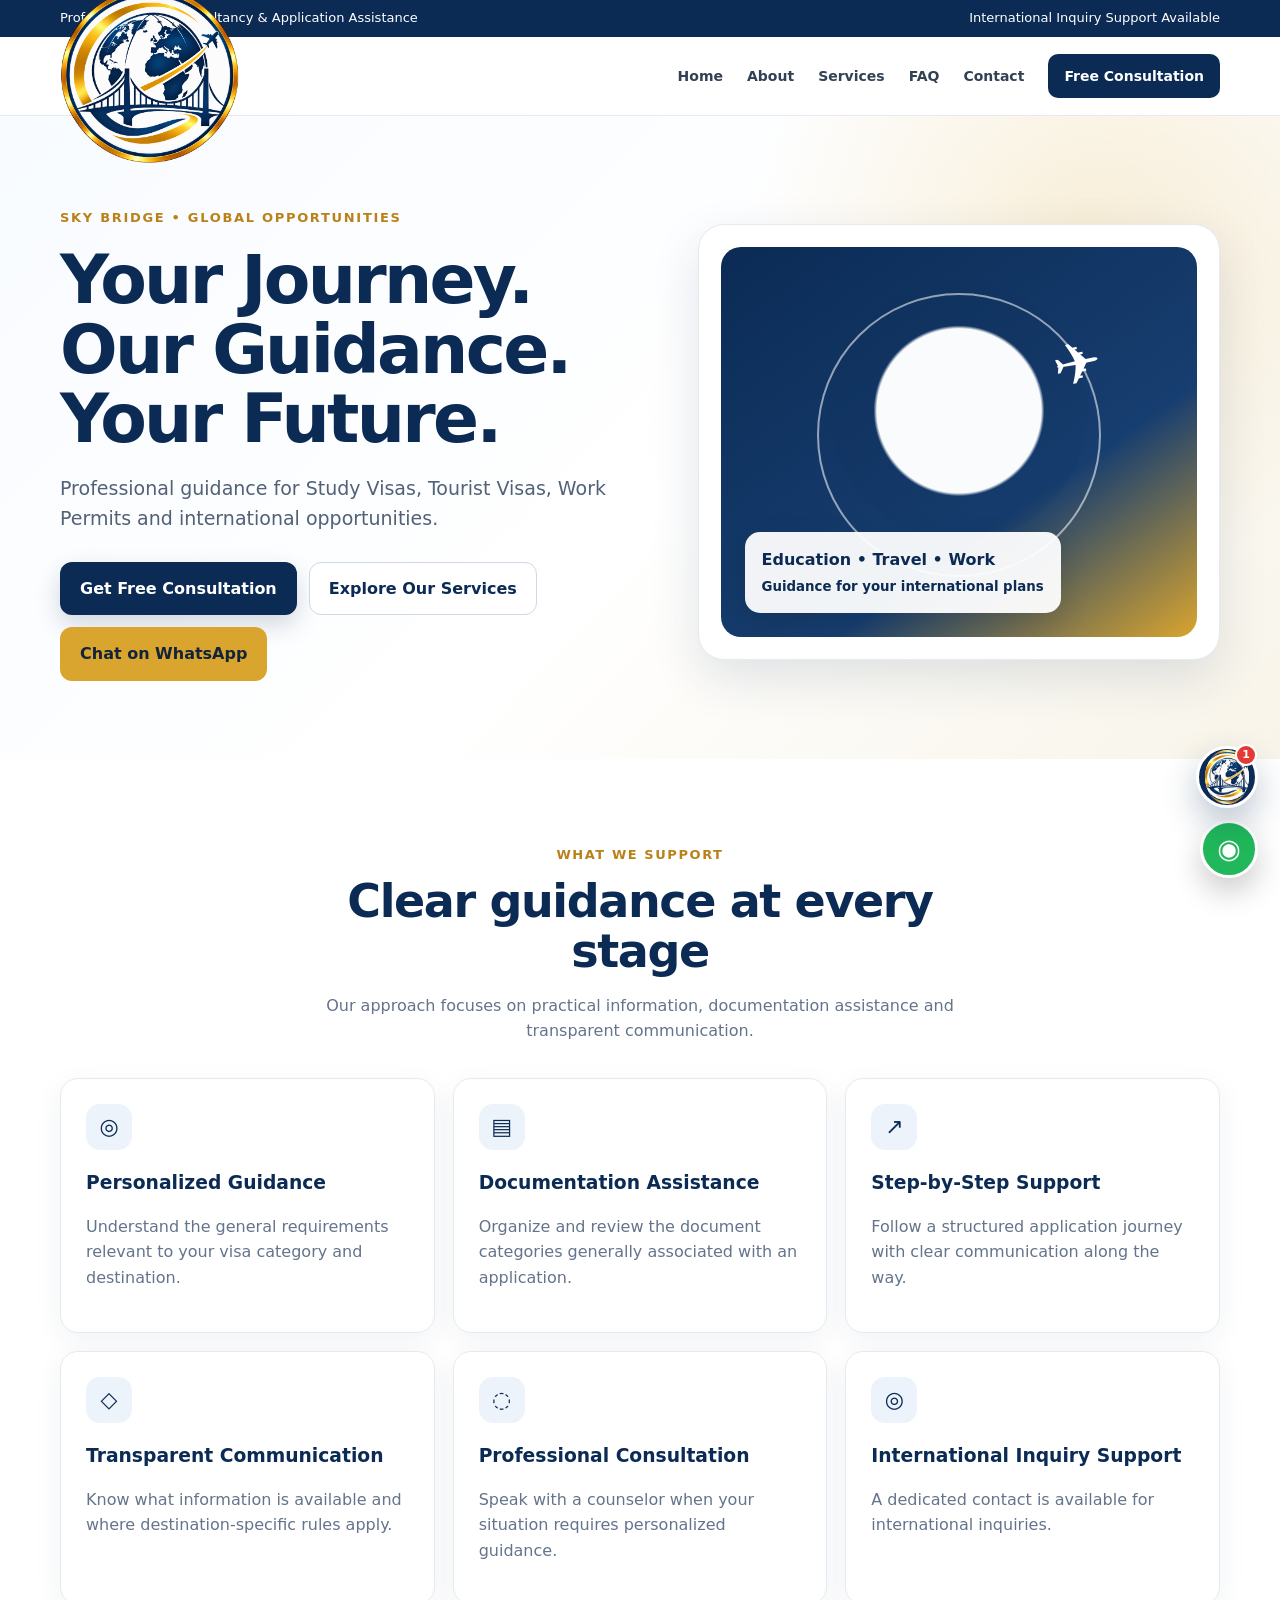
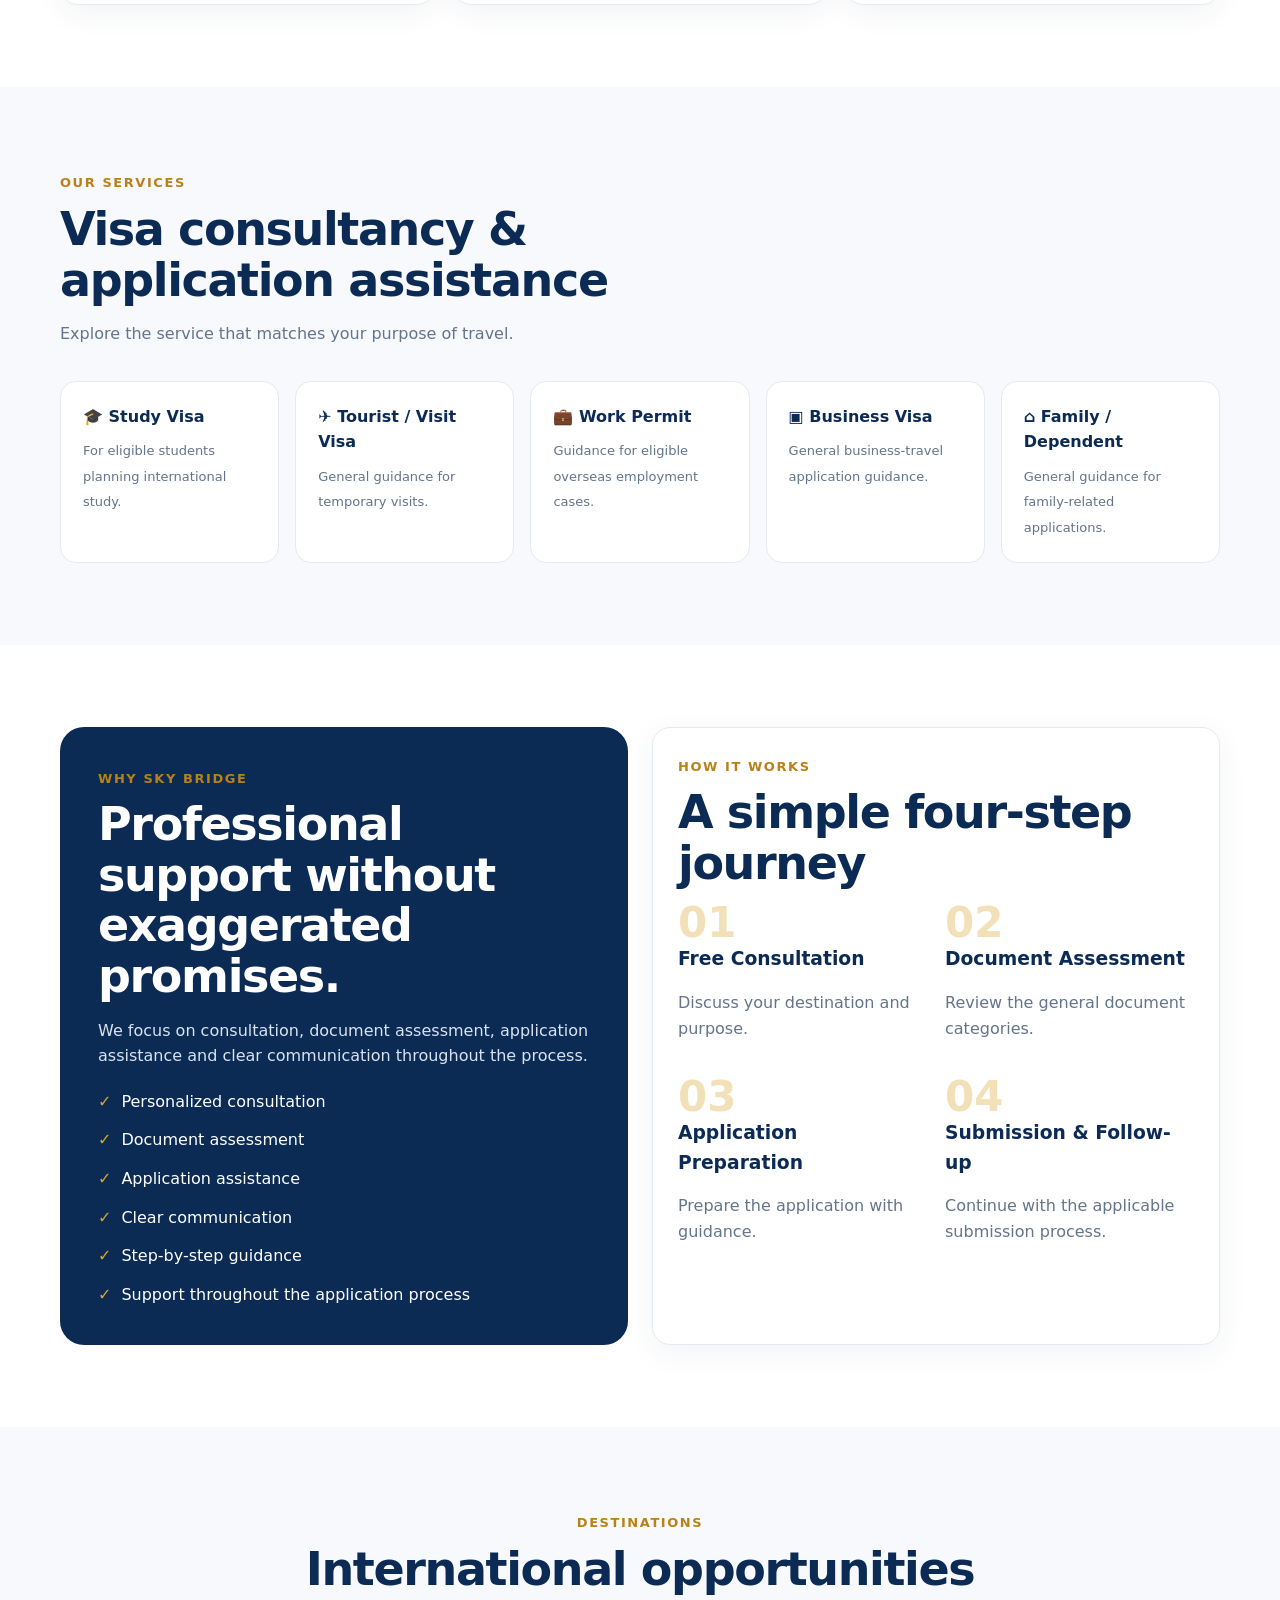
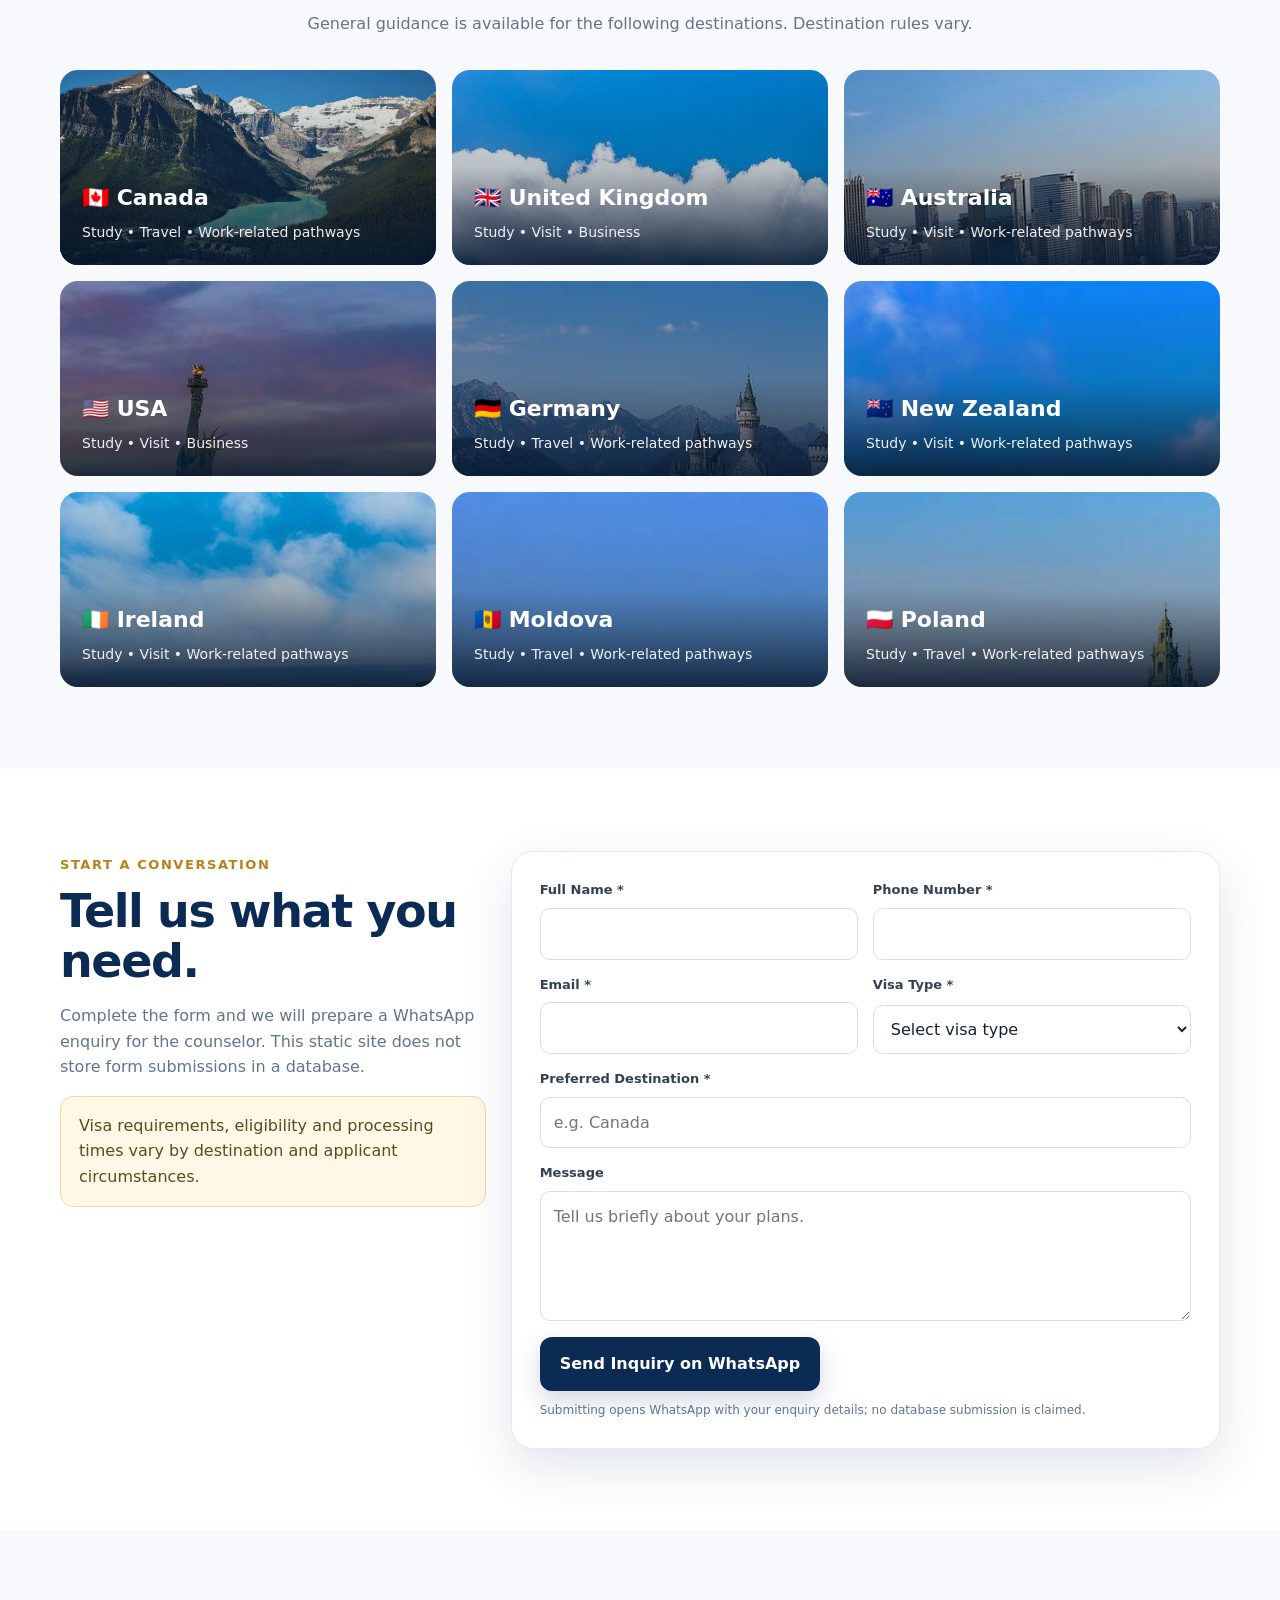
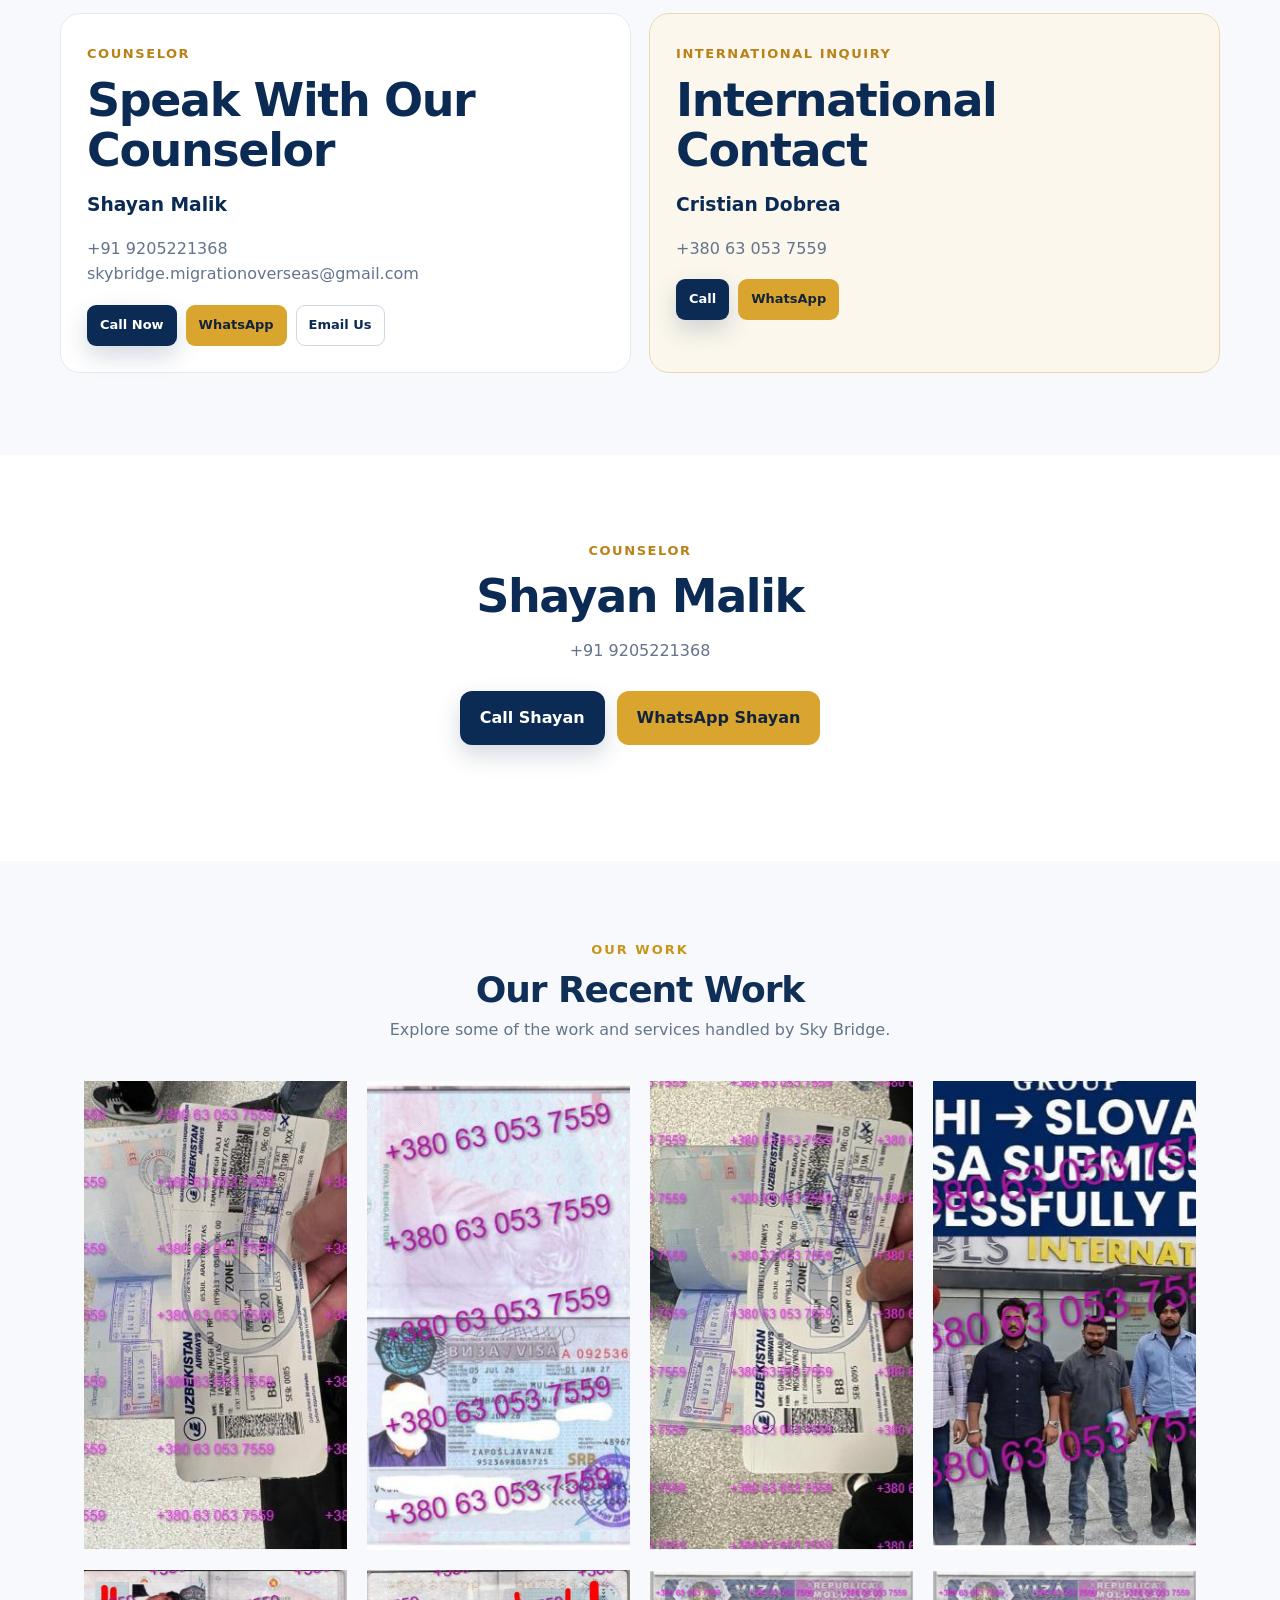
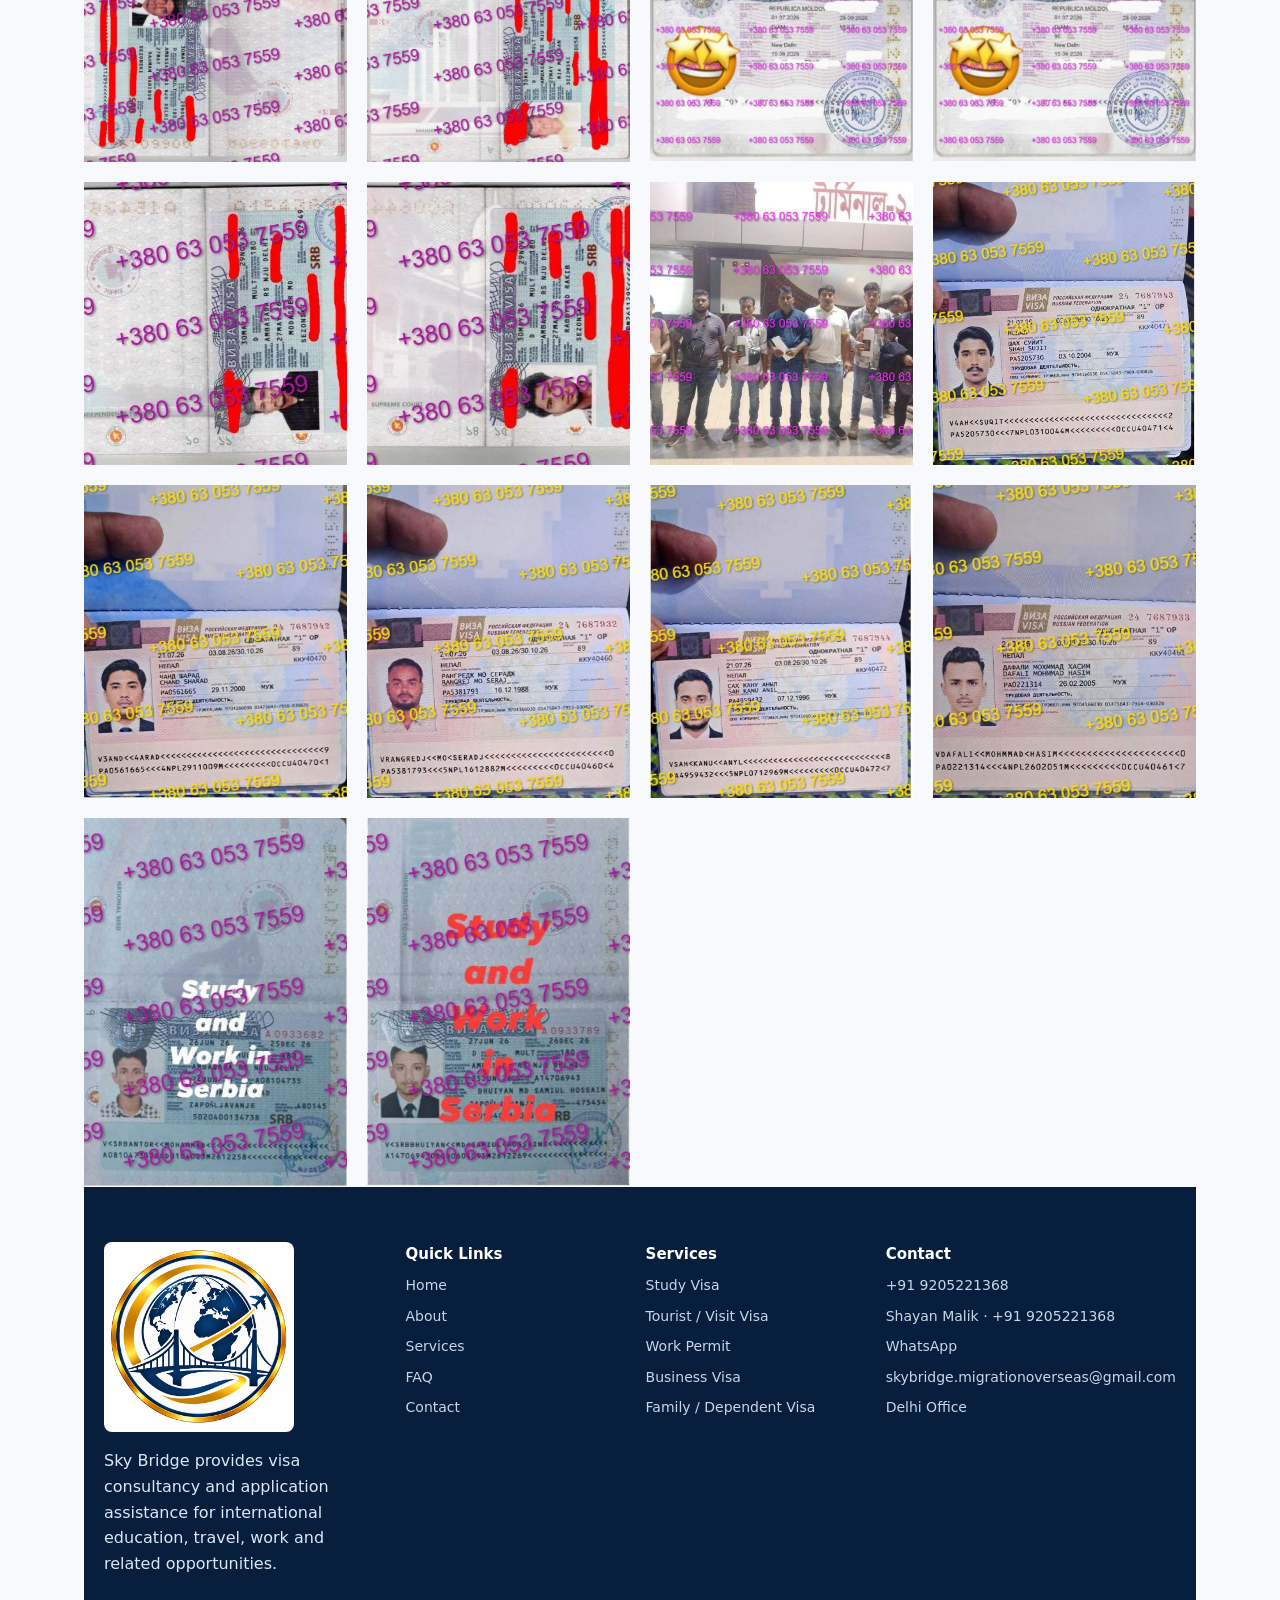
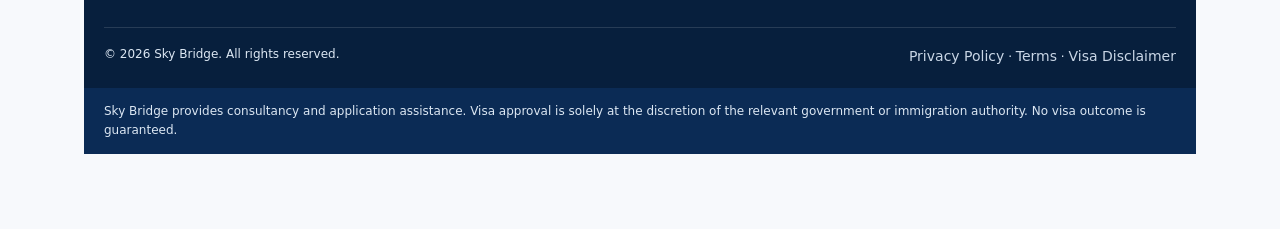
<file: index.html>
<!doctype html>
<html lang="en">
<head>
<meta charset="utf-8">
<meta name="viewport" content="width=device-width, initial-scale=1">
<title>Sky Bridge | Visa Consultancy for Study, Tourist & Work Visas</title>
<meta name="description" content="Sky Bridge provides professional guidance and application assistance for Study Visas, Tourist Visas, Work Permits and international opportunities.">
<meta property="og:title" content="Sky Bridge | Visa Consultancy for Study, Tourist & Work Visas">
<meta property="og:description" content="Sky Bridge provides professional guidance and application assistance for Study Visas, Tourist Visas, Work Permits and international opportunities.">
<meta property="og:type" content="website">
<link rel="icon" href="assets/favicon.svg">
<link rel="stylesheet" href="style.css">
</head>
<body>

<div class="topbar"><div class="container topbar-inner"><span>Professional Visa Consultancy & Application Assistance</span><span>International Inquiry Support Available</span></div></div>
<header class="navbar">
  <div class="container nav-inner">
    <a class="brand" href="index.html" aria-label="Sky Bridge home"><img src="assets/logo.png" alt="Sky Bridge official logo"></a>
    <button class="menu-toggle" aria-label="Open navigation">☰</button>
    <nav class="nav-links" aria-label="Primary navigation">
      <a href="index.html">Home</a><a href="about.html">About</a><a href="study-visa.html">Services</a>
      <a href="faq.html">FAQ</a><a href="contact.html">Contact</a>
      <a class="nav-cta" href="contact.html#consultation">Free Consultation</a>
    </nav>
  </div>
</header>


<main>
<section class="hero">
  <div class="container hero-grid">
    <div>
      <span class="eyebrow">SKY BRIDGE • GLOBAL OPPORTUNITIES</span>
      <h1>Your Journey.<br>Our Guidance.<br>Your Future.</h1>
      <p>Professional guidance for Study Visas, Tourist Visas, Work Permits and international opportunities.</p>
      <div class="actions"><a class="btn btn-primary" href="contact.html#consultation">Get Free Consultation</a><a class="btn btn-outline" href="#services">Explore Our Services</a><a class="btn btn-gold" data-wa-counselor>Chat on WhatsApp</a></div>
    </div>
    <div class="hero-card"><div class="globe-visual"><div class="visual-label">Education • Travel • Work<br><small>Guidance for your international plans</small></div></div></div>
  </div>
</section>

<section>
  <div class="container">
    <div class="section-head center"><span class="kicker">What we support</span><h2>Clear guidance at every stage</h2><p>Our approach focuses on practical information, documentation assistance and transparent communication.</p></div>
    <div class="cards">
      <div class="card"><div class="icon">◎</div><h3>Personalized Guidance</h3><p class="muted">Understand the general requirements relevant to your visa category and destination.</p></div>
      <div class="card"><div class="icon">▤</div><h3>Documentation Assistance</h3><p class="muted">Organize and review the document categories generally associated with an application.</p></div>
      <div class="card"><div class="icon">↗</div><h3>Step-by-Step Support</h3><p class="muted">Follow a structured application journey with clear communication along the way.</p></div>
      <div class="card"><div class="icon">◇</div><h3>Transparent Communication</h3><p class="muted">Know what information is available and where destination-specific rules apply.</p></div>
      <div class="card"><div class="icon">◌</div><h3>Professional Consultation</h3><p class="muted">Speak with a counselor when your situation requires personalized guidance.</p></div>
      <div class="card"><div class="icon">◎</div><h3>International Inquiry Support</h3><p class="muted">A dedicated contact is available for international inquiries.</p></div>
    </div>
  </div>
</section>

<section id="services" style="background:#f7f9fc">
  <div class="container">
    <div class="section-head"><span class="kicker">Our services</span><h2>Visa consultancy & application assistance</h2><p>Explore the service that matches your purpose of travel.</p></div>
    <div class="service-grid">
      <a class="service-card" href="study-visa.html"><strong>🎓 Study Visa</strong><span>For eligible students planning international study.</span></a>
      <a class="service-card" href="tourist-visa.html"><strong>✈️ Tourist / Visit Visa</strong><span>General guidance for temporary visits.</span></a>
      <a class="service-card" href="work-permit.html"><strong>💼 Work Permit</strong><span>Guidance for eligible overseas employment cases.</span></a>
      <a class="service-card" href="business-visa.html"><strong>▣ Business Visa</strong><span>General business-travel application guidance.</span></a>
      <a class="service-card" href="family-visa.html"><strong>⌂ Family / Dependent</strong><span>General guidance for family-related applications.</span></a>
    </div>
  </div>
</section>

<section>
  <div class="container split">
    <div class="dark-panel"><span class="kicker">Why Sky Bridge</span><h2>Professional support without exaggerated promises.</h2><p>We focus on consultation, document assessment, application assistance and clear communication throughout the process.</p><ul class="list"><li>Personalized consultation</li><li>Document assessment</li><li>Application assistance</li><li>Clear communication</li><li>Step-by-step guidance</li><li>Support throughout the application process</li></ul></div>
    <div class="card"><span class="kicker">How it works</span><h2>A simple four-step journey</h2><div class="steps" style="grid-template-columns:1fr 1fr"><div class="step"><div class="step-num">01</div><h3>Free Consultation</h3><p class="muted">Discuss your destination and purpose.</p></div><div class="step"><div class="step-num">02</div><h3>Document Assessment</h3><p class="muted">Review the general document categories.</p></div><div class="step"><div class="step-num">03</div><h3>Application Preparation</h3><p class="muted">Prepare the application with guidance.</p></div><div class="step"><div class="step-num">04</div><h3>Submission & Follow-up</h3><p class="muted">Continue with the applicable submission process.</p></div></div></div>
  </div>
</section>

<section style="background:#f7f9fc">
  <div class="container">
    <div class="section-head center"><span class="kicker">Destinations</span><h2>International opportunities</h2><p>General guidance is available for the following destinations. Destination rules vary.</p></div>
    <div class="destinations">
      <a class="destination" href="#" style="background-image:url('assets/c1.jfif')"><span class="destination-overlay"></span><span class="destination-content"><b>🇨🇦 Canada</b><small>Study • Travel • Work-related pathways</small></span></a>
      <a class="destination" href="#" style="background-image:url('assets/l1.jfif')"><span class="destination-overlay"></span><span class="destination-content"><b>🇬🇧 United Kingdom</b><small>Study • Visit • Business</small></span></a>
      <a class="destination" href="#" style="background-image:url('assets/A1.jfif')"><span class="destination-overlay"></span><span class="destination-content"><b>🇦🇺 Australia</b><small>Study • Visit • Work-related pathways</small></span></a>
      <a class="destination" href="#" style="background-image:url('assets/u1.jfif')"><span class="destination-overlay"></span><span class="destination-content"><b>🇺🇸 USA</b><small>Study • Visit • Business</small></span></a>
      <a class="destination" href="#" style="background-image:url('assets/j1.jfif')"><span class="destination-overlay"></span><span class="destination-content"><b>🇩🇪 Germany</b><small>Study • Travel • Work-related pathways</small></span></a>
      <a class="destination" href="#" style="background-image:url('assets/n1.jfif')"><span class="destination-overlay"></span><span class="destination-content"><b>🇳🇿 New Zealand</b><small>Study • Visit • Work-related pathways</small></span></a>
      <a class="destination" href="#" style="background-image:url('assets/i1.jfif')"><span class="destination-overlay"></span><span class="destination-content"><b>🇮🇪 Ireland</b><small>Study • Visit • Work-related pathways</small></span></a>
      <a class="destination" href="#" style="background-image:url('assets/m1.jfif')"><span class="destination-overlay"></span><span class="destination-content"><b>🇲🇩 Moldova</b><small>Study • Travel • Work-related pathways</small></span></a>
      <a class="destination" href="#" style="background-image:url('assets/p1.jfif')"><span class="destination-overlay"></span><span class="destination-content"><b>🇵🇱 Poland</b><small>Study • Travel • Work-related pathways</small></span></a>
    </div>
  </div>
</section>

<section>
  <div class="container form-wrap" id="consultation">
    <div><span class="kicker">Start a conversation</span><h2>Tell us what you need.</h2><p class="muted">Complete the form and we will prepare a WhatsApp enquiry for the counselor. This static site does not store form submissions in a database.</p><div class="notice">Visa requirements, eligibility and processing times vary by destination and applicant circumstances.</div></div>
    <div class="form-card">
      <form id="consultationForm" novalidate>
        <div class="form-grid">
          <div class="field"><label for="name">Full Name *</label><input id="name" name="name" required><span class="error" data-error="name"></span></div>
          <div class="field"><label for="phone">Phone Number *</label><input id="phone" name="phone" required inputmode="tel"><span class="error" data-error="phone"></span></div>
          <div class="field"><label for="email">Email *</label><input id="email" name="email" type="email" required><span class="error" data-error="email"></span></div>
          <div class="field"><label for="visa">Visa Type *</label><select id="visa" name="visa" required><option value="">Select visa type</option><option>Study Visa</option><option>Tourist Visa</option><option>Work Permit</option><option>Business Visa</option><option>Family / Dependent Visa</option><option>Other</option></select><span class="error" data-error="visa"></span></div>
          <div class="field full"><label for="destination">Preferred Destination *</label><input id="destination" name="destination" placeholder="e.g. Canada"><span class="error" data-error="destination"></span></div>
          <div class="field full"><label for="message">Message</label><textarea id="message" name="message" placeholder="Tell us briefly about your plans."></textarea></div>
        </div>
        <button class="btn btn-primary" type="submit" style="margin-top:16px">Send Inquiry on WhatsApp</button>
        <div id="formSuccess" class="success-box" role="status"></div>
        <div class="form-note">Submitting opens WhatsApp with your enquiry details; no database submission is claimed.</div>
      </form>
    </div>
  </div>
</section>

<section style="background:#f7f9fc">
  <div class="container contact-cards">
    <div class="contact-card"><span class="kicker">Counselor</span><h2>Speak With Our Counselor</h2><h3>Shayan Malik</h3><p class="muted">+91 9205221368<br>skybridge.migrationoverseas@gmail.com</p><div class="contact-actions"><a class="btn small-btn btn-primary" data-call-counselor>Call Now</a><a class="btn small-btn btn-gold" data-wa-counselor>WhatsApp</a><a class="btn small-btn btn-outline" data-email>Email Us</a></div></div>
    <div class="contact-card international"><span class="kicker">International Inquiry</span><h2>International Contact</h2><h3>Cristian Dobrea</h3><p class="muted">+380 63 053 7559</p><div class="contact-actions"><a class="btn small-btn btn-primary" data-call-international>Call</a><a class="btn small-btn btn-gold" data-wa-international>WhatsApp</a></div></div>
  </div>
</section>
<section><div class="container"><div class="section-head center"><span class="kicker">COUNSELOR</span><h2>Shayan Malik</h2><p class="muted">+91 9205221368</p><div class="actions" style="justify-content:center"><a class="btn btn-primary" data-call-contact-person>Call Shayan</a><a class="btn btn-gold" data-wa-contact-person>WhatsApp Shayan</a></div></div></div></section>
<section class="our-work-section">
  <div class="container">

    <div class="section-heading center">
      <span>OUR WORK</span>
      <h2>Our Recent Work</h2>
      <p>Explore some of the work and services handled by Sky Bridge.</p>
    </div>

   <div class="work-gallery">

  <div class="work-item">
    <img src="assets/work/a.jpeg" alt="Sky Bridge Recent Work">
  </div>

  <div class="work-item">
    <img src="assets/work/b.jpeg" alt="Sky Bridge Recent Work">
  </div>

  <div class="work-item">
    <img src="assets/work/c.jpeg" alt="Sky Bridge Recent Work">
  </div>

  <div class="work-item">
    <img src="assets/work/d.jpeg" alt="Sky Bridge Recent Work">
  </div>

  <div class="work-item">
    <img src="assets/work/e.jpeg" alt="Sky Bridge Recent Work">
  </div>

  <div class="work-item">
    <img src="assets/work/f.jpeg" alt="Sky Bridge Recent Work">
  </div>

  <div class="work-item">
    <img src="assets/work/g.jpeg" alt="Sky Bridge Recent Work">
  </div>

  <div class="work-item">
    <img src="assets/work/h.jpeg" alt="Sky Bridge Recent Work">
  </div>

  <div class="work-item">
    <img src="assets/work/i.jpeg" alt="Sky Bridge Recent Work">
  </div>

  <div class="work-item">
    <img src="assets/work/j.jpeg" alt="Sky Bridge Recent Work">
  </div>

  <div class="work-item">
    <img src="assets/work/k.jpeg" alt="Sky Bridge Recent Work">
  </div>

  <div class="work-item">
    <img src="assets/work/l.jpeg" alt="Sky Bridge Recent Work">
  </div>

  <div class="work-item">
    <img src="assets/work/m.jpeg" alt="Sky Bridge Recent Work">
  </div>

  <div class="work-item">
    <img src="assets/work/n.jpeg" alt="Sky Bridge Recent Work">
  </div>

  <div class="work-item">
    <img src="assets/work/o.jpeg" alt="Sky Bridge Recent Work">
  </div>

  <div class="work-item">
    <img src="assets/work/p.jpeg" alt="Sky Bridge Recent Work">
  </div>

  <div class="work-item">
    <img src="assets/work/q.jpeg" alt="Sky Bridge Recent Work">
  </div>

  <div class="work-item">
    <img src="assets/work/r.jpeg" alt="Sky Bridge Recent Work">
  </div>

</div>

<footer class="footer">
  <div class="container footer-grid">
    <div class="footer-brand">
      <img src="assets/logo.png" alt="Sky Bridge logo">
      <p>Sky Bridge provides visa consultancy and application assistance for international education, travel, work and related opportunities.</p>
    </div>
    <div><h3>Quick Links</h3><div class="footer-links"><a href="index.html">Home</a><a href="about.html">About</a><a href="index.html#services">Services</a><a href="faq.html">FAQ</a><a href="contact.html">Contact</a></div></div>
    <div><h3>Services</h3><div class="footer-links"><a href="study-visa.html">Study Visa</a><a href="tourist-visa.html">Tourist / Visit Visa</a><a href="work-permit.html">Work Permit</a><a href="business-visa.html">Business Visa</a><a href="family-visa.html">Family / Dependent Visa</a></div></div>
    <div><h3>Contact</h3><div class="footer-links"><a data-call-counselor>+91 9205221368</a><a data-call-contact-person>Shayan Malik · +91 9205221368</a><a data-wa-counselor>WhatsApp</a><a data-email>skybridge.migrationoverseas@gmail.com</a><a href="contact.html#office">Delhi Office</a></div></div>
  </div>
  <div class="container footer-bottom"><span>© 2026 Sky Bridge. All rights reserved.</span><span><a href="privacy-policy.html">Privacy Policy</a> · <a href="terms.html">Terms</a> · <a href="terms.html#disclaimer">Visa Disclaimer</a></span></div>
</footer>
<div class="disclaimer"><div class="container">Sky Bridge provides consultancy and application assistance. Visa approval is solely at the discretion of the relevant government or immigration authority. No visa outcome is guaranteed.</div></div>
<div id="sky-chatbot-root"></div>
<a class="whatsapp-float" data-wa-counselor aria-label="Chat with Sky Bridge counselor on WhatsApp" title="Chat on WhatsApp">◉</a>

<script src="script.js"></script>
</body>
</html>
</file>
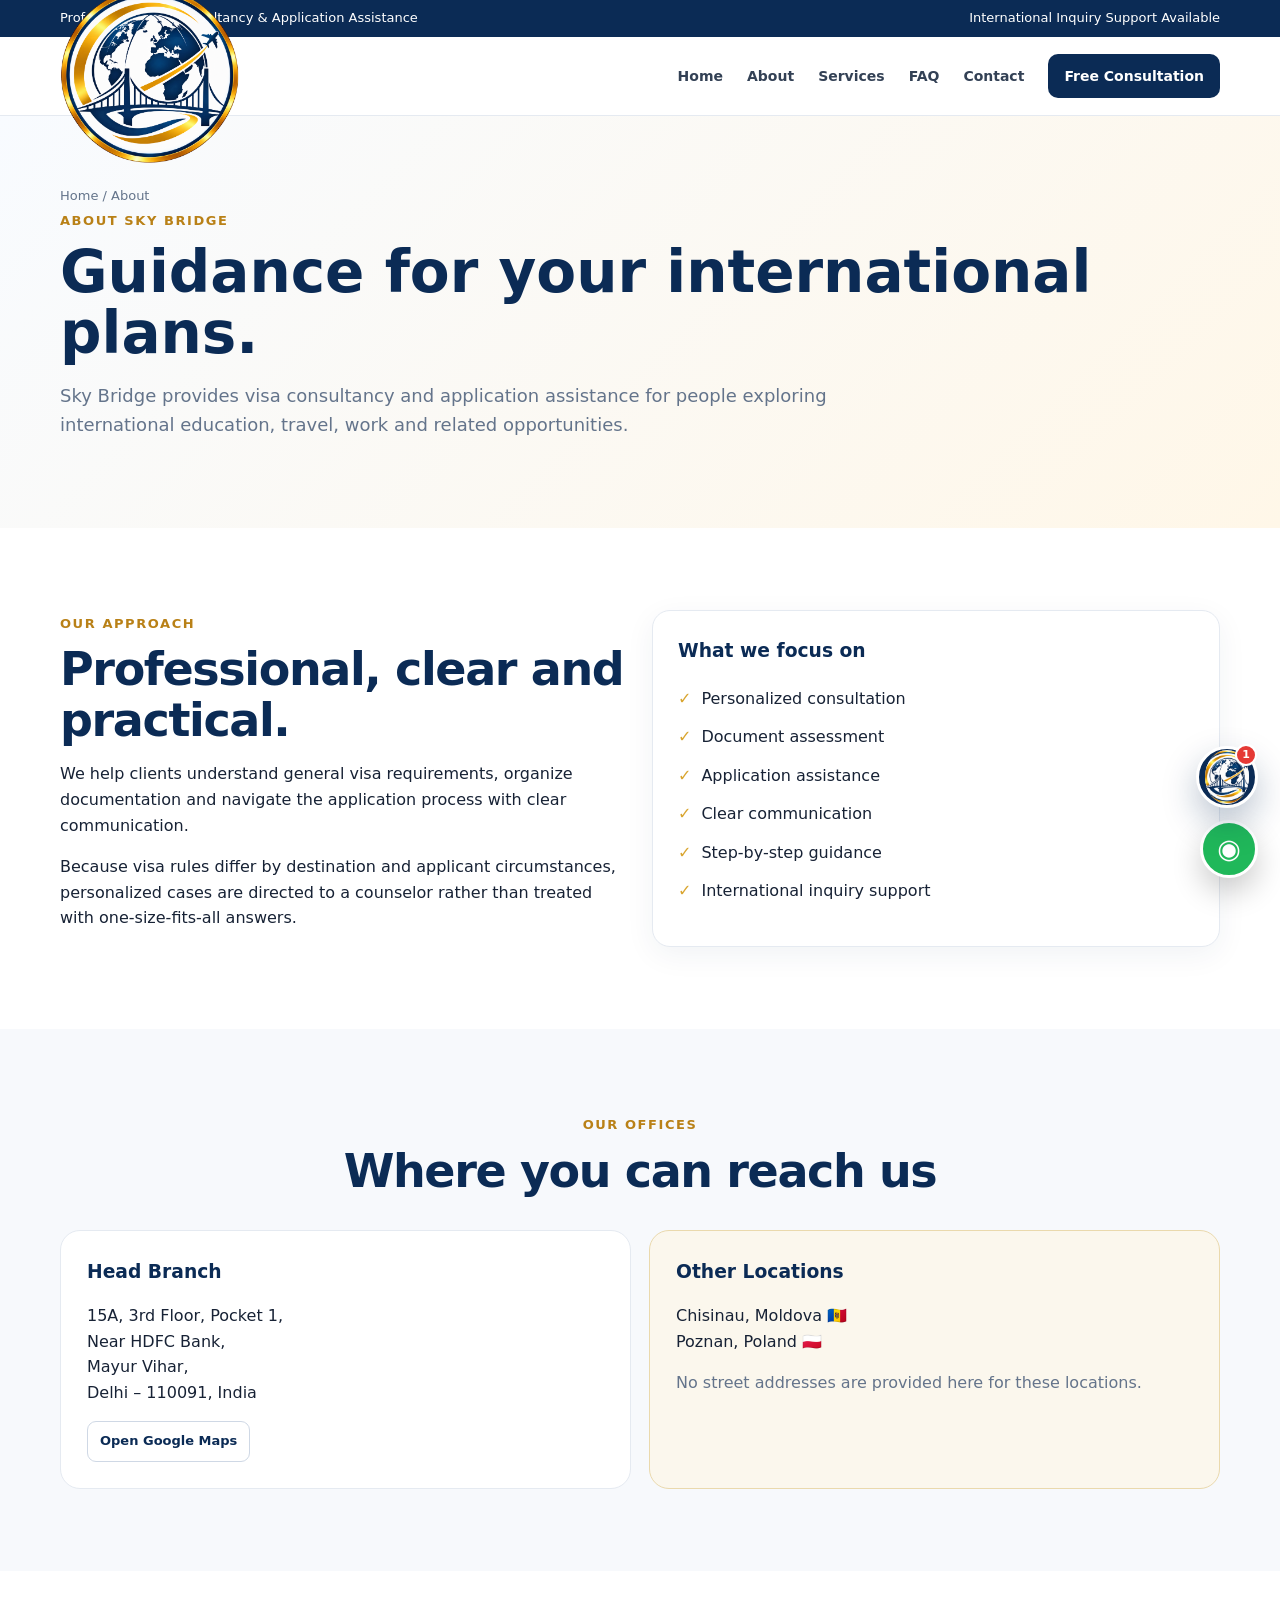
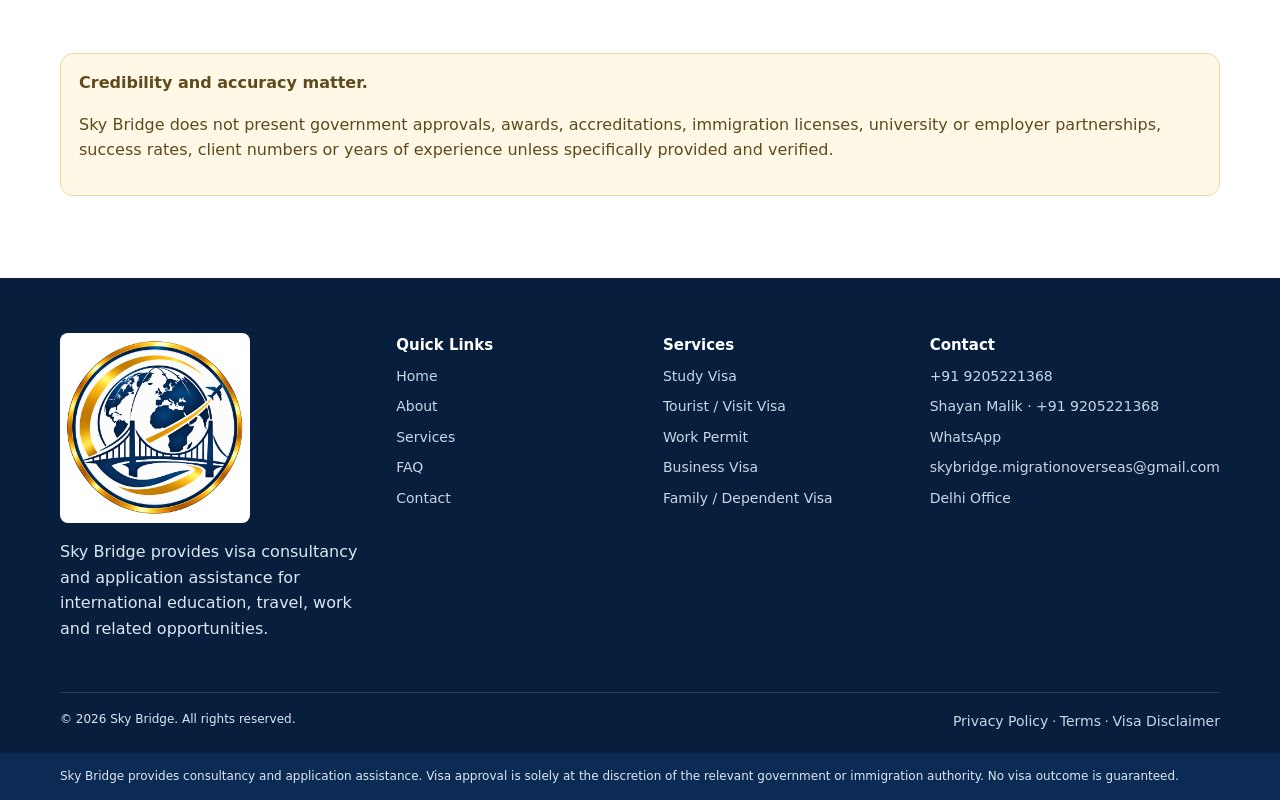
<file: about.html>
<!doctype html>
<html lang="en">
<head>
<meta charset="utf-8">
<meta name="viewport" content="width=device-width, initial-scale=1">
<title>About Sky Bridge | Visa Consultancy</title>
<meta name="description" content="Learn about Sky Bridge and its approach to visa consultancy and application assistance.">
<meta property="og:title" content="About Sky Bridge | Visa Consultancy">
<meta property="og:description" content="Learn about Sky Bridge and its approach to visa consultancy and application assistance.">
<meta property="og:type" content="website">
<link rel="icon" href="assets/favicon.svg">
<link rel="stylesheet" href="style.css">
</head>
<body>

<div class="topbar"><div class="container topbar-inner"><span>Professional Visa Consultancy & Application Assistance</span><span>International Inquiry Support Available</span></div></div>
<header class="navbar">
  <div class="container nav-inner">
    <a class="brand" href="index.html" aria-label="Sky Bridge home"><img src="assets/logo.png" alt="Sky Bridge official logo"></a>
    <button class="menu-toggle" aria-label="Open navigation">☰</button>
    <nav class="nav-links" aria-label="Primary navigation">
      <a href="index.html">Home</a><a href="about.html">About</a><a href="study-visa.html">Services</a>
      <a href="faq.html">FAQ</a><a href="contact.html">Contact</a>
      <a class="nav-cta" href="contact.html#consultation">Free Consultation</a>
    </nav>
  </div>
</header>

<main>
<section class="page-hero"><div class="container"><div class="breadcrumb"><a href="index.html">Home</a> / About</div><span class="kicker">About Sky Bridge</span><h1>Guidance for your international plans.</h1><p class="muted" style="font-size:18px;max-width:780px">Sky Bridge provides visa consultancy and application assistance for people exploring international education, travel, work and related opportunities.</p></div></section>
<section><div class="container split"><div><span class="kicker">Our approach</span><h2>Professional, clear and practical.</h2><p>We help clients understand general visa requirements, organize documentation and navigate the application process with clear communication.</p><p>Because visa rules differ by destination and applicant circumstances, personalized cases are directed to a counselor rather than treated with one-size-fits-all answers.</p></div><div class="card"><h3>What we focus on</h3><ul class="list"><li>Personalized consultation</li><li>Document assessment</li><li>Application assistance</li><li>Clear communication</li><li>Step-by-step guidance</li><li>International inquiry support</li></ul></div></div></section>
<section style="background:#f7f9fc"><div class="container"><div class="section-head center"><span class="kicker">Our offices</span><h2>Where you can reach us</h2></div><div class="contact-cards"><div class="contact-card"><h3>Head Branch</h3><p>15A, 3rd Floor, Pocket 1,<br>Near HDFC Bank,<br>Mayur Vihar,<br>Delhi – 110091, India</p><a class="btn btn-outline small-btn" data-map>Open Google Maps</a></div><div class="contact-card international"><h3>Other Locations</h3><p>Chisinau, Moldova 🇲🇩<br>Poznan, Poland 🇵🇱</p><p class="muted">No street addresses are provided here for these locations.</p></div></div></div></section>
<section><div class="container notice"><strong>Credibility and accuracy matter.</strong><p>Sky Bridge does not present government approvals, awards, accreditations, immigration licenses, university or employer partnerships, success rates, client numbers or years of experience unless specifically provided and verified.</p></div></section>
</main>

<footer class="footer">
  <div class="container footer-grid">
    <div class="footer-brand">
      <img src="assets/logo.png" alt="Sky Bridge logo">
      <p>Sky Bridge provides visa consultancy and application assistance for international education, travel, work and related opportunities.</p>
    </div>
    <div><h3>Quick Links</h3><div class="footer-links"><a href="index.html">Home</a><a href="about.html">About</a><a href="index.html#services">Services</a><a href="faq.html">FAQ</a><a href="contact.html">Contact</a></div></div>
    <div><h3>Services</h3><div class="footer-links"><a href="study-visa.html">Study Visa</a><a href="tourist-visa.html">Tourist / Visit Visa</a><a href="work-permit.html">Work Permit</a><a href="business-visa.html">Business Visa</a><a href="family-visa.html">Family / Dependent Visa</a></div></div>
    <div><h3>Contact</h3><div class="footer-links"><a data-call-counselor>+91 9205221368</a><a data-call-contact-person>Shayan Malik · +91 9205221368</a><a data-wa-counselor>WhatsApp</a><a data-email>skybridge.migrationoverseas@gmail.com</a><a href="contact.html#office">Delhi Office</a></div></div>
  </div>
  <div class="container footer-bottom"><span>© 2026 Sky Bridge. All rights reserved.</span><span><a href="privacy-policy.html">Privacy Policy</a> · <a href="terms.html">Terms</a> · <a href="terms.html#disclaimer">Visa Disclaimer</a></span></div>
</footer>
<div class="disclaimer"><div class="container">Sky Bridge provides consultancy and application assistance. Visa approval is solely at the discretion of the relevant government or immigration authority. No visa outcome is guaranteed.</div></div>
<div id="sky-chatbot-root"></div>
<a class="whatsapp-float" data-wa-counselor aria-label="Chat with Sky Bridge counselor on WhatsApp" title="Chat on WhatsApp">◉</a>

<script src="script.js"></script>
</body>
</html>
</file>
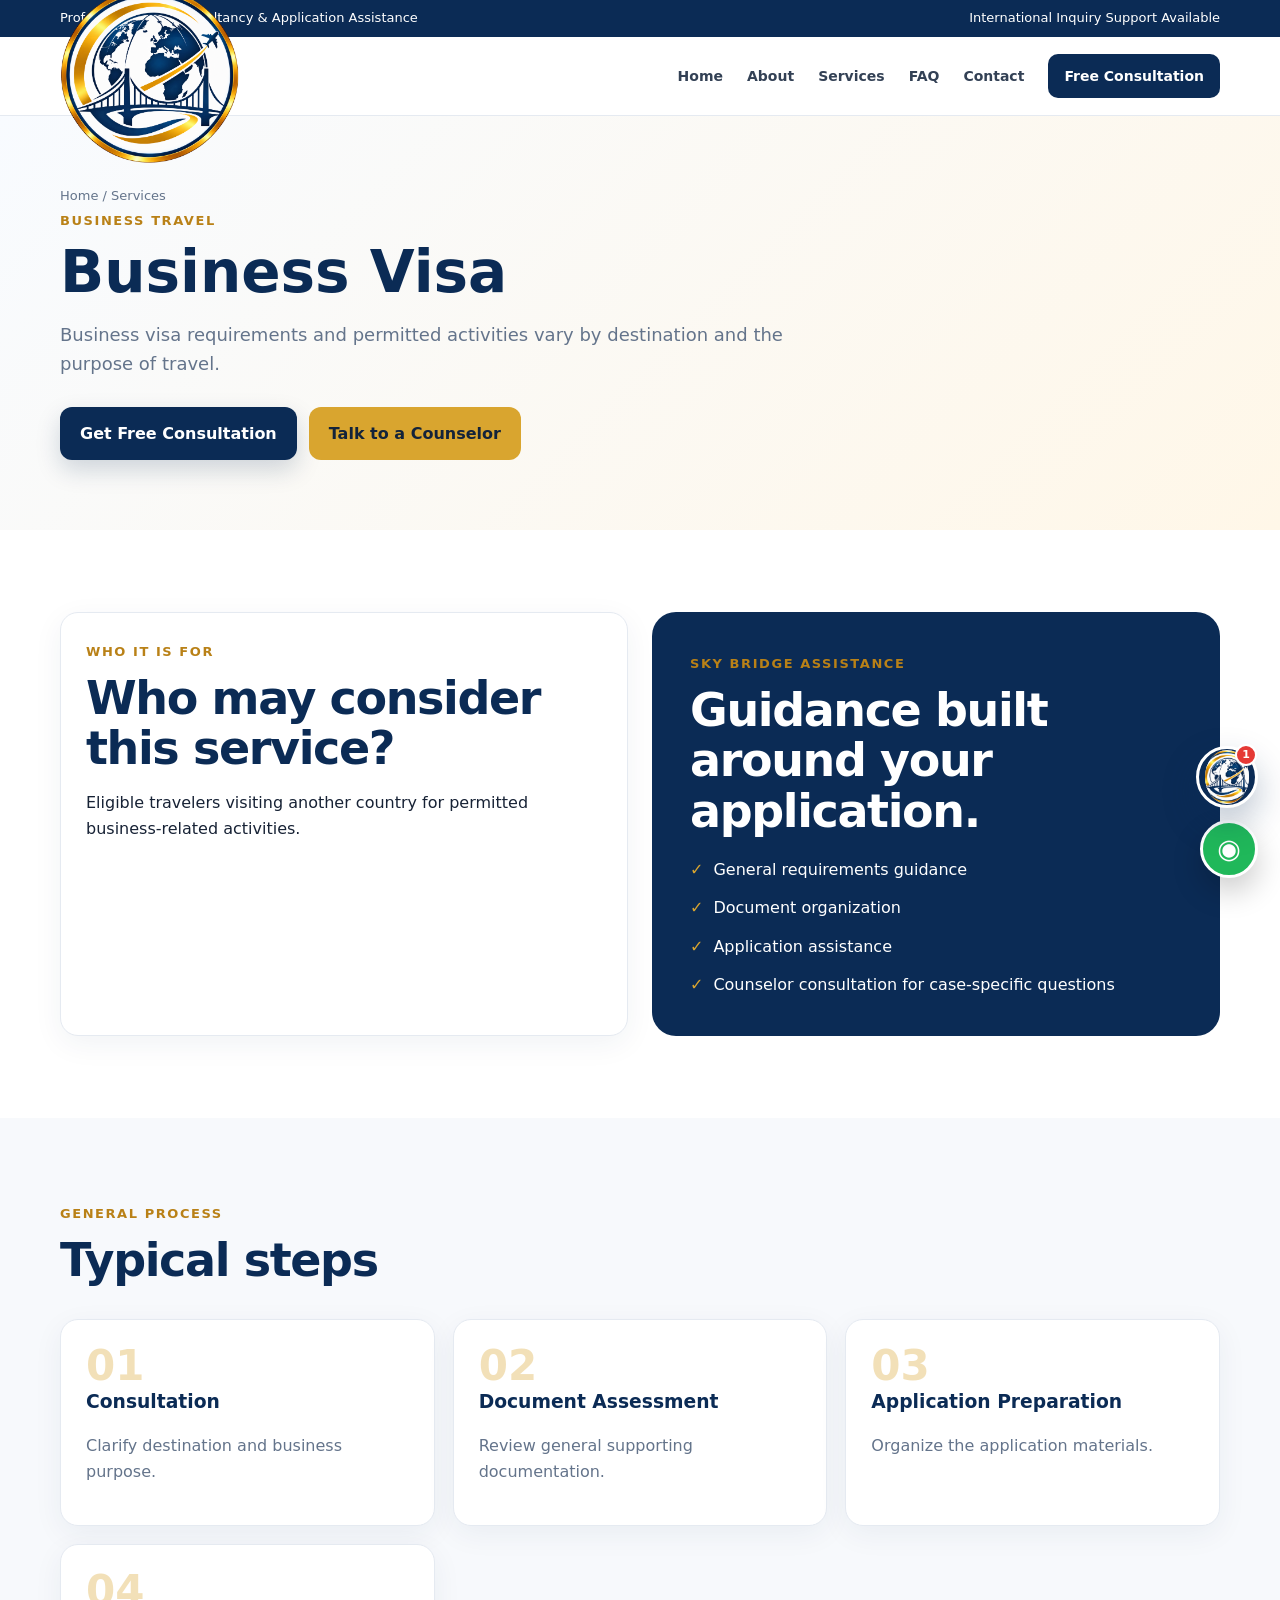
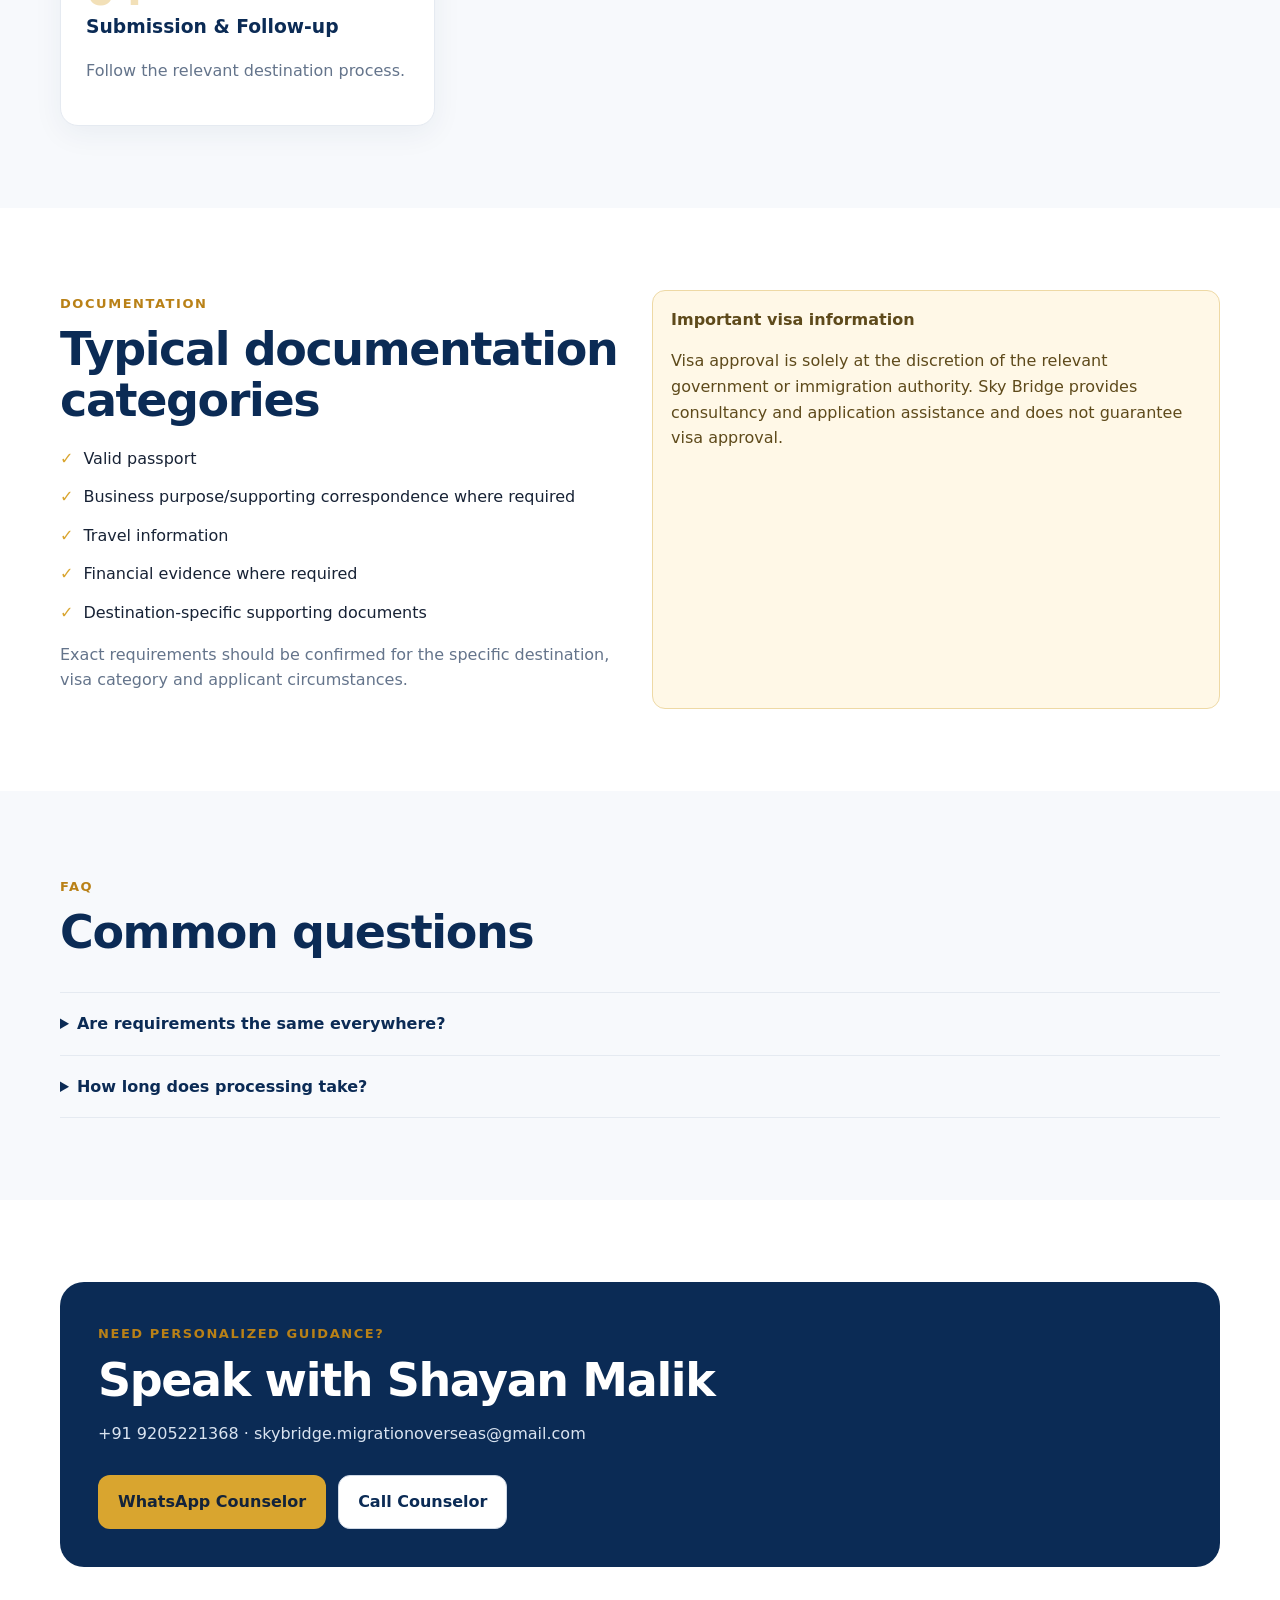
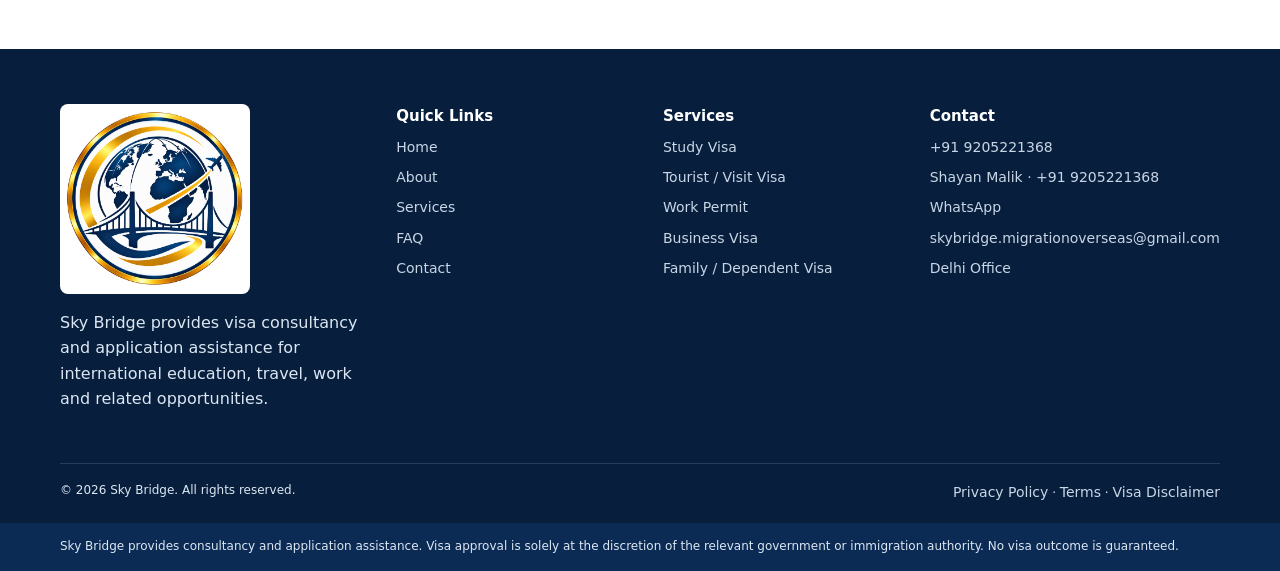
<file: business-visa.html>
<!doctype html>
<html lang="en">
<head>
<meta charset="utf-8">
<meta name="viewport" content="width=device-width, initial-scale=1">
<title>Business Visa | Sky Bridge</title>
<meta name="description" content="General business visa consultancy and application assistance.">
<meta property="og:title" content="Business Visa | Sky Bridge">
<meta property="og:description" content="General business visa consultancy and application assistance.">
<meta property="og:type" content="website">
<link rel="icon" href="assets/favicon.svg">
<link rel="stylesheet" href="style.css">
</head>
<body>

<div class="topbar"><div class="container topbar-inner"><span>Professional Visa Consultancy & Application Assistance</span><span>International Inquiry Support Available</span></div></div>
<header class="navbar">
  <div class="container nav-inner">
    <a class="brand" href="index.html" aria-label="Sky Bridge home"><img src="assets/logo.png" alt="Sky Bridge official logo"></a>
    <button class="menu-toggle" aria-label="Open navigation">☰</button>
    <nav class="nav-links" aria-label="Primary navigation">
      <a href="index.html">Home</a><a href="about.html">About</a><a href="study-visa.html">Services</a>
      <a href="faq.html">FAQ</a><a href="contact.html">Contact</a>
      <a class="nav-cta" href="contact.html#consultation">Free Consultation</a>
    </nav>
  </div>
</header>


<main>
<section class="page-hero"><div class="container"><div class="breadcrumb"><a href="index.html">Home</a> / Services</div><span class="kicker">Business Travel</span><h1>Business Visa</h1><p class="muted" style="font-size:18px;max-width:760px">Business visa requirements and permitted activities vary by destination and the purpose of travel.</p><div class="actions"><a class="btn btn-primary" href="contact.html#consultation">Get Free Consultation</a><a class="btn btn-gold" data-wa-counselor>Talk to a Counselor</a></div></div></section>
<section><div class="container split"><div class="card"><span class="kicker">Who it is for</span><h2>Who may consider this service?</h2><p>Eligible travelers visiting another country for permitted business-related activities.</p></div><div class="dark-panel"><span class="kicker">Sky Bridge assistance</span><h2>Guidance built around your application.</h2><ul class="list"><li>General requirements guidance</li><li>Document organization</li><li>Application assistance</li><li>Counselor consultation for case-specific questions</li></ul></div></div></section>
<section style="background:#f7f9fc"><div class="container"><div class="section-head"><span class="kicker">General process</span><h2>Typical steps</h2></div><div class="cards"><div class='card'><div class='step-num'>01</div><h3>Consultation</h3><p class='muted'>Clarify destination and business purpose.</p></div><div class='card'><div class='step-num'>02</div><h3>Document Assessment</h3><p class='muted'>Review general supporting documentation.</p></div><div class='card'><div class='step-num'>03</div><h3>Application Preparation</h3><p class='muted'>Organize the application materials.</p></div><div class='card'><div class='step-num'>04</div><h3>Submission & Follow-up</h3><p class='muted'>Follow the relevant destination process.</p></div></div></div></section>
<section><div class="container split"><div><span class="kicker">Documentation</span><h2>Typical documentation categories</h2><ul class="list"><li>Valid passport</li><li>Business purpose/supporting correspondence where required</li><li>Travel information</li><li>Financial evidence where required</li><li>Destination-specific supporting documents</li></ul><p class="muted">Exact requirements should be confirmed for the specific destination, visa category and applicant circumstances.</p></div><div class="notice"><strong>Important visa information</strong><p>Visa approval is solely at the discretion of the relevant government or immigration authority. Sky Bridge provides consultancy and application assistance and does not guarantee visa approval.</p></div></div></section>
<section style="background:#f7f9fc"><div class="container"><div class="section-head"><span class="kicker">FAQ</span><h2>Common questions</h2></div><div class="faq"><details><summary>Are requirements the same everywhere?</summary><p class='muted'>No. Requirements and permitted activities vary by destination.</p></details><details><summary>How long does processing take?</summary><p class='muted'>Processing times vary by destination and individual circumstances.</p></details></div></div></section>
<section><div class="container dark-panel"><span class="kicker">Need personalized guidance?</span><h2>Speak with Shayan Malik</h2><p>+91 9205221368 · skybridge.migrationoverseas@gmail.com</p><div class="actions"><a class="btn btn-gold" data-wa-counselor>WhatsApp Counselor</a><a class="btn btn-outline" data-call-counselor>Call Counselor</a></div></div></section>
</main>

<footer class="footer">
  <div class="container footer-grid">
    <div class="footer-brand">
      <img src="assets/logo.png" alt="Sky Bridge logo">
      <p>Sky Bridge provides visa consultancy and application assistance for international education, travel, work and related opportunities.</p>
    </div>
    <div><h3>Quick Links</h3><div class="footer-links"><a href="index.html">Home</a><a href="about.html">About</a><a href="index.html#services">Services</a><a href="faq.html">FAQ</a><a href="contact.html">Contact</a></div></div>
    <div><h3>Services</h3><div class="footer-links"><a href="study-visa.html">Study Visa</a><a href="tourist-visa.html">Tourist / Visit Visa</a><a href="work-permit.html">Work Permit</a><a href="business-visa.html">Business Visa</a><a href="family-visa.html">Family / Dependent Visa</a></div></div>
    <div><h3>Contact</h3><div class="footer-links"><a data-call-counselor>+91 9205221368</a><a data-call-contact-person>Shayan Malik · +91 9205221368</a><a data-wa-counselor>WhatsApp</a><a data-email>skybridge.migrationoverseas@gmail.com</a><a href="contact.html#office">Delhi Office</a></div></div>
  </div>
  <div class="container footer-bottom"><span>© 2026 Sky Bridge. All rights reserved.</span><span><a href="privacy-policy.html">Privacy Policy</a> · <a href="terms.html">Terms</a> · <a href="terms.html#disclaimer">Visa Disclaimer</a></span></div>
</footer>
<div class="disclaimer"><div class="container">Sky Bridge provides consultancy and application assistance. Visa approval is solely at the discretion of the relevant government or immigration authority. No visa outcome is guaranteed.</div></div>
<div id="sky-chatbot-root"></div>
<a class="whatsapp-float" data-wa-counselor aria-label="Chat with Sky Bridge counselor on WhatsApp" title="Chat on WhatsApp">◉</a>

<script src="script.js"></script>
</body>
</html>
</file>
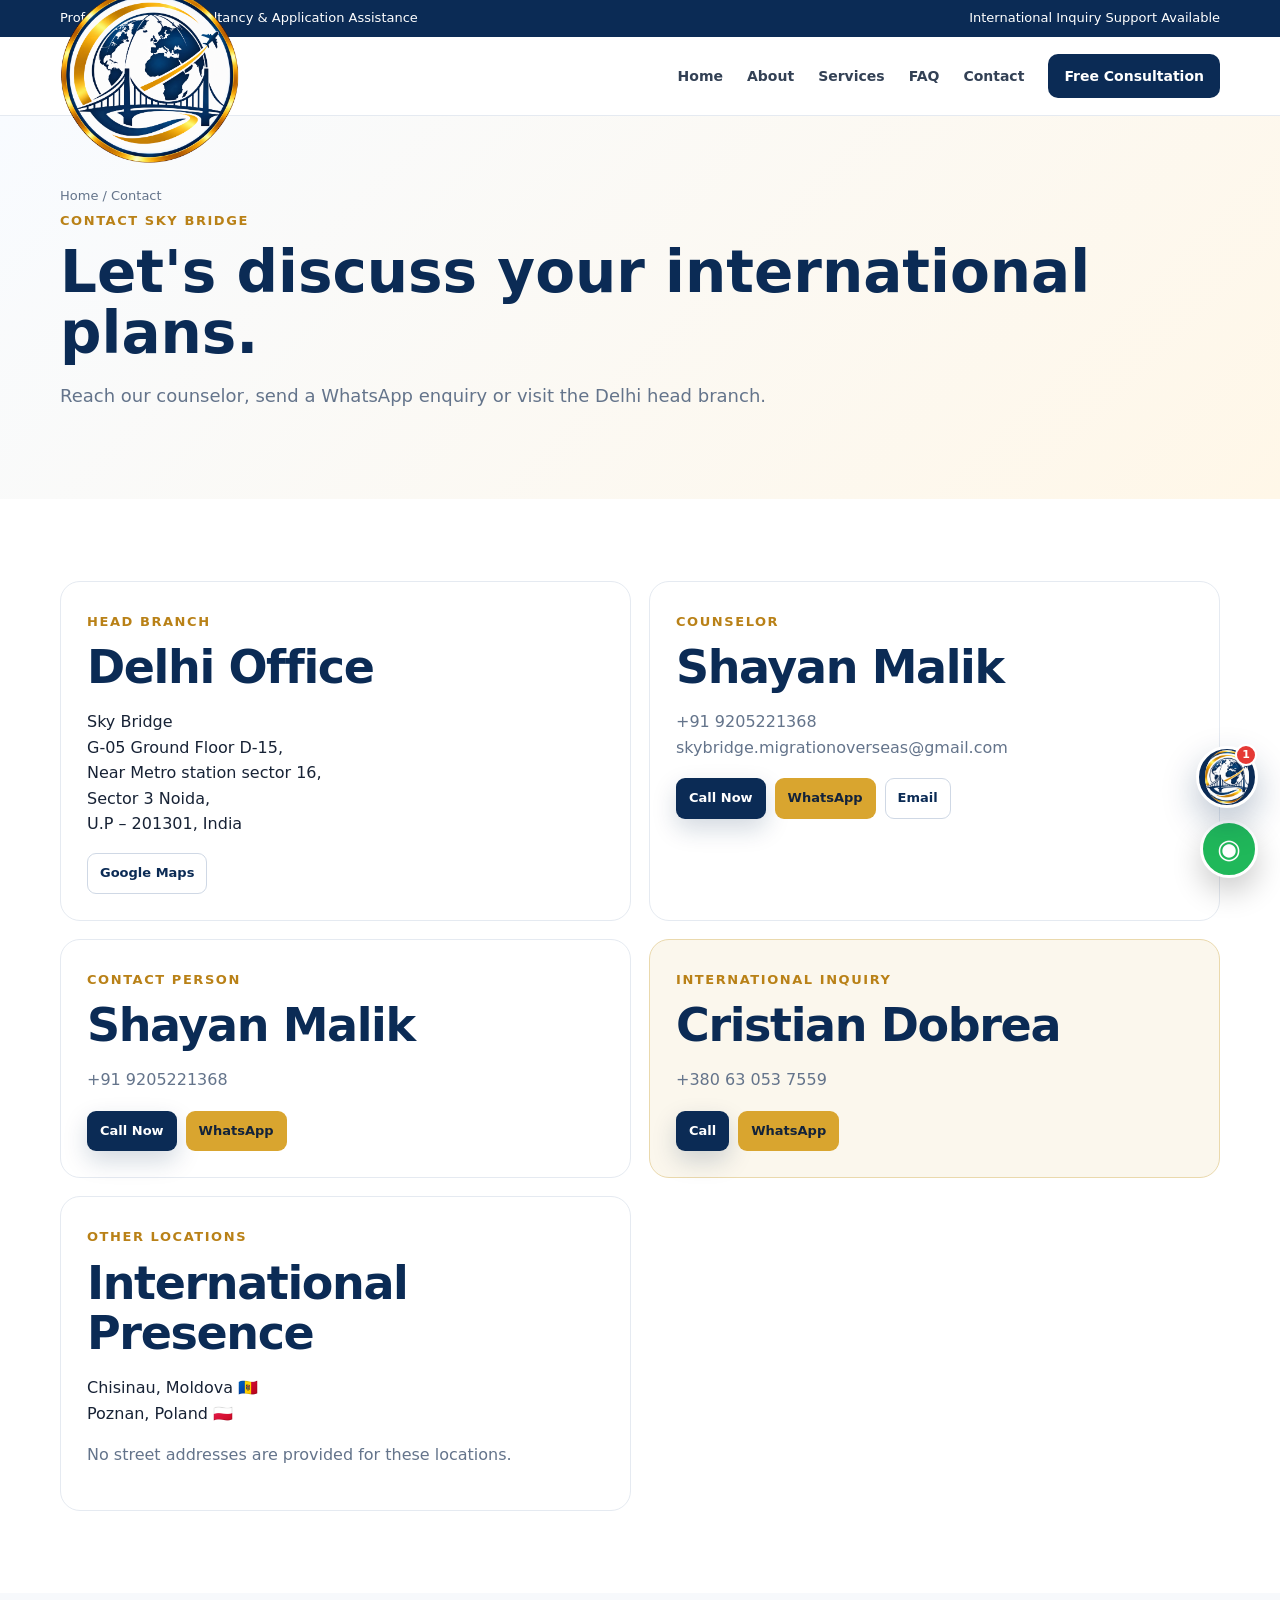
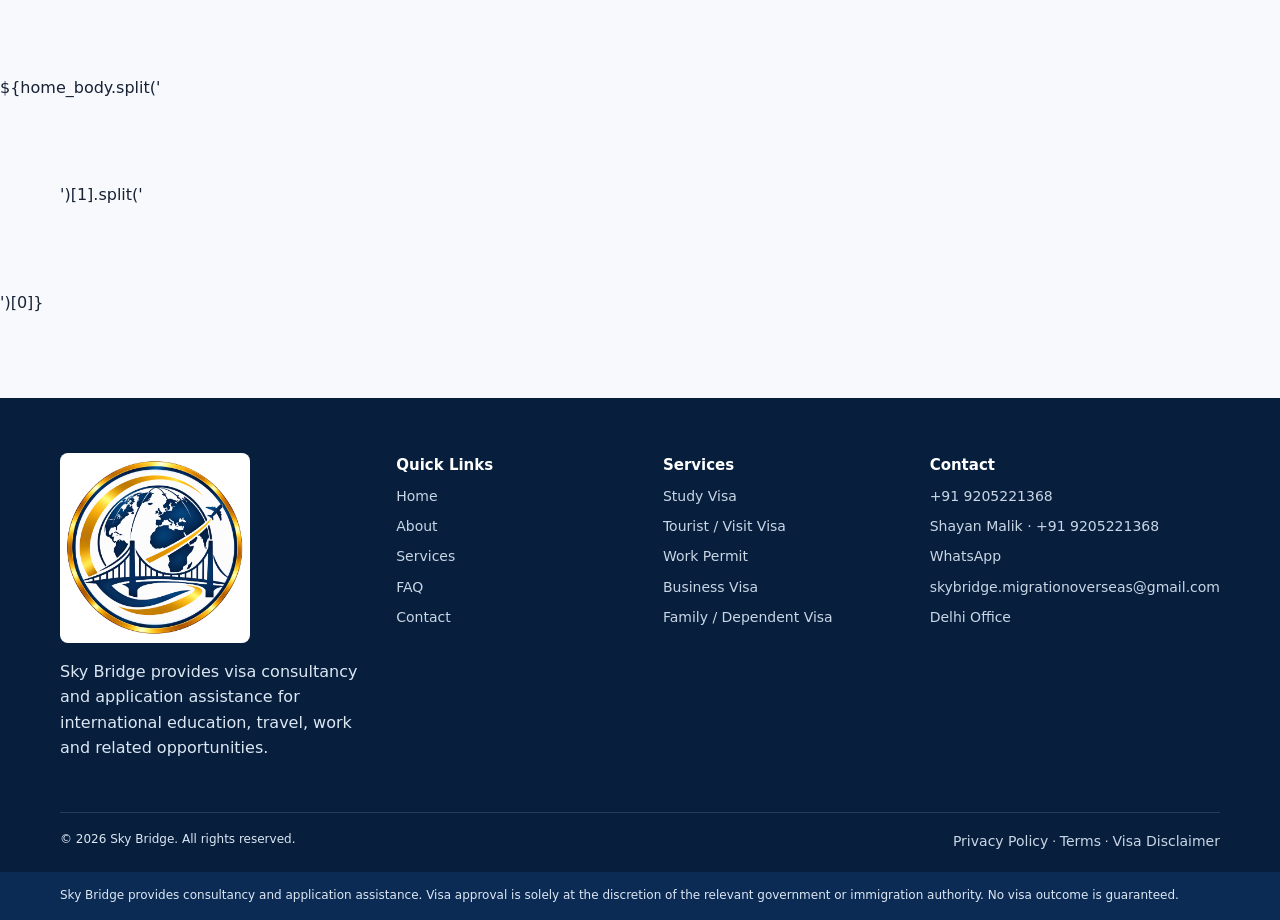
<file: contact.html>
<!doctype html>
<html lang="en">
<head>
<meta charset="utf-8">
<meta name="viewport" content="width=device-width, initial-scale=1">
<title>Contact Sky Bridge | Visa Consultation</title>
<meta name="description" content="Contact Sky Bridge for visa consultancy, counselor support and international inquiries.">
<meta property="og:title" content="Contact Sky Bridge | Visa Consultation">
<meta property="og:description" content="Contact Sky Bridge for visa consultancy, counselor support and international inquiries.">
<meta property="og:type" content="website">
<link rel="icon" href="assets/favicon.svg">
<link rel="stylesheet" href="style.css">
</head>
<body>

<div class="topbar"><div class="container topbar-inner"><span>Professional Visa Consultancy & Application Assistance</span><span>International Inquiry Support Available</span></div></div>
<header class="navbar">
  <div class="container nav-inner">
    <a class="brand" href="index.html" aria-label="Sky Bridge home"><img src="assets/logo.png" alt="Sky Bridge official logo"></a>
    <button class="menu-toggle" aria-label="Open navigation">☰</button>
    <nav class="nav-links" aria-label="Primary navigation">
      <a href="index.html">Home</a><a href="about.html">About</a><a href="study-visa.html">Services</a>
      <a href="faq.html">FAQ</a><a href="contact.html">Contact</a>
      <a class="nav-cta" href="contact.html#consultation">Free Consultation</a>
    </nav>
  </div>
</header>

<main>
<section class="page-hero"><div class="container"><div class="breadcrumb"><a href="index.html">Home</a> / Contact</div><span class="kicker">Contact Sky Bridge</span><h1>Let's discuss your international plans.</h1><p class="muted" style="font-size:18px">Reach our counselor, send a WhatsApp enquiry or visit the Delhi head branch.</p></div></section>
<section id="office"><div class="container contact-cards"><div class="contact-card"><span class="kicker">Head Branch</span><h2>Delhi Office</h2><p>Sky Bridge<br>G-05 Ground Floor D-15,<br>Near Metro station sector 16,<br>Sector 3 Noida,<br>U.P – 201301, India</p><a class="btn btn-outline small-btn" data-map>Google Maps</a></div><div class="contact-card"><span class="kicker">Counselor</span><h2>Shayan Malik</h2><p class="muted">+91 9205221368<br>skybridge.migrationoverseas@gmail.com</p><div class="contact-actions"><a class="btn btn-primary small-btn" data-call-counselor>Call Now</a><a class="btn btn-gold small-btn" data-wa-counselor>WhatsApp</a><a class="btn btn-outline small-btn" data-email>Email</a></div></div><div class="contact-card"><span class="kicker">Contact Person</span><h2>Shayan Malik</h2><p class="muted">+91 9205221368</p><div class="contact-actions"><a class="btn btn-primary small-btn" data-call-contact-person>Call Now</a><a class="btn btn-gold small-btn" data-wa-contact-person>WhatsApp</a></div></div><div class="contact-card international"><span class="kicker">International Inquiry</span><h2>Cristian Dobrea</h2><p class="muted">+380 63 053 7559</p><div class="contact-actions"><a class="btn btn-primary small-btn" data-call-international>Call</a><a class="btn btn-gold small-btn" data-wa-international>WhatsApp</a></div></div><div class="contact-card"><span class="kicker">Other locations</span><h2>International Presence</h2><p>Chisinau, Moldova 🇲🇩<br>Poznan, Poland 🇵🇱</p><p class="muted">No street addresses are provided for these locations.</p></div></div></section>
<section id="consultation" style="background:#f7f9fc">${home_body.split('<section><div class="container form-wrap" id="consultation">')[1].split('</section>')[0]}</section>
</main>

<footer class="footer">
  <div class="container footer-grid">
    <div class="footer-brand">
      <img src="assets/logo.png" alt="Sky Bridge logo">
      <p>Sky Bridge provides visa consultancy and application assistance for international education, travel, work and related opportunities.</p>
    </div>
    <div><h3>Quick Links</h3><div class="footer-links"><a href="index.html">Home</a><a href="about.html">About</a><a href="index.html#services">Services</a><a href="faq.html">FAQ</a><a href="contact.html">Contact</a></div></div>
    <div><h3>Services</h3><div class="footer-links"><a href="study-visa.html">Study Visa</a><a href="tourist-visa.html">Tourist / Visit Visa</a><a href="work-permit.html">Work Permit</a><a href="business-visa.html">Business Visa</a><a href="family-visa.html">Family / Dependent Visa</a></div></div>
    <div><h3>Contact</h3><div class="footer-links"><a data-call-counselor>+91 9205221368</a><a data-call-contact-person>Shayan Malik · +91 9205221368</a><a data-wa-counselor>WhatsApp</a><a data-email>skybridge.migrationoverseas@gmail.com</a><a href="contact.html#office">Delhi Office</a></div></div>
  </div>
  <div class="container footer-bottom"><span>© 2026 Sky Bridge. All rights reserved.</span><span><a href="privacy-policy.html">Privacy Policy</a> · <a href="terms.html">Terms</a> · <a href="terms.html#disclaimer">Visa Disclaimer</a></span></div>
</footer>
<div class="disclaimer"><div class="container">Sky Bridge provides consultancy and application assistance. Visa approval is solely at the discretion of the relevant government or immigration authority. No visa outcome is guaranteed.</div></div>
<div id="sky-chatbot-root"></div>
<a class="whatsapp-float" data-wa-counselor aria-label="Chat with Sky Bridge counselor on WhatsApp" title="Chat on WhatsApp">◉</a>

<script src="script.js"></script>
</body>
</html>
</file>
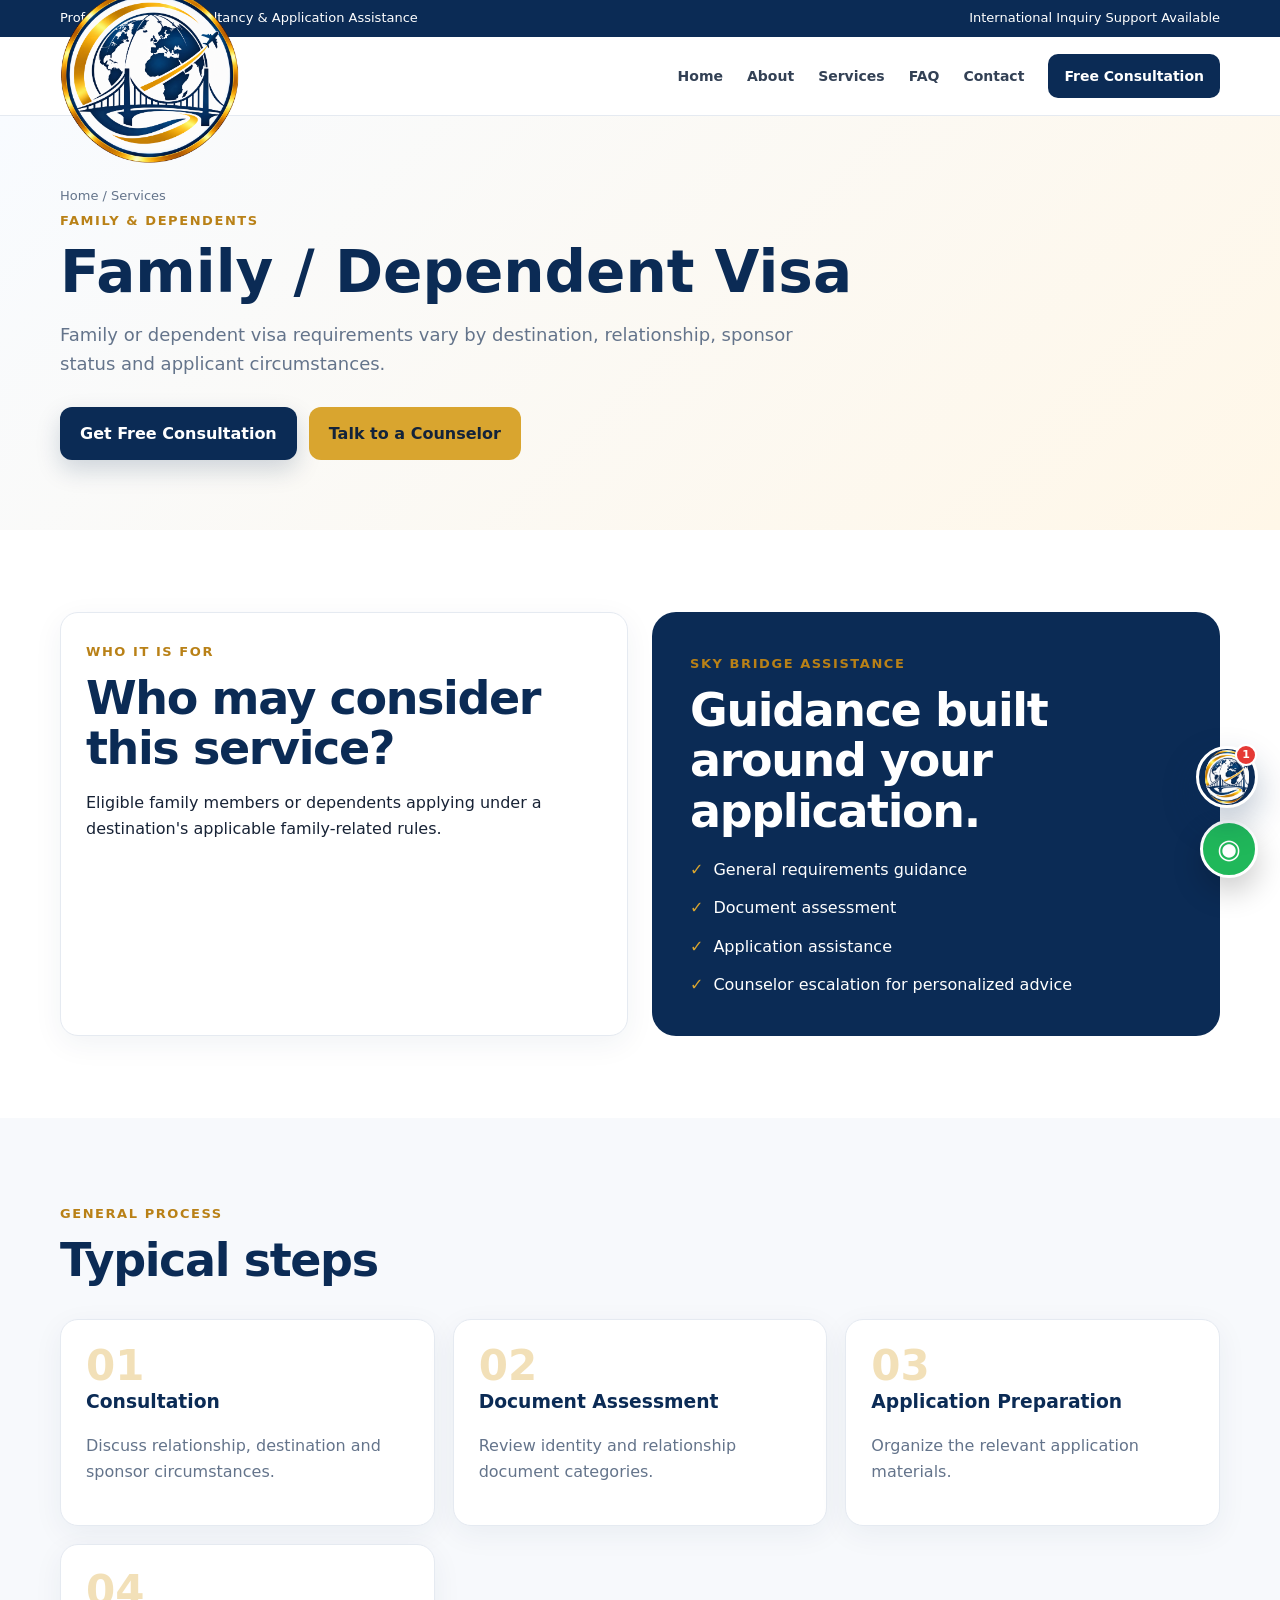
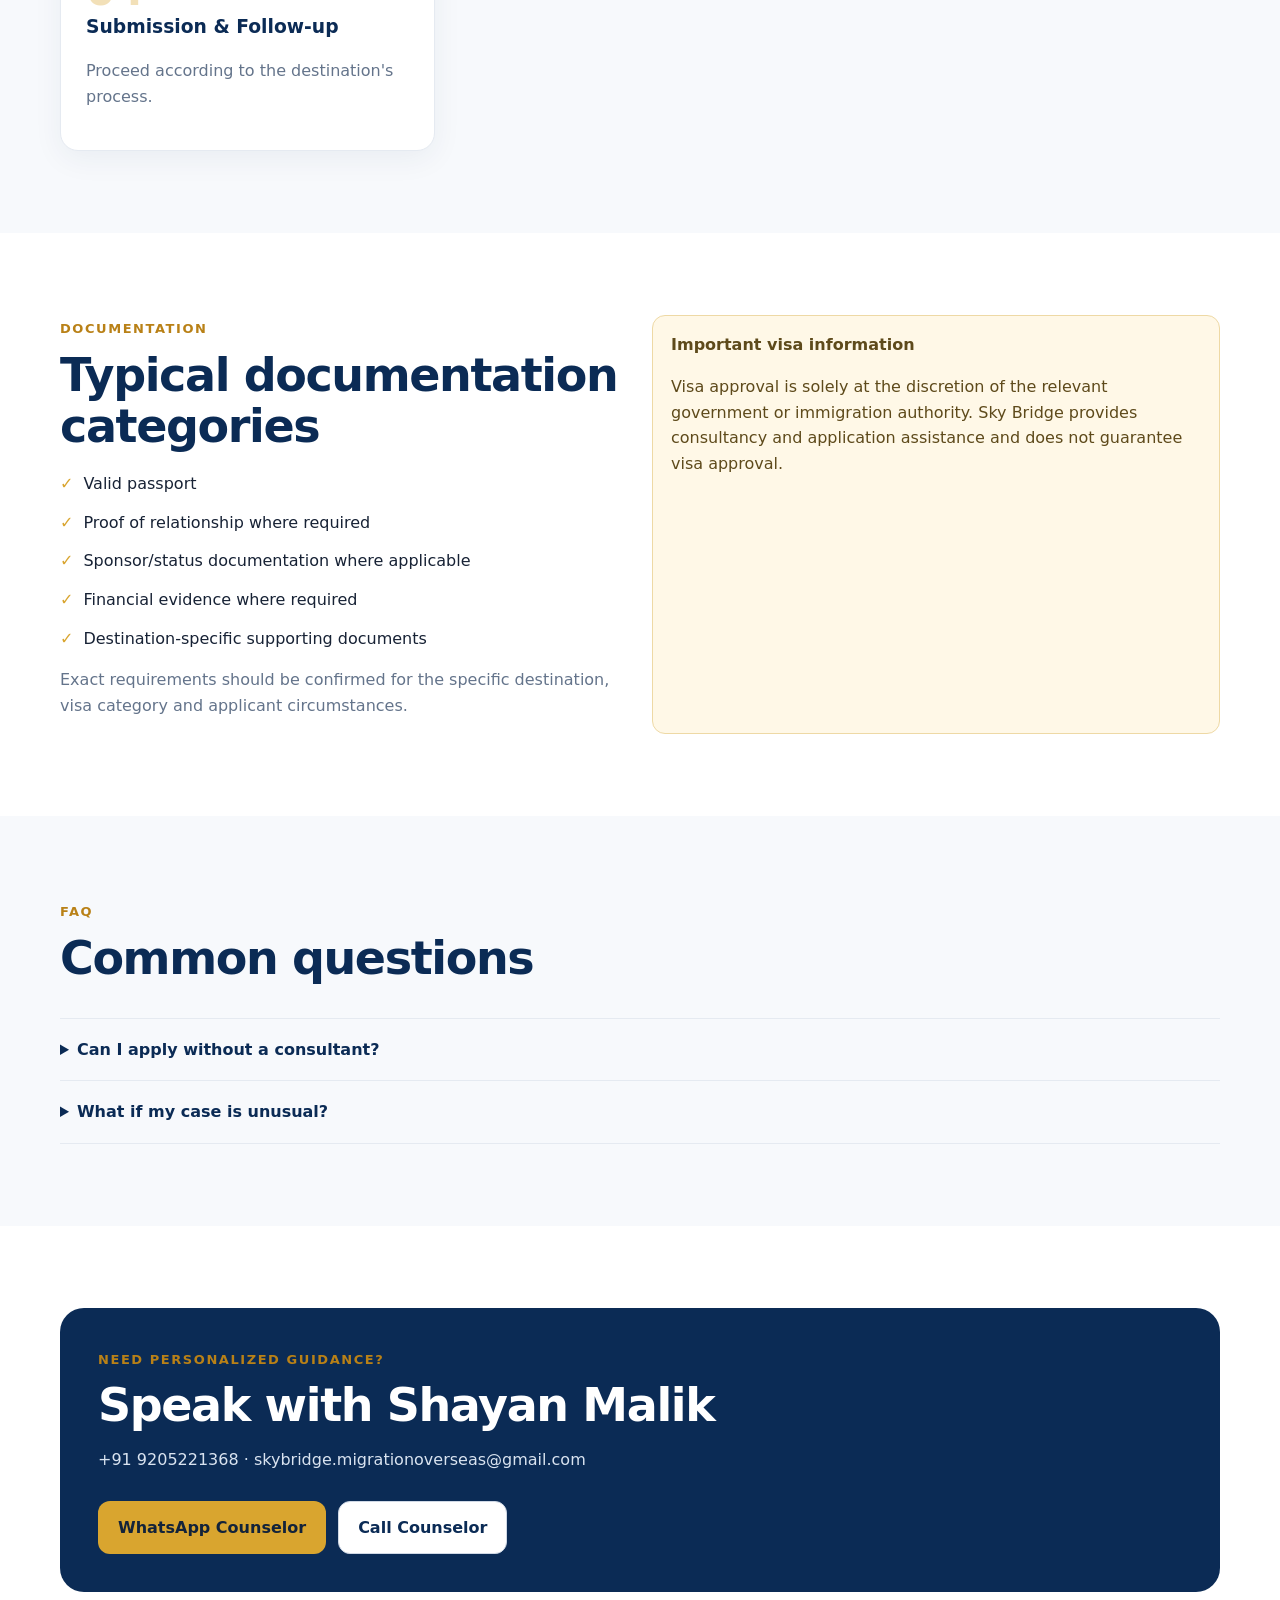
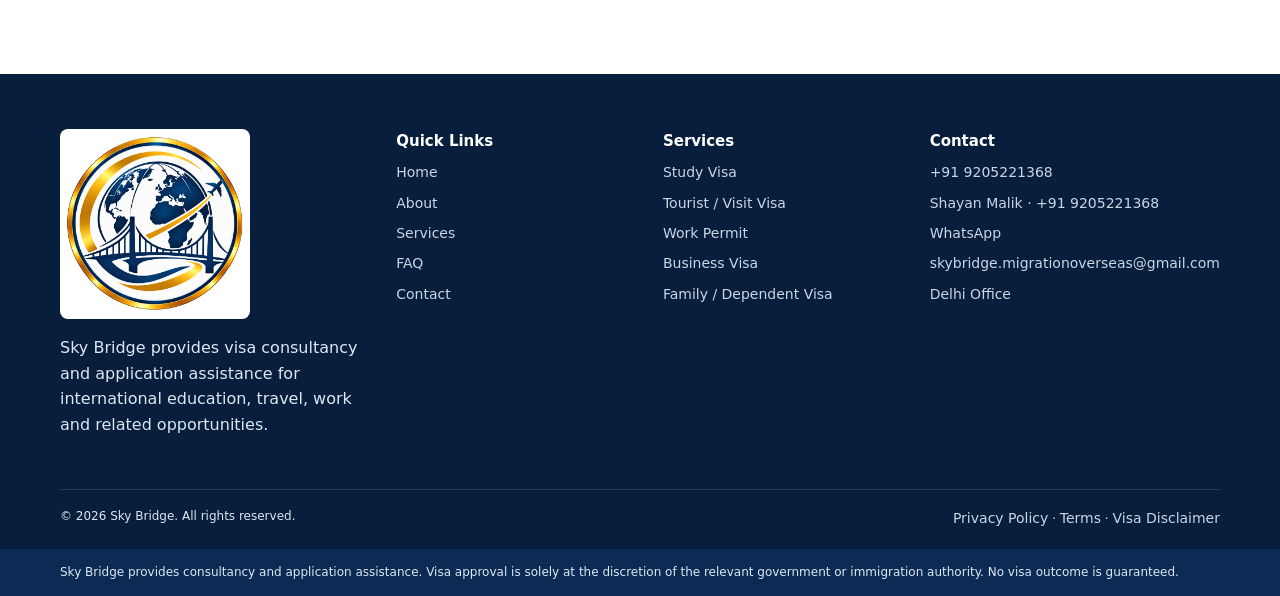
<file: family-visa.html>
<!doctype html>
<html lang="en">
<head>
<meta charset="utf-8">
<meta name="viewport" content="width=device-width, initial-scale=1">
<title>Family / Dependent Visa | Sky Bridge</title>
<meta name="description" content="General family and dependent visa consultancy and application assistance.">
<meta property="og:title" content="Family / Dependent Visa | Sky Bridge">
<meta property="og:description" content="General family and dependent visa consultancy and application assistance.">
<meta property="og:type" content="website">
<link rel="icon" href="assets/favicon.svg">
<link rel="stylesheet" href="style.css">
</head>
<body>

<div class="topbar"><div class="container topbar-inner"><span>Professional Visa Consultancy & Application Assistance</span><span>International Inquiry Support Available</span></div></div>
<header class="navbar">
  <div class="container nav-inner">
    <a class="brand" href="index.html" aria-label="Sky Bridge home"><img src="assets/logo.png" alt="Sky Bridge official logo"></a>
    <button class="menu-toggle" aria-label="Open navigation">☰</button>
    <nav class="nav-links" aria-label="Primary navigation">
      <a href="index.html">Home</a><a href="about.html">About</a><a href="study-visa.html">Services</a>
      <a href="faq.html">FAQ</a><a href="contact.html">Contact</a>
      <a class="nav-cta" href="contact.html#consultation">Free Consultation</a>
    </nav>
  </div>
</header>


<main>
<section class="page-hero"><div class="container"><div class="breadcrumb"><a href="index.html">Home</a> / Services</div><span class="kicker">Family & Dependents</span><h1>Family / Dependent Visa</h1><p class="muted" style="font-size:18px;max-width:760px">Family or dependent visa requirements vary by destination, relationship, sponsor status and applicant circumstances.</p><div class="actions"><a class="btn btn-primary" href="contact.html#consultation">Get Free Consultation</a><a class="btn btn-gold" data-wa-counselor>Talk to a Counselor</a></div></div></section>
<section><div class="container split"><div class="card"><span class="kicker">Who it is for</span><h2>Who may consider this service?</h2><p>Eligible family members or dependents applying under a destination's applicable family-related rules.</p></div><div class="dark-panel"><span class="kicker">Sky Bridge assistance</span><h2>Guidance built around your application.</h2><ul class="list"><li>General requirements guidance</li><li>Document assessment</li><li>Application assistance</li><li>Counselor escalation for personalized advice</li></ul></div></div></section>
<section style="background:#f7f9fc"><div class="container"><div class="section-head"><span class="kicker">General process</span><h2>Typical steps</h2></div><div class="cards"><div class='card'><div class='step-num'>01</div><h3>Consultation</h3><p class='muted'>Discuss relationship, destination and sponsor circumstances.</p></div><div class='card'><div class='step-num'>02</div><h3>Document Assessment</h3><p class='muted'>Review identity and relationship document categories.</p></div><div class='card'><div class='step-num'>03</div><h3>Application Preparation</h3><p class='muted'>Organize the relevant application materials.</p></div><div class='card'><div class='step-num'>04</div><h3>Submission & Follow-up</h3><p class='muted'>Proceed according to the destination's process.</p></div></div></div></section>
<section><div class="container split"><div><span class="kicker">Documentation</span><h2>Typical documentation categories</h2><ul class="list"><li>Valid passport</li><li>Proof of relationship where required</li><li>Sponsor/status documentation where applicable</li><li>Financial evidence where required</li><li>Destination-specific supporting documents</li></ul><p class="muted">Exact requirements should be confirmed for the specific destination, visa category and applicant circumstances.</p></div><div class="notice"><strong>Important visa information</strong><p>Visa approval is solely at the discretion of the relevant government or immigration authority. Sky Bridge provides consultancy and application assistance and does not guarantee visa approval.</p></div></div></section>
<section style="background:#f7f9fc"><div class="container"><div class="section-head"><span class="kicker">FAQ</span><h2>Common questions</h2></div><div class="faq"><details><summary>Can I apply without a consultant?</summary><p class='muted'>Yes, where the relevant authority permits self-application. A consultant is not a substitute for the authority's official process.</p></details><details><summary>What if my case is unusual?</summary><p class='muted'>Contact a counselor for personalized guidance rather than relying on a generic answer.</p></details></div></div></section>
<section><div class="container dark-panel"><span class="kicker">Need personalized guidance?</span><h2>Speak with Shayan Malik</h2><p>+91 9205221368 · skybridge.migrationoverseas@gmail.com</p><div class="actions"><a class="btn btn-gold" data-wa-counselor>WhatsApp Counselor</a><a class="btn btn-outline" data-call-counselor>Call Counselor</a></div></div></section>
</main>

<footer class="footer">
  <div class="container footer-grid">
    <div class="footer-brand">
      <img src="assets/logo.png" alt="Sky Bridge logo">
      <p>Sky Bridge provides visa consultancy and application assistance for international education, travel, work and related opportunities.</p>
    </div>
    <div><h3>Quick Links</h3><div class="footer-links"><a href="index.html">Home</a><a href="about.html">About</a><a href="index.html#services">Services</a><a href="faq.html">FAQ</a><a href="contact.html">Contact</a></div></div>
    <div><h3>Services</h3><div class="footer-links"><a href="study-visa.html">Study Visa</a><a href="tourist-visa.html">Tourist / Visit Visa</a><a href="work-permit.html">Work Permit</a><a href="business-visa.html">Business Visa</a><a href="family-visa.html">Family / Dependent Visa</a></div></div>
    <div><h3>Contact</h3><div class="footer-links"><a data-call-counselor>+91 9205221368</a><a data-call-contact-person>Shayan Malik · +91 9205221368</a><a data-wa-counselor>WhatsApp</a><a data-email>skybridge.migrationoverseas@gmail.com</a><a href="contact.html#office">Delhi Office</a></div></div>
  </div>
  <div class="container footer-bottom"><span>© 2026 Sky Bridge. All rights reserved.</span><span><a href="privacy-policy.html">Privacy Policy</a> · <a href="terms.html">Terms</a> · <a href="terms.html#disclaimer">Visa Disclaimer</a></span></div>
</footer>
<div class="disclaimer"><div class="container">Sky Bridge provides consultancy and application assistance. Visa approval is solely at the discretion of the relevant government or immigration authority. No visa outcome is guaranteed.</div></div>
<div id="sky-chatbot-root"></div>
<a class="whatsapp-float" data-wa-counselor aria-label="Chat with Sky Bridge counselor on WhatsApp" title="Chat on WhatsApp">◉</a>

<script src="script.js"></script>
</body>
</html>
</file>
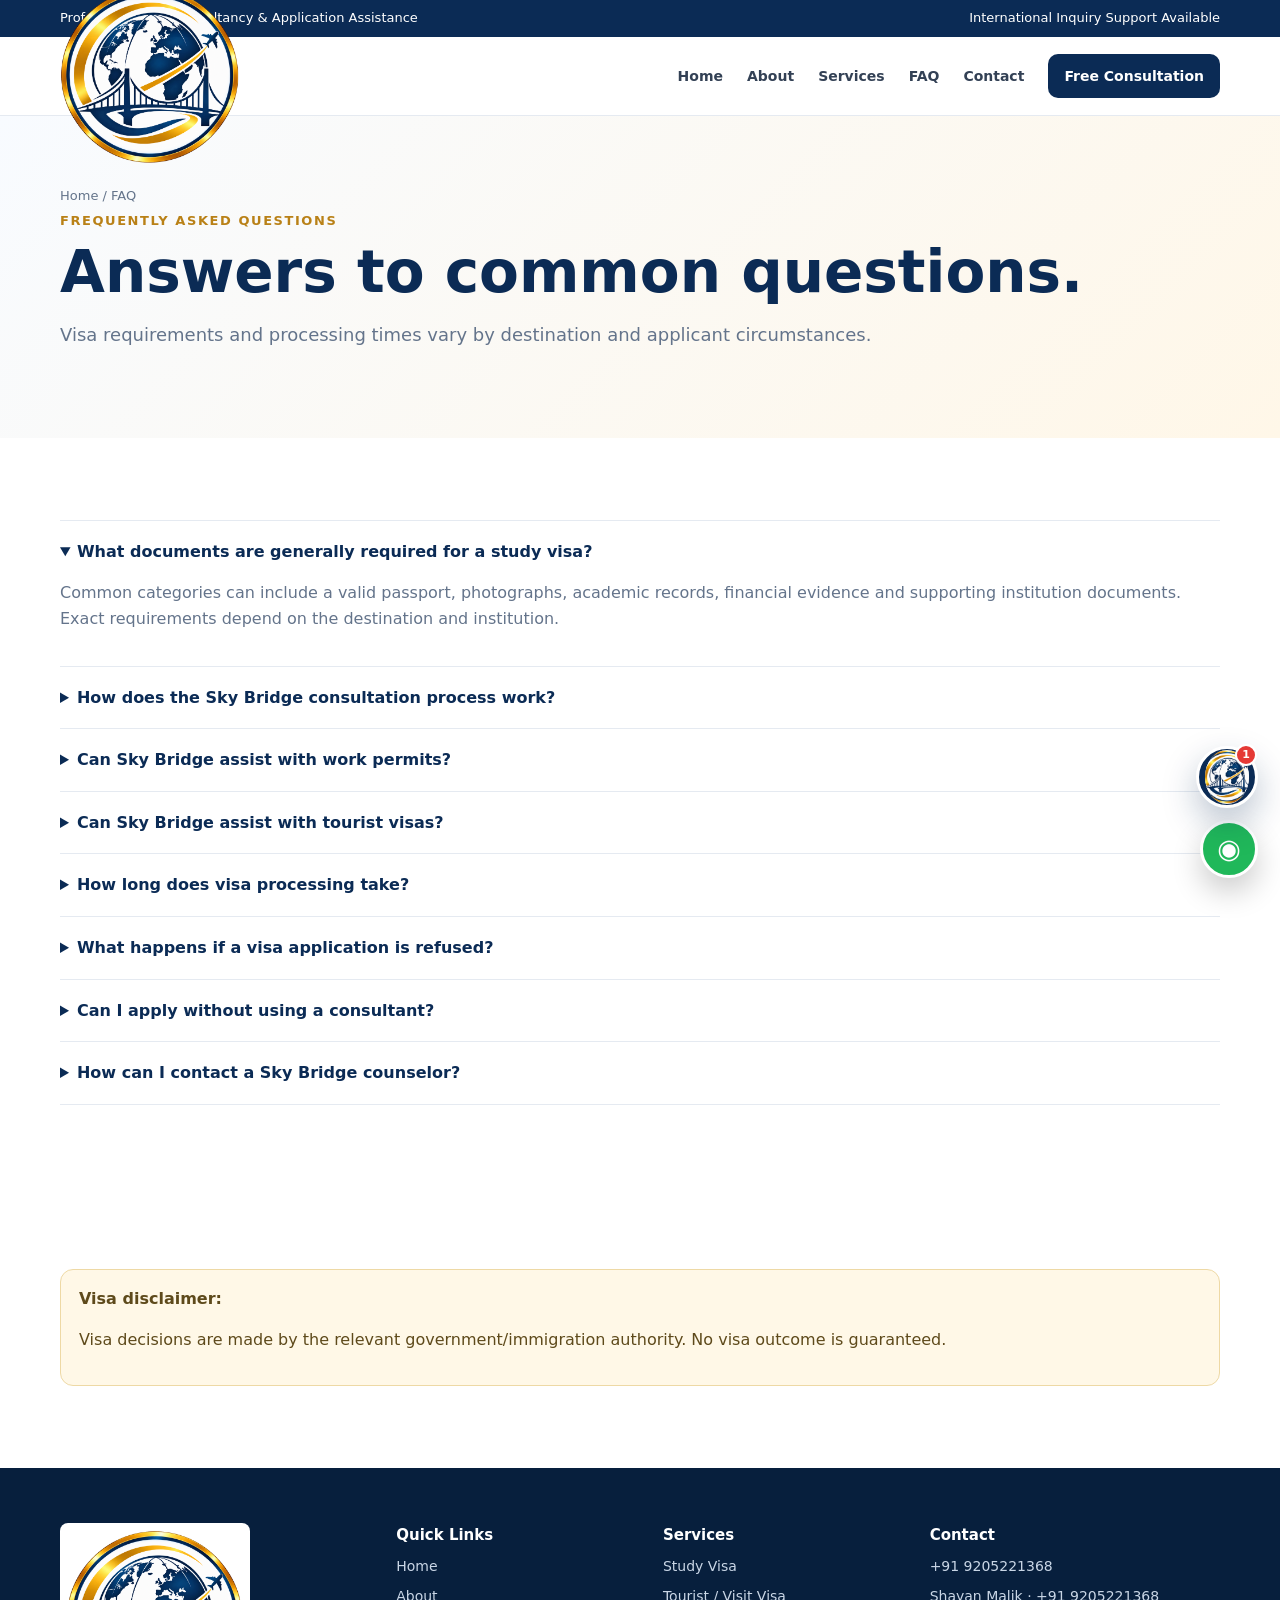
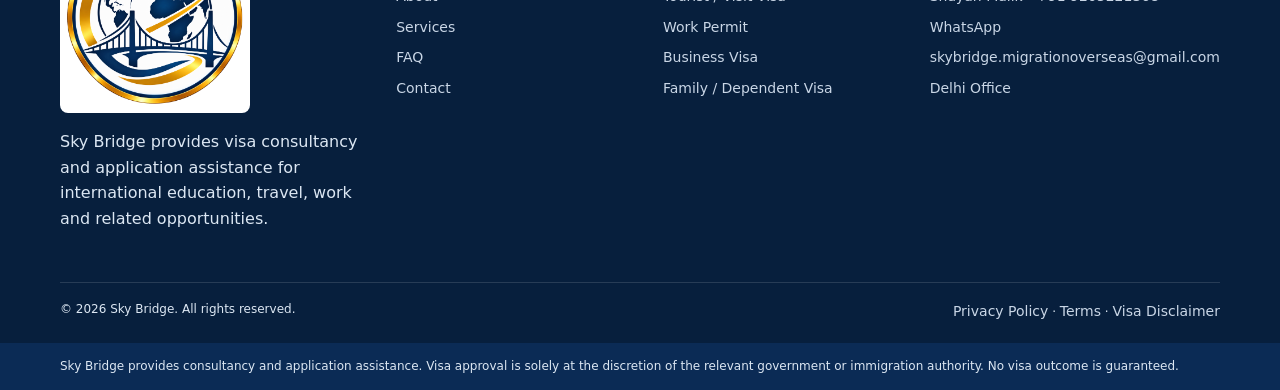
<file: faq.html>
<!doctype html>
<html lang="en">
<head>
<meta charset="utf-8">
<meta name="viewport" content="width=device-width, initial-scale=1">
<title>FAQ | Sky Bridge Visa Consultancy</title>
<meta name="description" content="Frequently asked questions about Sky Bridge visa consultancy and application assistance.">
<meta property="og:title" content="FAQ | Sky Bridge Visa Consultancy">
<meta property="og:description" content="Frequently asked questions about Sky Bridge visa consultancy and application assistance.">
<meta property="og:type" content="website">
<link rel="icon" href="assets/favicon.svg">
<link rel="stylesheet" href="style.css">
</head>
<body>

<div class="topbar"><div class="container topbar-inner"><span>Professional Visa Consultancy & Application Assistance</span><span>International Inquiry Support Available</span></div></div>
<header class="navbar">
  <div class="container nav-inner">
    <a class="brand" href="index.html" aria-label="Sky Bridge home"><img src="assets/logo.png" alt="Sky Bridge official logo"></a>
    <button class="menu-toggle" aria-label="Open navigation">☰</button>
    <nav class="nav-links" aria-label="Primary navigation">
      <a href="index.html">Home</a><a href="about.html">About</a><a href="study-visa.html">Services</a>
      <a href="faq.html">FAQ</a><a href="contact.html">Contact</a>
      <a class="nav-cta" href="contact.html#consultation">Free Consultation</a>
    </nav>
  </div>
</header>

<main>
<section class="page-hero"><div class="container"><div class="breadcrumb"><a href="index.html">Home</a> / FAQ</div><span class="kicker">Frequently Asked Questions</span><h1>Answers to common questions.</h1><p class="muted" style="font-size:18px">Visa requirements and processing times vary by destination and applicant circumstances.</p></div></section>
<section><div class="container faq">
<details open><summary>What documents are generally required for a study visa?</summary><p class="muted">Common categories can include a valid passport, photographs, academic records, financial evidence and supporting institution documents. Exact requirements depend on the destination and institution.</p></details>
<details><summary>How does the Sky Bridge consultation process work?</summary><p class="muted">You can submit the consultation form or contact the counselor. We can discuss your destination and visa category, review general documentation categories and explain application-assistance options.</p></details>
<details><summary>Can Sky Bridge assist with work permits?</summary><p class="muted">Yes. Sky Bridge provides guidance and application assistance related to work permits. Requirements vary by country and job situation.</p></details>
<details><summary>Can Sky Bridge assist with tourist visas?</summary><p class="muted">Yes. Sky Bridge can provide general documentation and application guidance for tourist/visit visa cases, subject to destination-specific requirements.</p></details>
<details><summary>How long does visa processing take?</summary><p class="muted">Processing times vary by destination, visa category, application volume and individual circumstances. The relevant immigration authority makes the final decision.</p></details>
<details><summary>What happens if a visa application is refused?</summary><p class="muted">The next steps depend on the refusal reason and destination rules. A counselor can help you understand available application-assistance options.</p></details>
<details><summary>Can I apply without using a consultant?</summary><p class="muted">Where the relevant authority permits self-application, applicants may apply directly. Sky Bridge's consultancy is an optional assistance service and does not replace official authority requirements.</p></details>
<details><summary>How can I contact a Sky Bridge counselor?</summary><p class="muted">Shayan Malik: +91 9205221368. Email: skybridge.migrationoverseas@gmail.com. You can also use WhatsApp from the contact buttons.</p></details>
</div></section>
<section><div class="container notice"><strong>Visa disclaimer:</strong><p>Visa decisions are made by the relevant government/immigration authority. No visa outcome is guaranteed.</p></div></section>
</main>

<footer class="footer">
  <div class="container footer-grid">
    <div class="footer-brand">
      <img src="assets/logo.png" alt="Sky Bridge logo">
      <p>Sky Bridge provides visa consultancy and application assistance for international education, travel, work and related opportunities.</p>
    </div>
    <div><h3>Quick Links</h3><div class="footer-links"><a href="index.html">Home</a><a href="about.html">About</a><a href="index.html#services">Services</a><a href="faq.html">FAQ</a><a href="contact.html">Contact</a></div></div>
    <div><h3>Services</h3><div class="footer-links"><a href="study-visa.html">Study Visa</a><a href="tourist-visa.html">Tourist / Visit Visa</a><a href="work-permit.html">Work Permit</a><a href="business-visa.html">Business Visa</a><a href="family-visa.html">Family / Dependent Visa</a></div></div>
    <div><h3>Contact</h3><div class="footer-links"><a data-call-counselor>+91 9205221368</a><a data-call-contact-person>Shayan Malik · +91 9205221368</a><a data-wa-counselor>WhatsApp</a><a data-email>skybridge.migrationoverseas@gmail.com</a><a href="contact.html#office">Delhi Office</a></div></div>
  </div>
  <div class="container footer-bottom"><span>© 2026 Sky Bridge. All rights reserved.</span><span><a href="privacy-policy.html">Privacy Policy</a> · <a href="terms.html">Terms</a> · <a href="terms.html#disclaimer">Visa Disclaimer</a></span></div>
</footer>
<div class="disclaimer"><div class="container">Sky Bridge provides consultancy and application assistance. Visa approval is solely at the discretion of the relevant government or immigration authority. No visa outcome is guaranteed.</div></div>
<div id="sky-chatbot-root"></div>
<a class="whatsapp-float" data-wa-counselor aria-label="Chat with Sky Bridge counselor on WhatsApp" title="Chat on WhatsApp">◉</a>

<script src="script.js"></script>
</body>
</html>
</file>
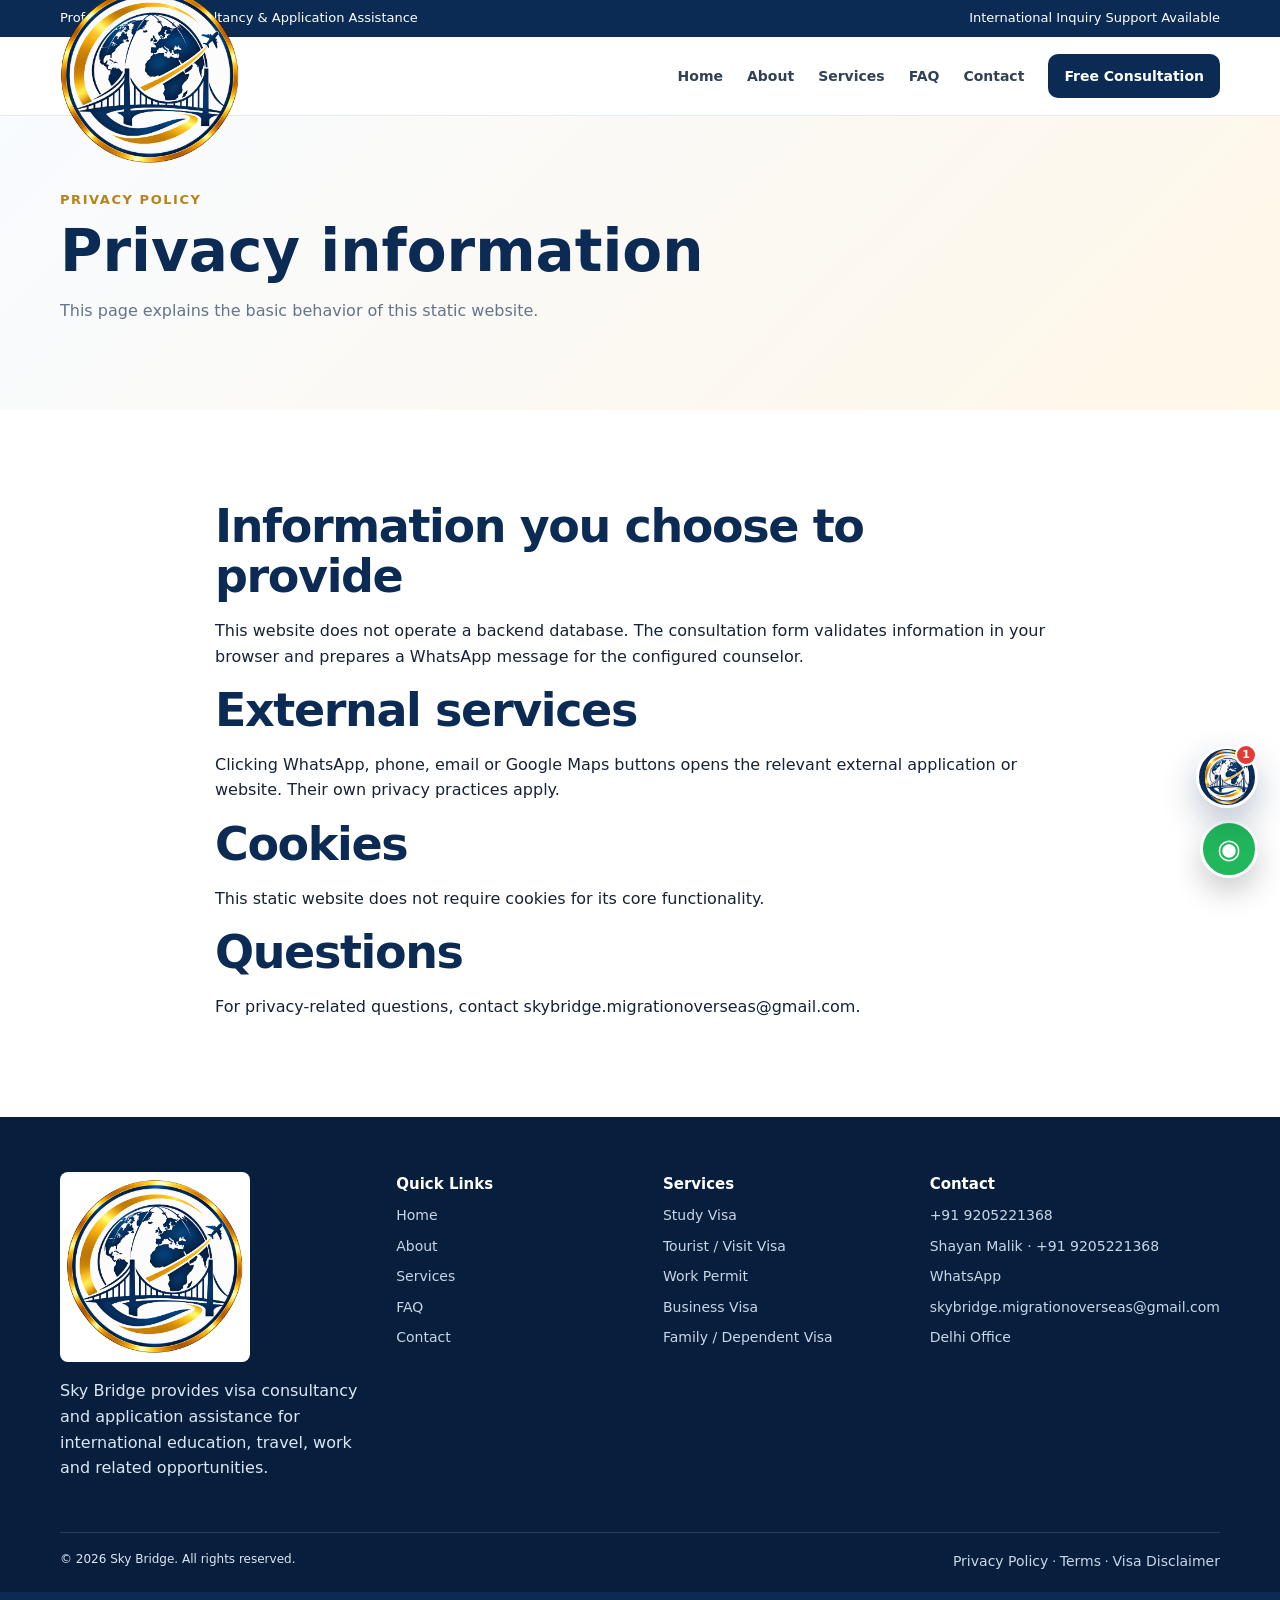
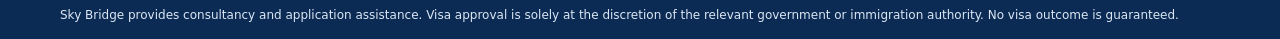
<file: privacy-policy.html>
<!doctype html>
<html lang="en">
<head>
<meta charset="utf-8">
<meta name="viewport" content="width=device-width, initial-scale=1">
<title>Privacy Policy | Sky Bridge</title>
<meta name="description" content="Privacy information for the Sky Bridge static website.">
<meta property="og:title" content="Privacy Policy | Sky Bridge">
<meta property="og:description" content="Privacy information for the Sky Bridge static website.">
<meta property="og:type" content="website">
<link rel="icon" href="assets/favicon.svg">
<link rel="stylesheet" href="style.css">
</head>
<body>

<div class="topbar"><div class="container topbar-inner"><span>Professional Visa Consultancy & Application Assistance</span><span>International Inquiry Support Available</span></div></div>
<header class="navbar">
  <div class="container nav-inner">
    <a class="brand" href="index.html" aria-label="Sky Bridge home"><img src="assets/logo.png" alt="Sky Bridge official logo"></a>
    <button class="menu-toggle" aria-label="Open navigation">☰</button>
    <nav class="nav-links" aria-label="Primary navigation">
      <a href="index.html">Home</a><a href="about.html">About</a><a href="study-visa.html">Services</a>
      <a href="faq.html">FAQ</a><a href="contact.html">Contact</a>
      <a class="nav-cta" href="contact.html#consultation">Free Consultation</a>
    </nav>
  </div>
</header>

<main><section class="page-hero"><div class="container"><span class="kicker">Privacy Policy</span><h1>Privacy information</h1><p class="muted">This page explains the basic behavior of this static website.</p></div></section>
<section><div class="container" style="max-width:850px"><h2>Information you choose to provide</h2><p>This website does not operate a backend database. The consultation form validates information in your browser and prepares a WhatsApp message for the configured counselor.</p><h2>External services</h2><p>Clicking WhatsApp, phone, email or Google Maps buttons opens the relevant external application or website. Their own privacy practices apply.</p><h2>Cookies</h2><p>This static website does not require cookies for its core functionality.</p><h2>Questions</h2><p>For privacy-related questions, contact skybridge.migrationoverseas@gmail.com.</p></div></section></main>

<footer class="footer">
  <div class="container footer-grid">
    <div class="footer-brand">
      <img src="assets/logo.png" alt="Sky Bridge logo">
      <p>Sky Bridge provides visa consultancy and application assistance for international education, travel, work and related opportunities.</p>
    </div>
    <div><h3>Quick Links</h3><div class="footer-links"><a href="index.html">Home</a><a href="about.html">About</a><a href="index.html#services">Services</a><a href="faq.html">FAQ</a><a href="contact.html">Contact</a></div></div>
    <div><h3>Services</h3><div class="footer-links"><a href="study-visa.html">Study Visa</a><a href="tourist-visa.html">Tourist / Visit Visa</a><a href="work-permit.html">Work Permit</a><a href="business-visa.html">Business Visa</a><a href="family-visa.html">Family / Dependent Visa</a></div></div>
    <div><h3>Contact</h3><div class="footer-links"><a data-call-counselor>+91 9205221368</a><a data-call-contact-person>Shayan Malik · +91 9205221368</a><a data-wa-counselor>WhatsApp</a><a data-email>skybridge.migrationoverseas@gmail.com</a><a href="contact.html#office">Delhi Office</a></div></div>
  </div>
  <div class="container footer-bottom"><span>© 2026 Sky Bridge. All rights reserved.</span><span><a href="privacy-policy.html">Privacy Policy</a> · <a href="terms.html">Terms</a> · <a href="terms.html#disclaimer">Visa Disclaimer</a></span></div>
</footer>
<div class="disclaimer"><div class="container">Sky Bridge provides consultancy and application assistance. Visa approval is solely at the discretion of the relevant government or immigration authority. No visa outcome is guaranteed.</div></div>
<div id="sky-chatbot-root"></div>
<a class="whatsapp-float" data-wa-counselor aria-label="Chat with Sky Bridge counselor on WhatsApp" title="Chat on WhatsApp">◉</a>

<script src="script.js"></script>
</body>
</html>
</file>
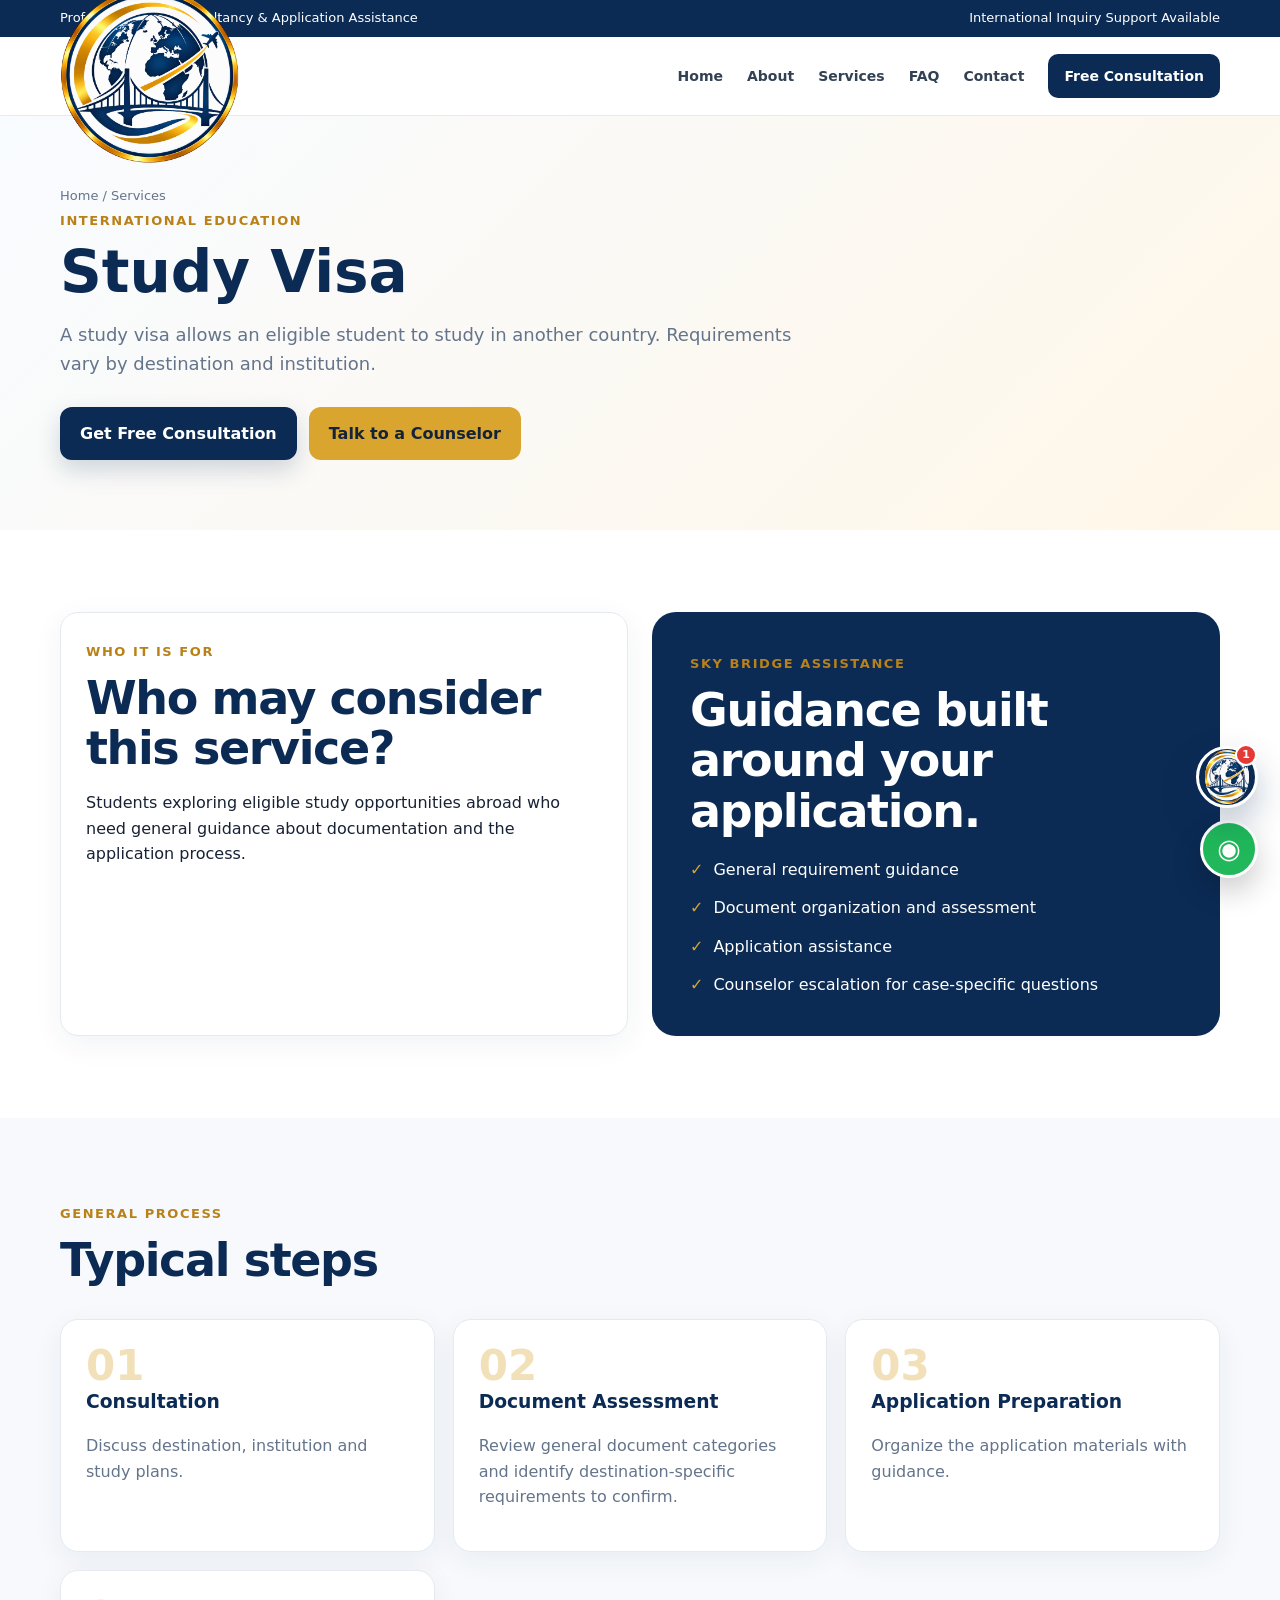
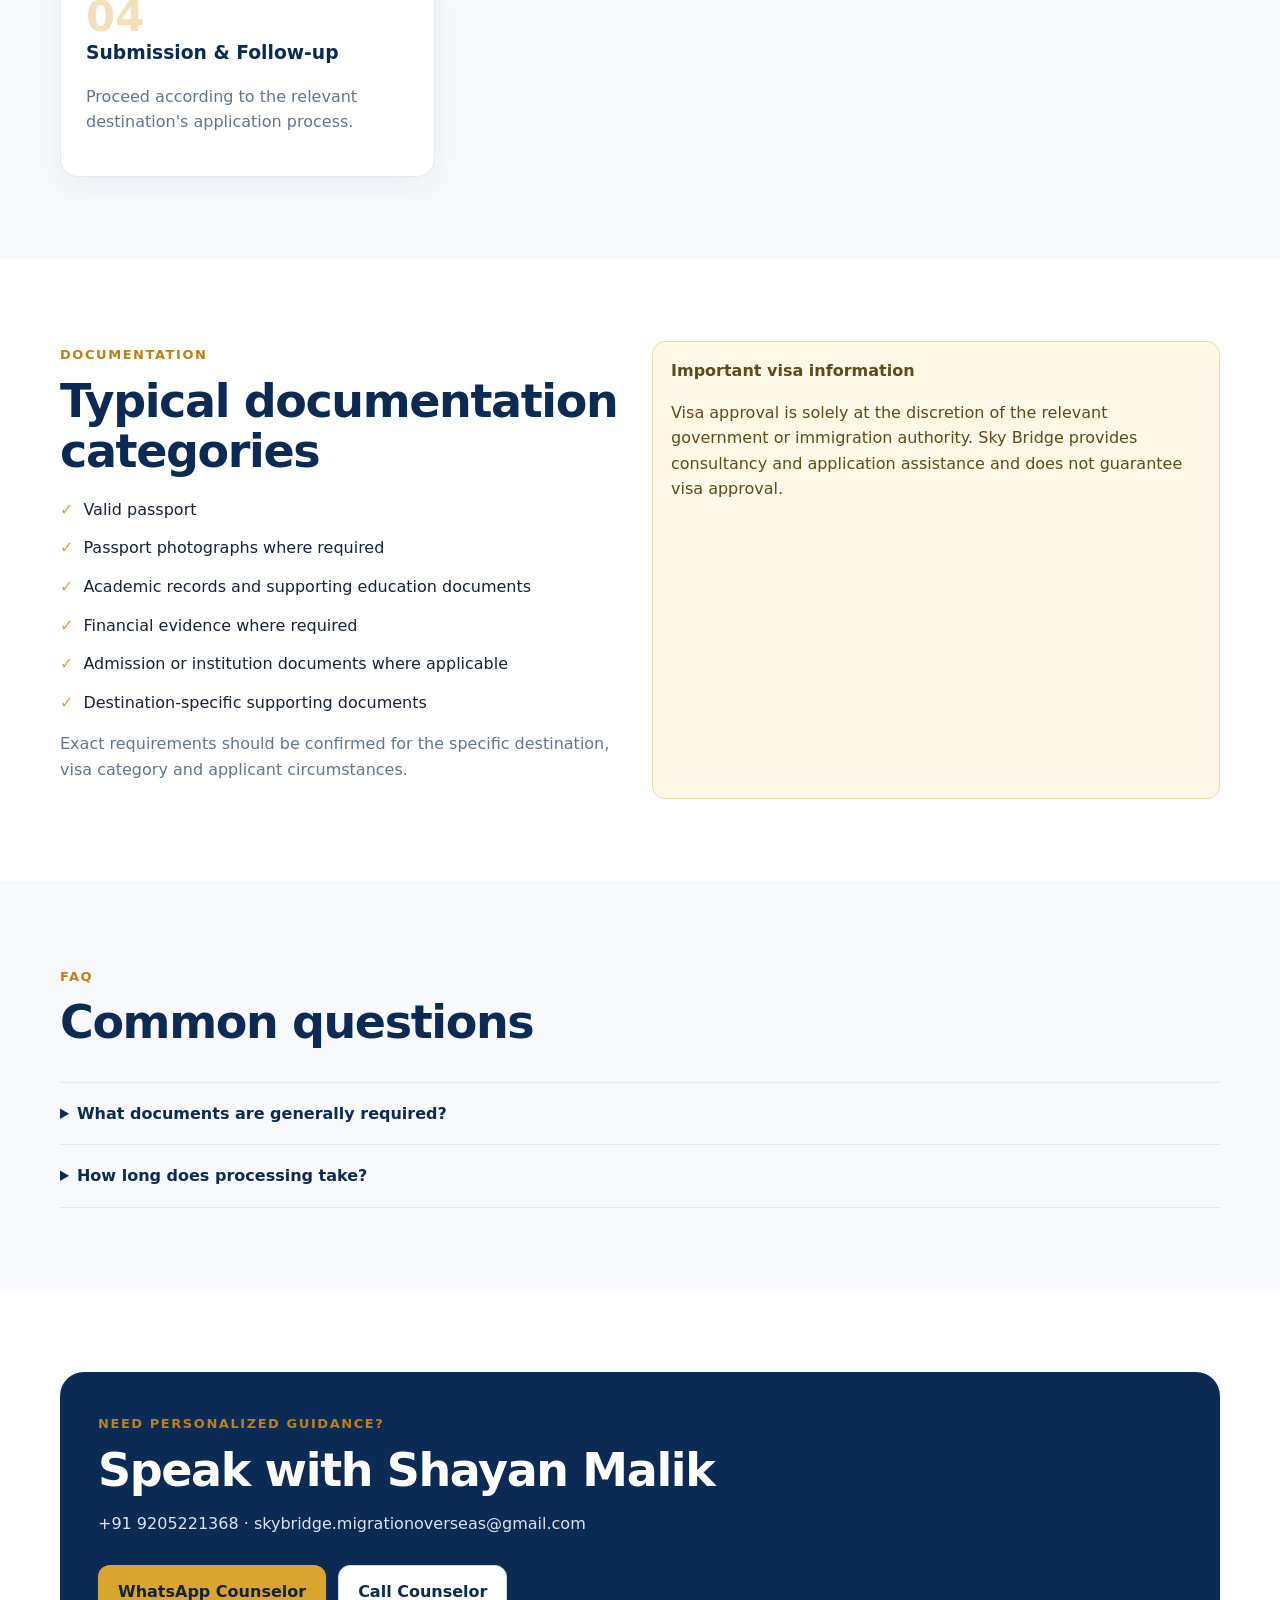
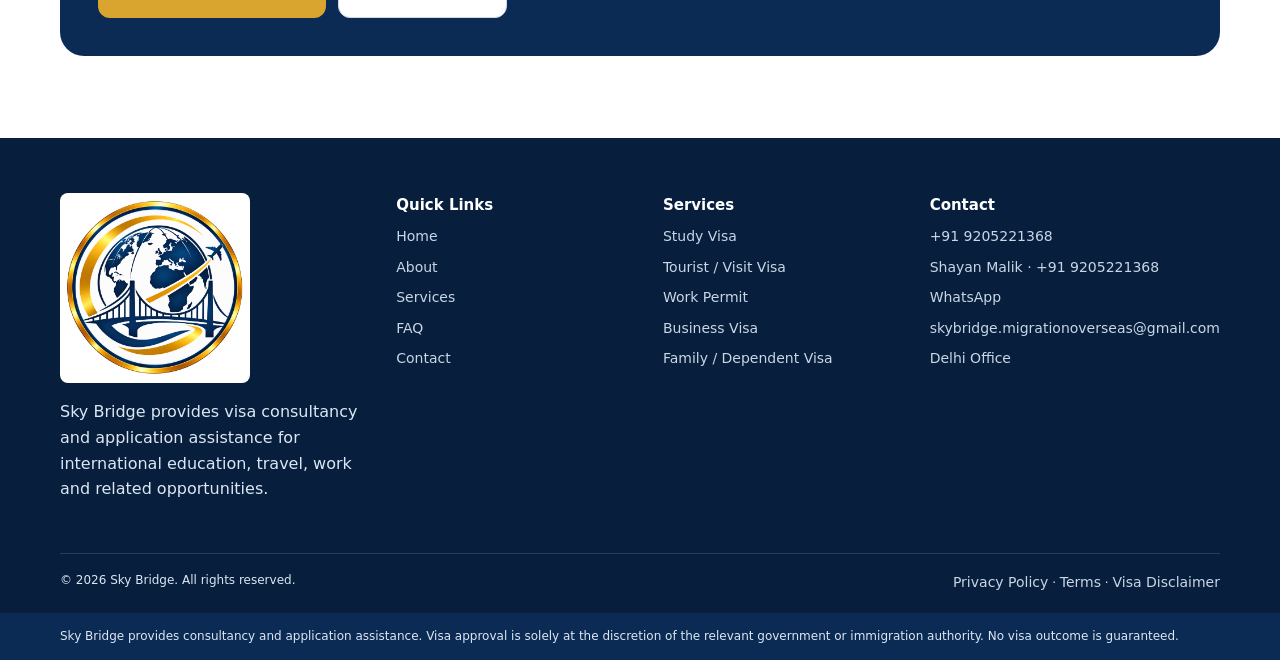
<file: study-visa.html>
<!doctype html>
<html lang="en">
<head>
<meta charset="utf-8">
<meta name="viewport" content="width=device-width, initial-scale=1">
<title>Study Visa | Sky Bridge</title>
<meta name="description" content="General Study Visa consultancy and application assistance from Sky Bridge.">
<meta property="og:title" content="Study Visa | Sky Bridge">
<meta property="og:description" content="General Study Visa consultancy and application assistance from Sky Bridge.">
<meta property="og:type" content="website">
<link rel="icon" href="assets/favicon.svg">
<link rel="stylesheet" href="style.css">
</head>
<body>

<div class="topbar"><div class="container topbar-inner"><span>Professional Visa Consultancy & Application Assistance</span><span>International Inquiry Support Available</span></div></div>
<header class="navbar">
  <div class="container nav-inner">
    <a class="brand" href="index.html" aria-label="Sky Bridge home"><img src="assets/logo.png" alt="Sky Bridge official logo"></a>
    <button class="menu-toggle" aria-label="Open navigation">☰</button>
    <nav class="nav-links" aria-label="Primary navigation">
      <a href="index.html">Home</a><a href="about.html">About</a><a href="study-visa.html">Services</a>
      <a href="faq.html">FAQ</a><a href="contact.html">Contact</a>
      <a class="nav-cta" href="contact.html#consultation">Free Consultation</a>
    </nav>
  </div>
</header>


<main>
<section class="page-hero"><div class="container"><div class="breadcrumb"><a href="index.html">Home</a> / Services</div><span class="kicker">International Education</span><h1>Study Visa</h1><p class="muted" style="font-size:18px;max-width:760px">A study visa allows an eligible student to study in another country. Requirements vary by destination and institution.</p><div class="actions"><a class="btn btn-primary" href="contact.html#consultation">Get Free Consultation</a><a class="btn btn-gold" data-wa-counselor>Talk to a Counselor</a></div></div></section>
<section><div class="container split"><div class="card"><span class="kicker">Who it is for</span><h2>Who may consider this service?</h2><p>Students exploring eligible study opportunities abroad who need general guidance about documentation and the application process.</p></div><div class="dark-panel"><span class="kicker">Sky Bridge assistance</span><h2>Guidance built around your application.</h2><ul class="list"><li>General requirement guidance</li><li>Document organization and assessment</li><li>Application assistance</li><li>Counselor escalation for case-specific questions</li></ul></div></div></section>
<section style="background:#f7f9fc"><div class="container"><div class="section-head"><span class="kicker">General process</span><h2>Typical steps</h2></div><div class="cards"><div class='card'><div class='step-num'>01</div><h3>Consultation</h3><p class='muted'>Discuss destination, institution and study plans.</p></div><div class='card'><div class='step-num'>02</div><h3>Document Assessment</h3><p class='muted'>Review general document categories and identify destination-specific requirements to confirm.</p></div><div class='card'><div class='step-num'>03</div><h3>Application Preparation</h3><p class='muted'>Organize the application materials with guidance.</p></div><div class='card'><div class='step-num'>04</div><h3>Submission & Follow-up</h3><p class='muted'>Proceed according to the relevant destination's application process.</p></div></div></div></section>
<section><div class="container split"><div><span class="kicker">Documentation</span><h2>Typical documentation categories</h2><ul class="list"><li>Valid passport</li><li>Passport photographs where required</li><li>Academic records and supporting education documents</li><li>Financial evidence where required</li><li>Admission or institution documents where applicable</li><li>Destination-specific supporting documents</li></ul><p class="muted">Exact requirements should be confirmed for the specific destination, visa category and applicant circumstances.</p></div><div class="notice"><strong>Important visa information</strong><p>Visa approval is solely at the discretion of the relevant government or immigration authority. Sky Bridge provides consultancy and application assistance and does not guarantee visa approval.</p></div></div></section>
<section style="background:#f7f9fc"><div class="container"><div class="section-head"><span class="kicker">FAQ</span><h2>Common questions</h2></div><div class="faq"><details><summary>What documents are generally required?</summary><p class='muted'>Requirements vary by destination and institution. Common categories can include passport, photographs, academic records, financial evidence and supporting documents.</p></details><details><summary>How long does processing take?</summary><p class='muted'>Processing times vary by destination, visa category, application volume and individual circumstances.</p></details></div></div></section>
<section><div class="container dark-panel"><span class="kicker">Need personalized guidance?</span><h2>Speak with Shayan Malik</h2><p>+91 9205221368 · skybridge.migrationoverseas@gmail.com</p><div class="actions"><a class="btn btn-gold" data-wa-counselor>WhatsApp Counselor</a><a class="btn btn-outline" data-call-counselor>Call Counselor</a></div></div></section>
</main>

<footer class="footer">
  <div class="container footer-grid">
    <div class="footer-brand">
      <img src="assets/logo.png" alt="Sky Bridge logo">
      <p>Sky Bridge provides visa consultancy and application assistance for international education, travel, work and related opportunities.</p>
    </div>
    <div><h3>Quick Links</h3><div class="footer-links"><a href="index.html">Home</a><a href="about.html">About</a><a href="index.html#services">Services</a><a href="faq.html">FAQ</a><a href="contact.html">Contact</a></div></div>
    <div><h3>Services</h3><div class="footer-links"><a href="study-visa.html">Study Visa</a><a href="tourist-visa.html">Tourist / Visit Visa</a><a href="work-permit.html">Work Permit</a><a href="business-visa.html">Business Visa</a><a href="family-visa.html">Family / Dependent Visa</a></div></div>
    <div><h3>Contact</h3><div class="footer-links"><a data-call-counselor>+91 9205221368</a><a data-call-contact-person>Shayan Malik · +91 9205221368</a><a data-wa-counselor>WhatsApp</a><a data-email>skybridge.migrationoverseas@gmail.com</a><a href="contact.html#office">Delhi Office</a></div></div>
  </div>
  <div class="container footer-bottom"><span>© 2026 Sky Bridge. All rights reserved.</span><span><a href="privacy-policy.html">Privacy Policy</a> · <a href="terms.html">Terms</a> · <a href="terms.html#disclaimer">Visa Disclaimer</a></span></div>
</footer>
<div class="disclaimer"><div class="container">Sky Bridge provides consultancy and application assistance. Visa approval is solely at the discretion of the relevant government or immigration authority. No visa outcome is guaranteed.</div></div>
<div id="sky-chatbot-root"></div>
<a class="whatsapp-float" data-wa-counselor aria-label="Chat with Sky Bridge counselor on WhatsApp" title="Chat on WhatsApp">◉</a>

<script src="script.js"></script>
</body>
</html>
</file>
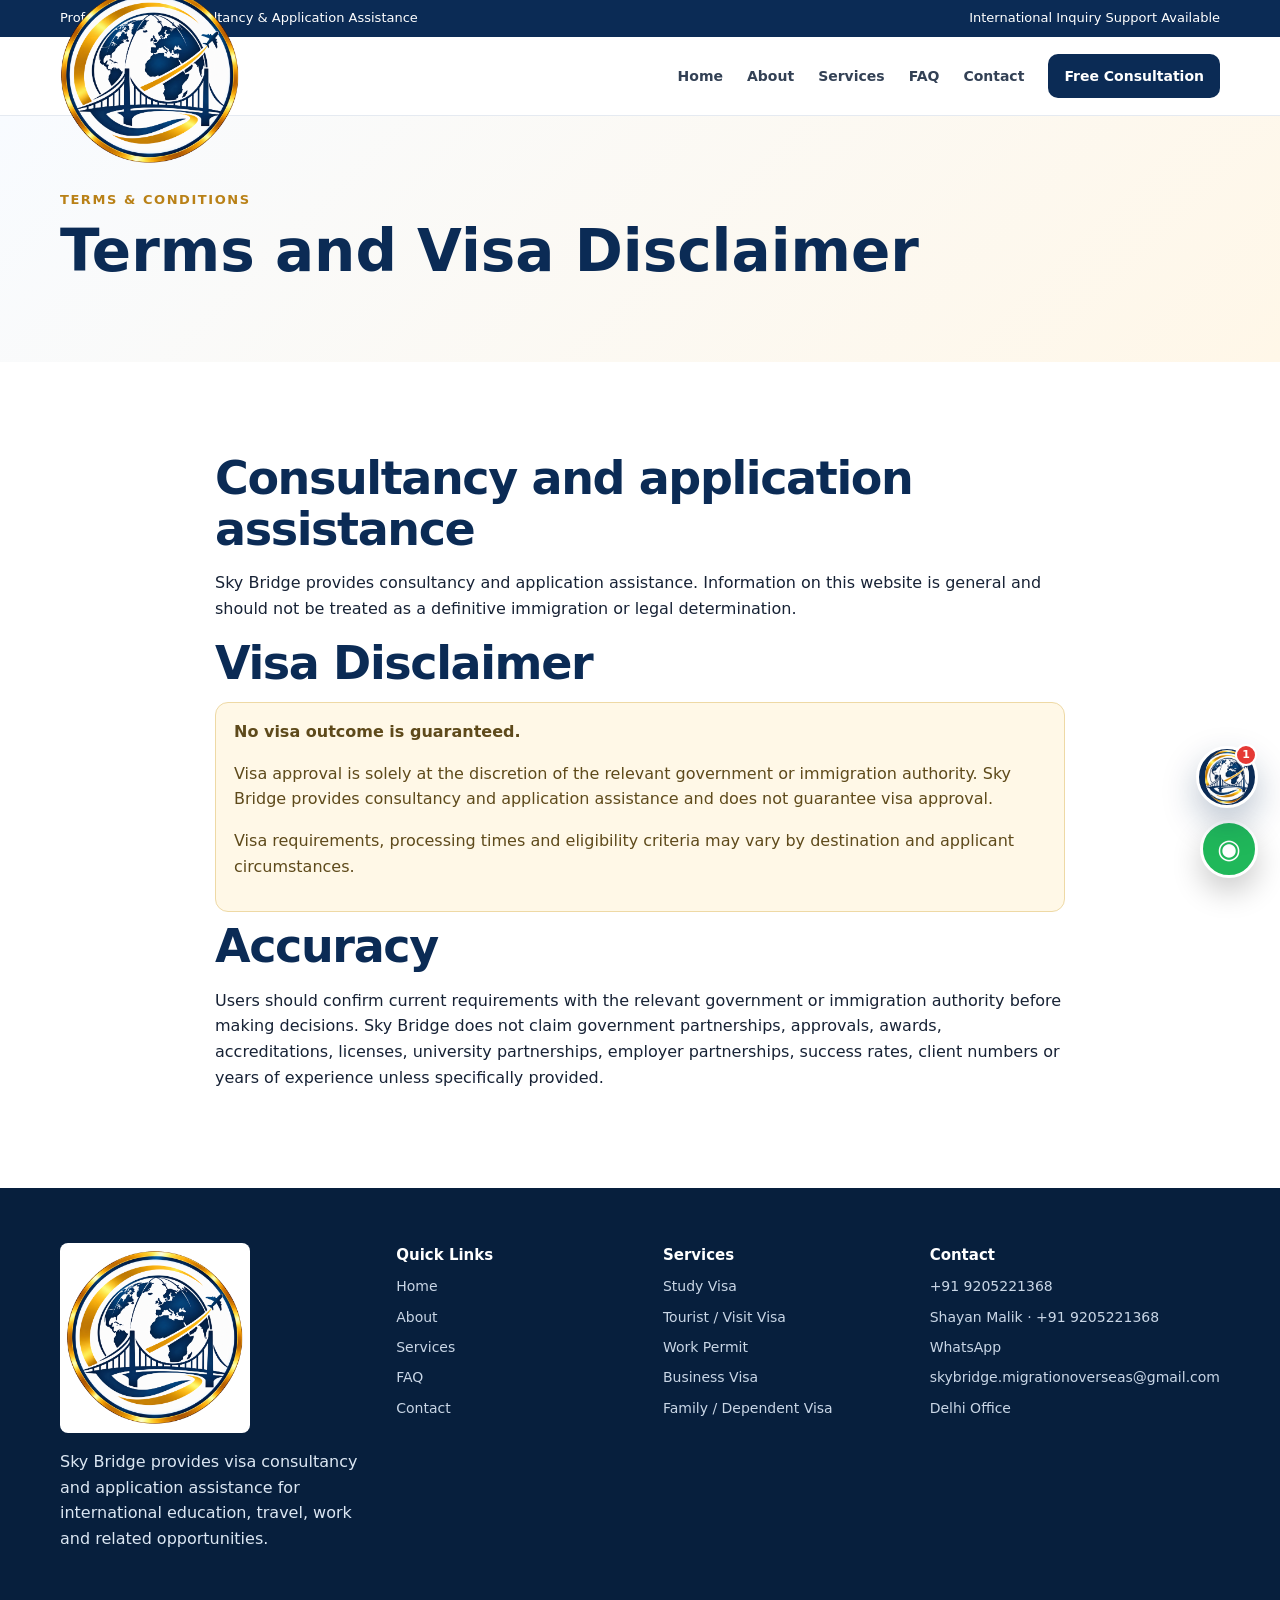
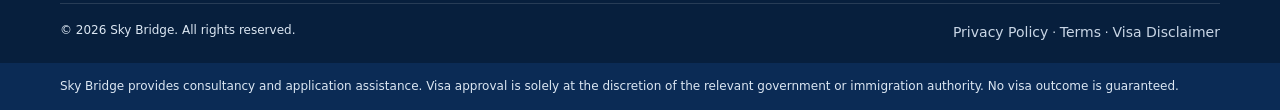
<file: terms.html>
<!doctype html>
<html lang="en">
<head>
<meta charset="utf-8">
<meta name="viewport" content="width=device-width, initial-scale=1">
<title>Terms & Visa Disclaimer | Sky Bridge</title>
<meta name="description" content="Terms and visa disclaimer for the Sky Bridge website.">
<meta property="og:title" content="Terms & Visa Disclaimer | Sky Bridge">
<meta property="og:description" content="Terms and visa disclaimer for the Sky Bridge website.">
<meta property="og:type" content="website">
<link rel="icon" href="assets/favicon.svg">
<link rel="stylesheet" href="style.css">
</head>
<body>

<div class="topbar"><div class="container topbar-inner"><span>Professional Visa Consultancy & Application Assistance</span><span>International Inquiry Support Available</span></div></div>
<header class="navbar">
  <div class="container nav-inner">
    <a class="brand" href="index.html" aria-label="Sky Bridge home"><img src="assets/logo.png" alt="Sky Bridge official logo"></a>
    <button class="menu-toggle" aria-label="Open navigation">☰</button>
    <nav class="nav-links" aria-label="Primary navigation">
      <a href="index.html">Home</a><a href="about.html">About</a><a href="study-visa.html">Services</a>
      <a href="faq.html">FAQ</a><a href="contact.html">Contact</a>
      <a class="nav-cta" href="contact.html#consultation">Free Consultation</a>
    </nav>
  </div>
</header>

<main><section class="page-hero"><div class="container"><span class="kicker">Terms & Conditions</span><h1>Terms and Visa Disclaimer</h1></div></section>
<section><div class="container" style="max-width:850px"><h2>Consultancy and application assistance</h2><p>Sky Bridge provides consultancy and application assistance. Information on this website is general and should not be treated as a definitive immigration or legal determination.</p><h2 id="disclaimer">Visa Disclaimer</h2><div class="notice"><strong>No visa outcome is guaranteed.</strong><p>Visa approval is solely at the discretion of the relevant government or immigration authority. Sky Bridge provides consultancy and application assistance and does not guarantee visa approval.</p><p>Visa requirements, processing times and eligibility criteria may vary by destination and applicant circumstances.</p></div><h2>Accuracy</h2><p>Users should confirm current requirements with the relevant government or immigration authority before making decisions. Sky Bridge does not claim government partnerships, approvals, awards, accreditations, licenses, university partnerships, employer partnerships, success rates, client numbers or years of experience unless specifically provided.</p></div></section></main>

<footer class="footer">
  <div class="container footer-grid">
    <div class="footer-brand">
      <img src="assets/logo.png" alt="Sky Bridge logo">
      <p>Sky Bridge provides visa consultancy and application assistance for international education, travel, work and related opportunities.</p>
    </div>
    <div><h3>Quick Links</h3><div class="footer-links"><a href="index.html">Home</a><a href="about.html">About</a><a href="index.html#services">Services</a><a href="faq.html">FAQ</a><a href="contact.html">Contact</a></div></div>
    <div><h3>Services</h3><div class="footer-links"><a href="study-visa.html">Study Visa</a><a href="tourist-visa.html">Tourist / Visit Visa</a><a href="work-permit.html">Work Permit</a><a href="business-visa.html">Business Visa</a><a href="family-visa.html">Family / Dependent Visa</a></div></div>
    <div><h3>Contact</h3><div class="footer-links"><a data-call-counselor>+91 9205221368</a><a data-call-contact-person>Shayan Malik · +91 9205221368</a><a data-wa-counselor>WhatsApp</a><a data-email>skybridge.migrationoverseas@gmail.com</a><a href="contact.html#office">Delhi Office</a></div></div>
  </div>
  <div class="container footer-bottom"><span>© 2026 Sky Bridge. All rights reserved.</span><span><a href="privacy-policy.html">Privacy Policy</a> · <a href="terms.html">Terms</a> · <a href="terms.html#disclaimer">Visa Disclaimer</a></span></div>
</footer>
<div class="disclaimer"><div class="container">Sky Bridge provides consultancy and application assistance. Visa approval is solely at the discretion of the relevant government or immigration authority. No visa outcome is guaranteed.</div></div>
<div id="sky-chatbot-root"></div>
<a class="whatsapp-float" data-wa-counselor aria-label="Chat with Sky Bridge counselor on WhatsApp" title="Chat on WhatsApp">◉</a>

<script src="script.js"></script>
</body>
</html>
</file>
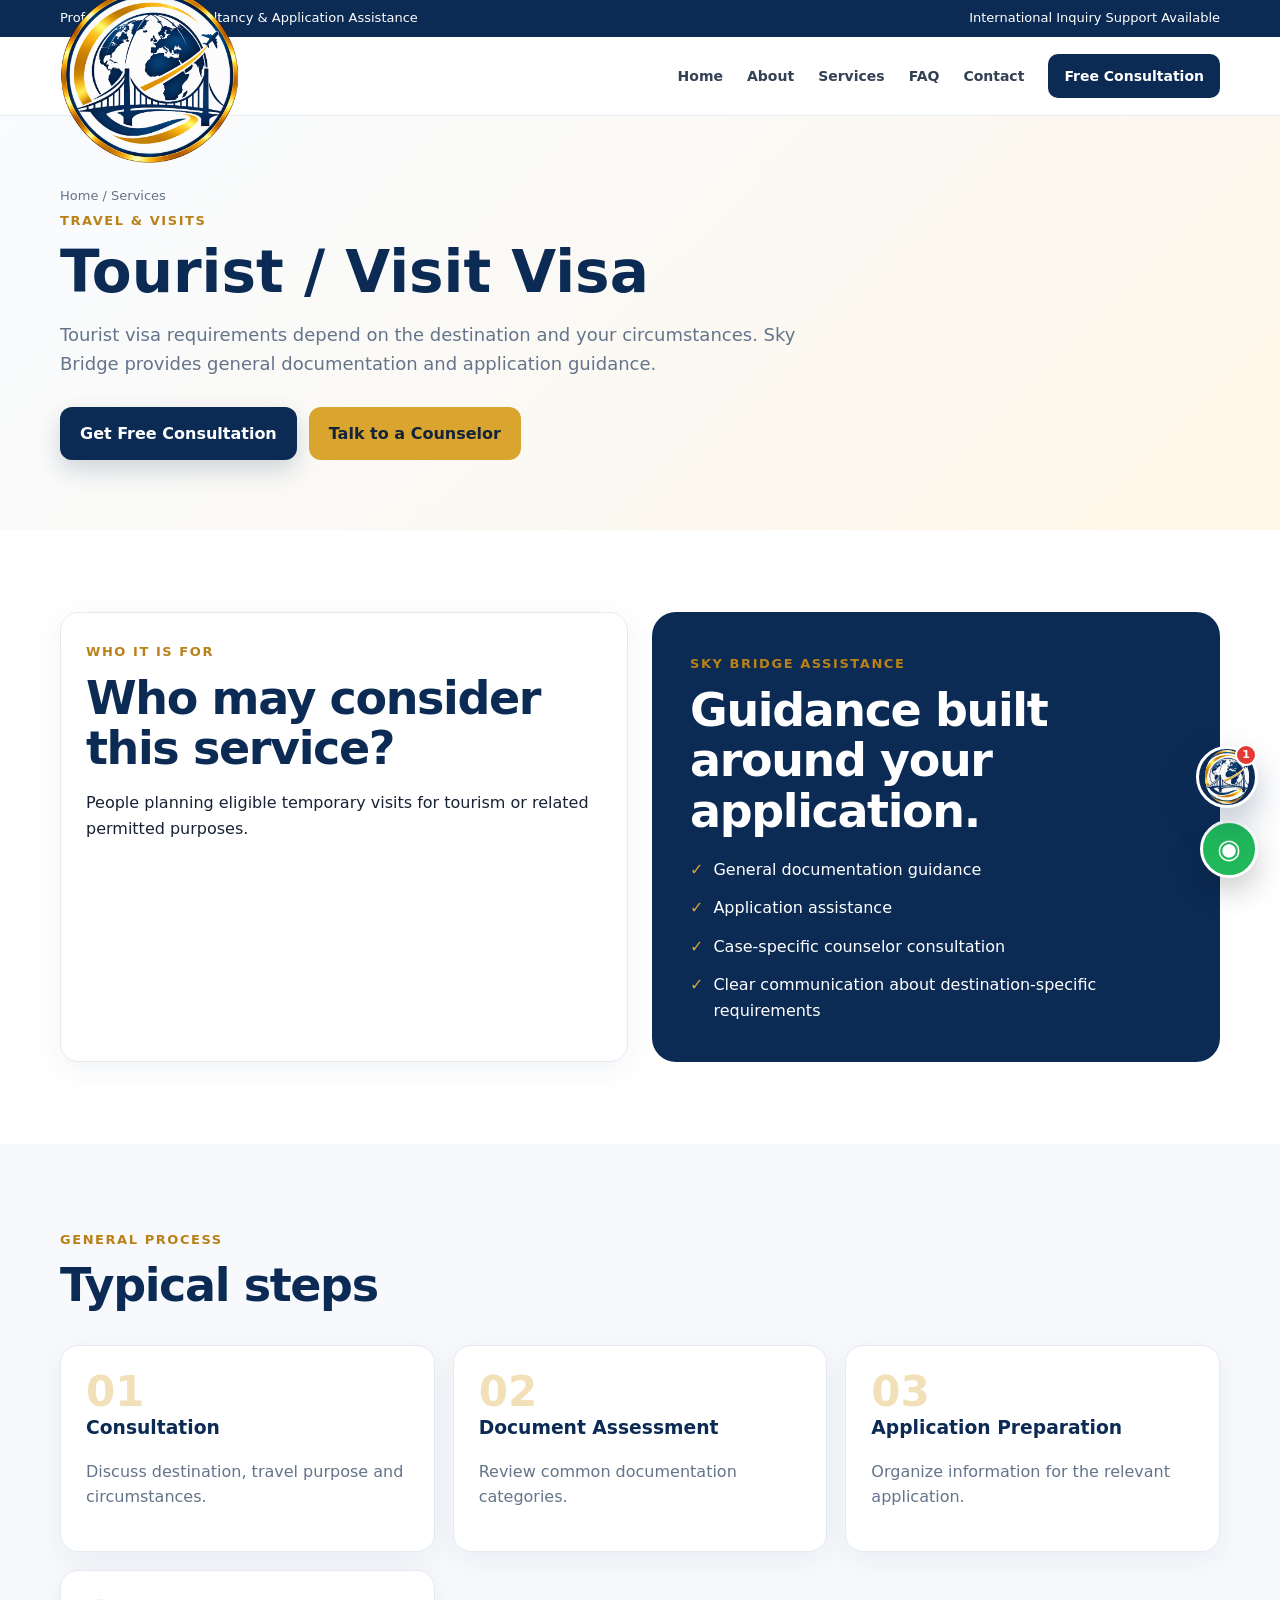
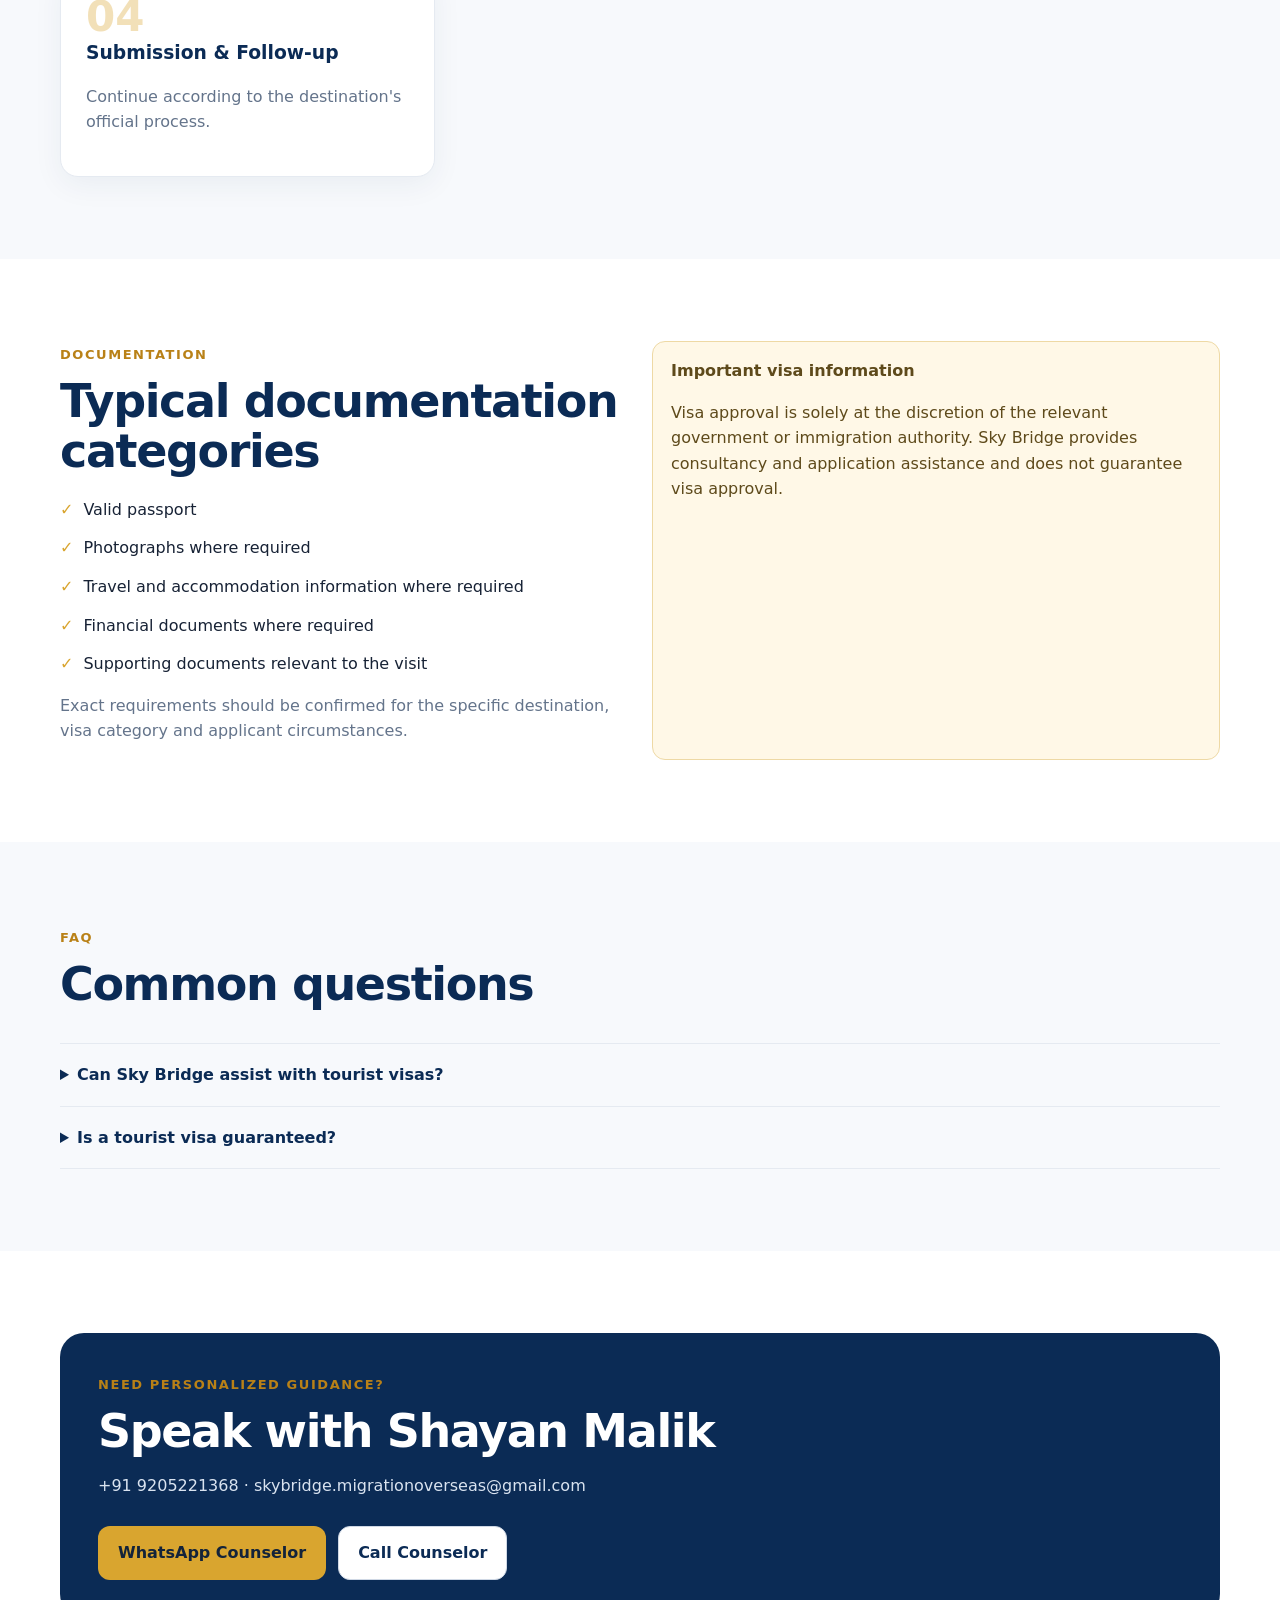
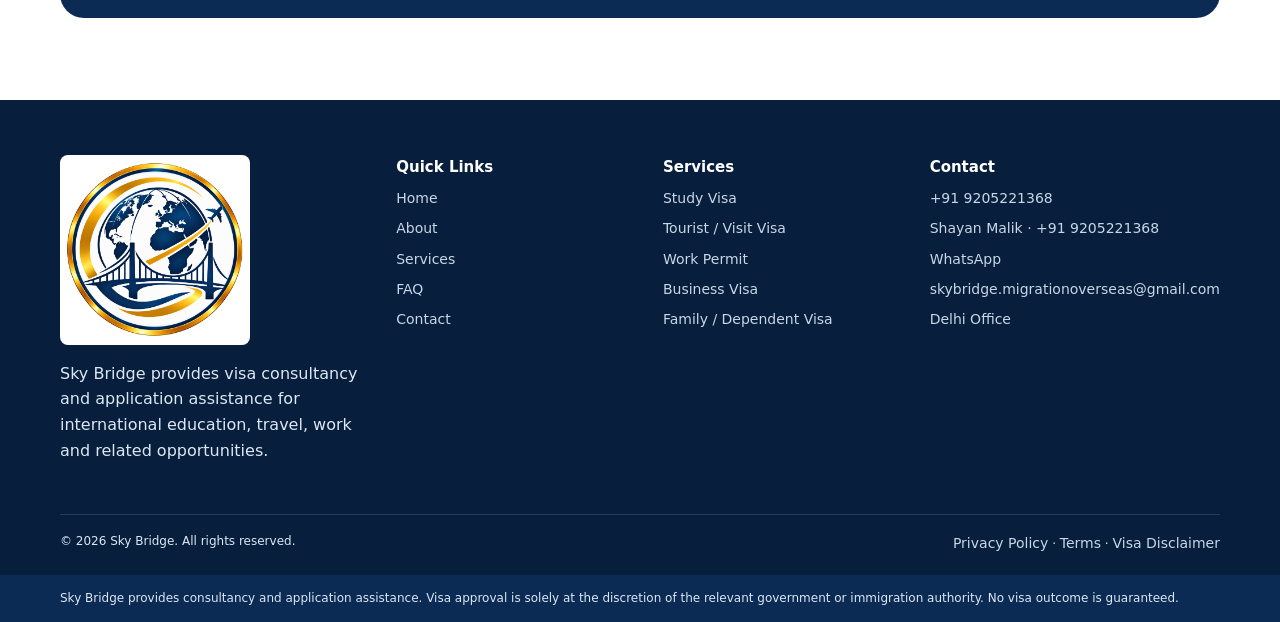
<file: tourist-visa.html>
<!doctype html>
<html lang="en">
<head>
<meta charset="utf-8">
<meta name="viewport" content="width=device-width, initial-scale=1">
<title>Tourist / Visit Visa | Sky Bridge</title>
<meta name="description" content="General tourist and visit visa consultancy and application assistance.">
<meta property="og:title" content="Tourist / Visit Visa | Sky Bridge">
<meta property="og:description" content="General tourist and visit visa consultancy and application assistance.">
<meta property="og:type" content="website">
<link rel="icon" href="assets/favicon.svg">
<link rel="stylesheet" href="style.css">
</head>
<body>

<div class="topbar"><div class="container topbar-inner"><span>Professional Visa Consultancy & Application Assistance</span><span>International Inquiry Support Available</span></div></div>
<header class="navbar">
  <div class="container nav-inner">
    <a class="brand" href="index.html" aria-label="Sky Bridge home"><img src="assets/logo.png" alt="Sky Bridge official logo"></a>
    <button class="menu-toggle" aria-label="Open navigation">☰</button>
    <nav class="nav-links" aria-label="Primary navigation">
      <a href="index.html">Home</a><a href="about.html">About</a><a href="study-visa.html">Services</a>
      <a href="faq.html">FAQ</a><a href="contact.html">Contact</a>
      <a class="nav-cta" href="contact.html#consultation">Free Consultation</a>
    </nav>
  </div>
</header>


<main>
<section class="page-hero"><div class="container"><div class="breadcrumb"><a href="index.html">Home</a> / Services</div><span class="kicker">Travel & Visits</span><h1>Tourist / Visit Visa</h1><p class="muted" style="font-size:18px;max-width:760px">Tourist visa requirements depend on the destination and your circumstances. Sky Bridge provides general documentation and application guidance.</p><div class="actions"><a class="btn btn-primary" href="contact.html#consultation">Get Free Consultation</a><a class="btn btn-gold" data-wa-counselor>Talk to a Counselor</a></div></div></section>
<section><div class="container split"><div class="card"><span class="kicker">Who it is for</span><h2>Who may consider this service?</h2><p>People planning eligible temporary visits for tourism or related permitted purposes.</p></div><div class="dark-panel"><span class="kicker">Sky Bridge assistance</span><h2>Guidance built around your application.</h2><ul class="list"><li>General documentation guidance</li><li>Application assistance</li><li>Case-specific counselor consultation</li><li>Clear communication about destination-specific requirements</li></ul></div></div></section>
<section style="background:#f7f9fc"><div class="container"><div class="section-head"><span class="kicker">General process</span><h2>Typical steps</h2></div><div class="cards"><div class='card'><div class='step-num'>01</div><h3>Consultation</h3><p class='muted'>Discuss destination, travel purpose and circumstances.</p></div><div class='card'><div class='step-num'>02</div><h3>Document Assessment</h3><p class='muted'>Review common documentation categories.</p></div><div class='card'><div class='step-num'>03</div><h3>Application Preparation</h3><p class='muted'>Organize information for the relevant application.</p></div><div class='card'><div class='step-num'>04</div><h3>Submission & Follow-up</h3><p class='muted'>Continue according to the destination's official process.</p></div></div></div></section>
<section><div class="container split"><div><span class="kicker">Documentation</span><h2>Typical documentation categories</h2><ul class="list"><li>Valid passport</li><li>Photographs where required</li><li>Travel and accommodation information where required</li><li>Financial documents where required</li><li>Supporting documents relevant to the visit</li></ul><p class="muted">Exact requirements should be confirmed for the specific destination, visa category and applicant circumstances.</p></div><div class="notice"><strong>Important visa information</strong><p>Visa approval is solely at the discretion of the relevant government or immigration authority. Sky Bridge provides consultancy and application assistance and does not guarantee visa approval.</p></div></div></section>
<section style="background:#f7f9fc"><div class="container"><div class="section-head"><span class="kicker">FAQ</span><h2>Common questions</h2></div><div class="faq"><details><summary>Can Sky Bridge assist with tourist visas?</summary><p class='muted'>Yes. Sky Bridge can provide general documentation and application assistance; exact requirements depend on destination and circumstances.</p></details><details><summary>Is a tourist visa guaranteed?</summary><p class='muted'>No. Visa approval is solely at the discretion of the relevant government or immigration authority.</p></details></div></div></section>
<section><div class="container dark-panel"><span class="kicker">Need personalized guidance?</span><h2>Speak with Shayan Malik</h2><p>+91 9205221368 · skybridge.migrationoverseas@gmail.com</p><div class="actions"><a class="btn btn-gold" data-wa-counselor>WhatsApp Counselor</a><a class="btn btn-outline" data-call-counselor>Call Counselor</a></div></div></section>
</main>

<footer class="footer">
  <div class="container footer-grid">
    <div class="footer-brand">
      <img src="assets/logo.png" alt="Sky Bridge logo">
      <p>Sky Bridge provides visa consultancy and application assistance for international education, travel, work and related opportunities.</p>
    </div>
    <div><h3>Quick Links</h3><div class="footer-links"><a href="index.html">Home</a><a href="about.html">About</a><a href="index.html#services">Services</a><a href="faq.html">FAQ</a><a href="contact.html">Contact</a></div></div>
    <div><h3>Services</h3><div class="footer-links"><a href="study-visa.html">Study Visa</a><a href="tourist-visa.html">Tourist / Visit Visa</a><a href="work-permit.html">Work Permit</a><a href="business-visa.html">Business Visa</a><a href="family-visa.html">Family / Dependent Visa</a></div></div>
    <div><h3>Contact</h3><div class="footer-links"><a data-call-counselor>+91 9205221368</a><a data-call-contact-person>Shayan Malik · +91 9205221368</a><a data-wa-counselor>WhatsApp</a><a data-email>skybridge.migrationoverseas@gmail.com</a><a href="contact.html#office">Delhi Office</a></div></div>
  </div>
  <div class="container footer-bottom"><span>© 2026 Sky Bridge. All rights reserved.</span><span><a href="privacy-policy.html">Privacy Policy</a> · <a href="terms.html">Terms</a> · <a href="terms.html#disclaimer">Visa Disclaimer</a></span></div>
</footer>
<div class="disclaimer"><div class="container">Sky Bridge provides consultancy and application assistance. Visa approval is solely at the discretion of the relevant government or immigration authority. No visa outcome is guaranteed.</div></div>
<div id="sky-chatbot-root"></div>
<a class="whatsapp-float" data-wa-counselor aria-label="Chat with Sky Bridge counselor on WhatsApp" title="Chat on WhatsApp">◉</a>

<script src="script.js"></script>
</body>
</html>
</file>
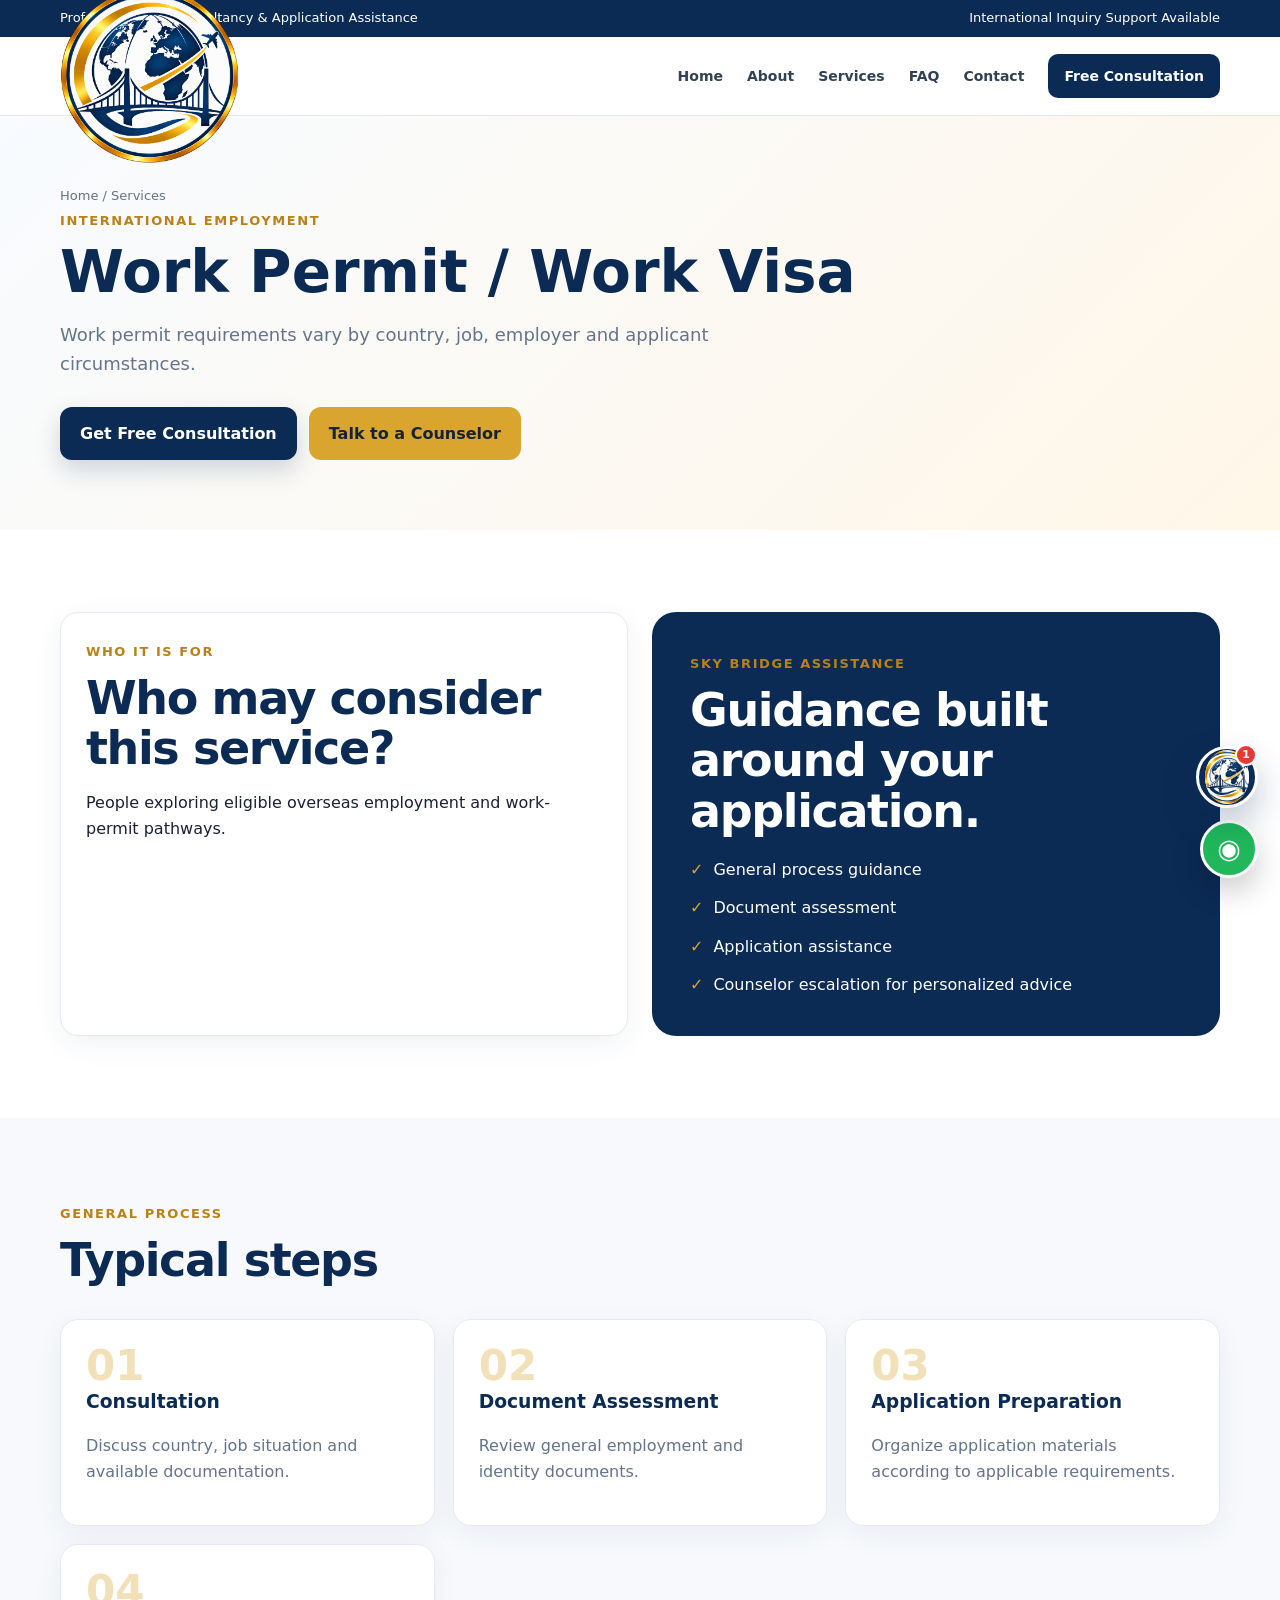
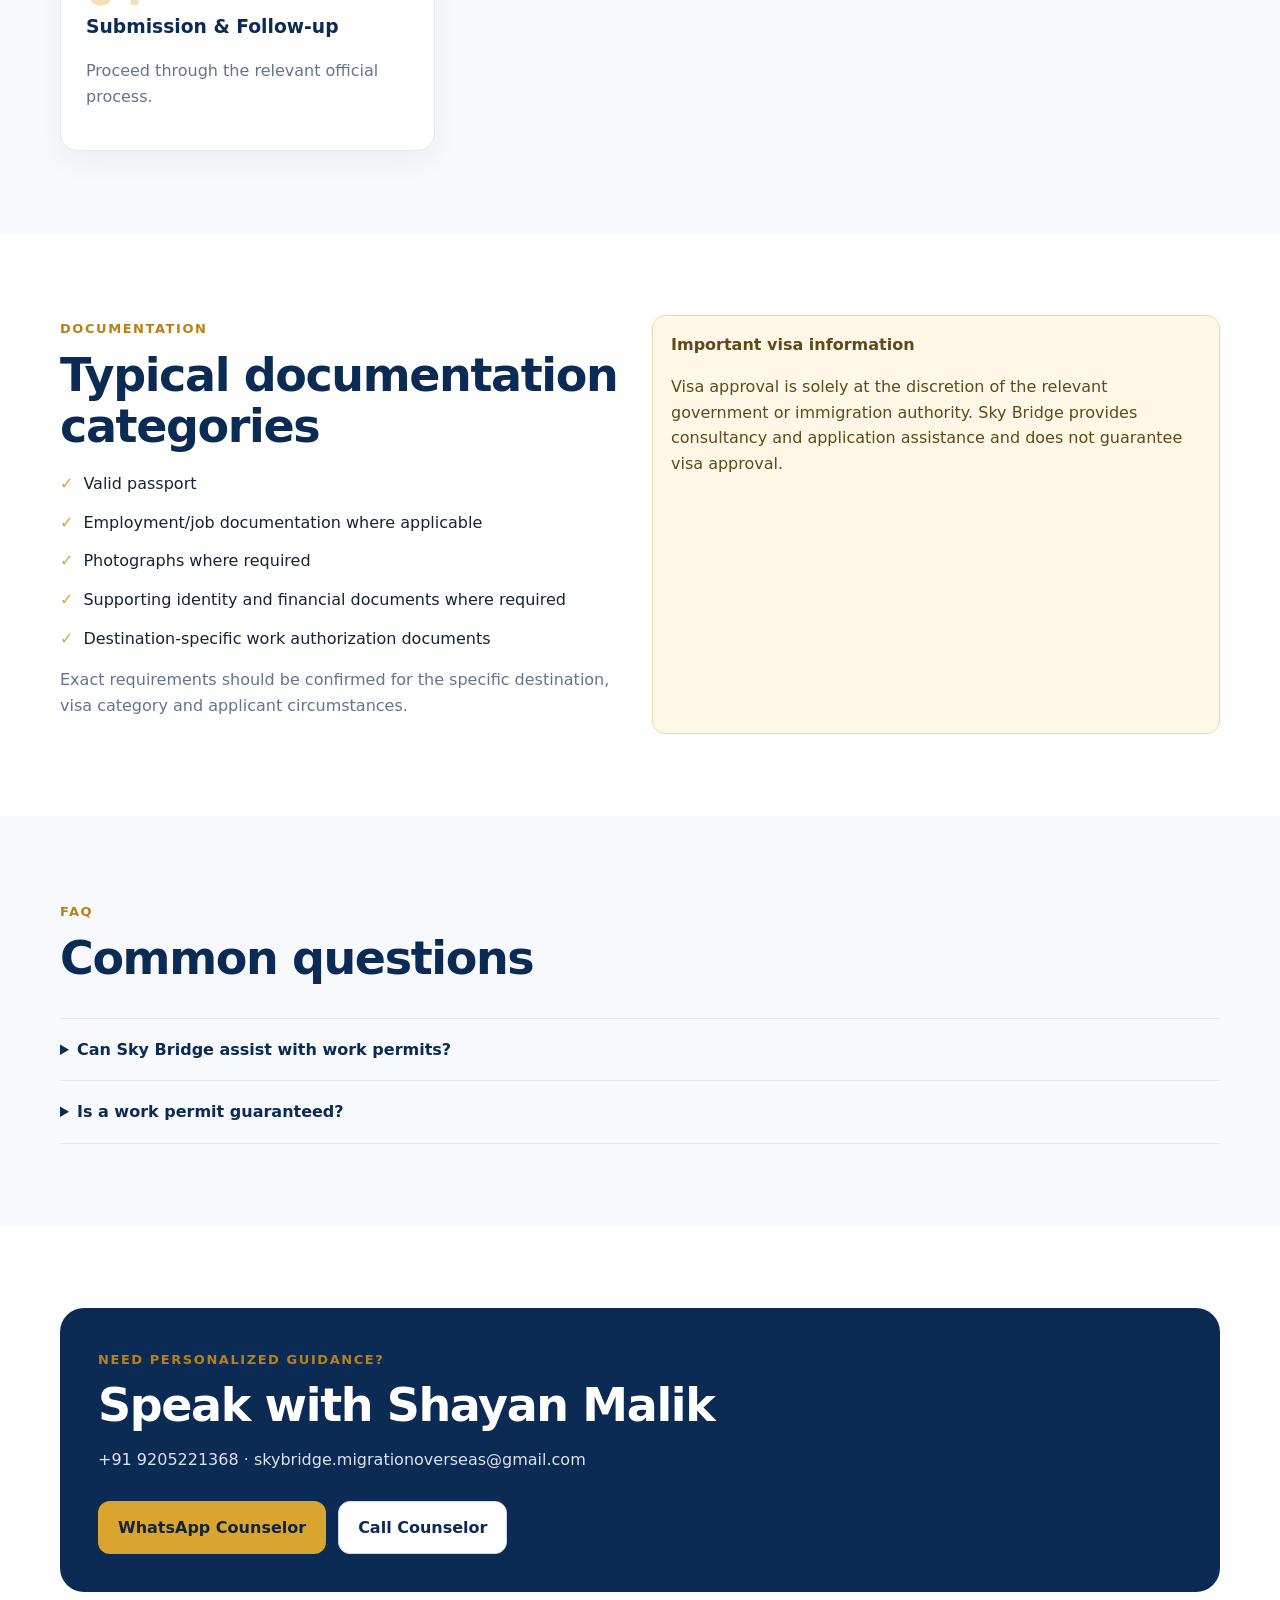
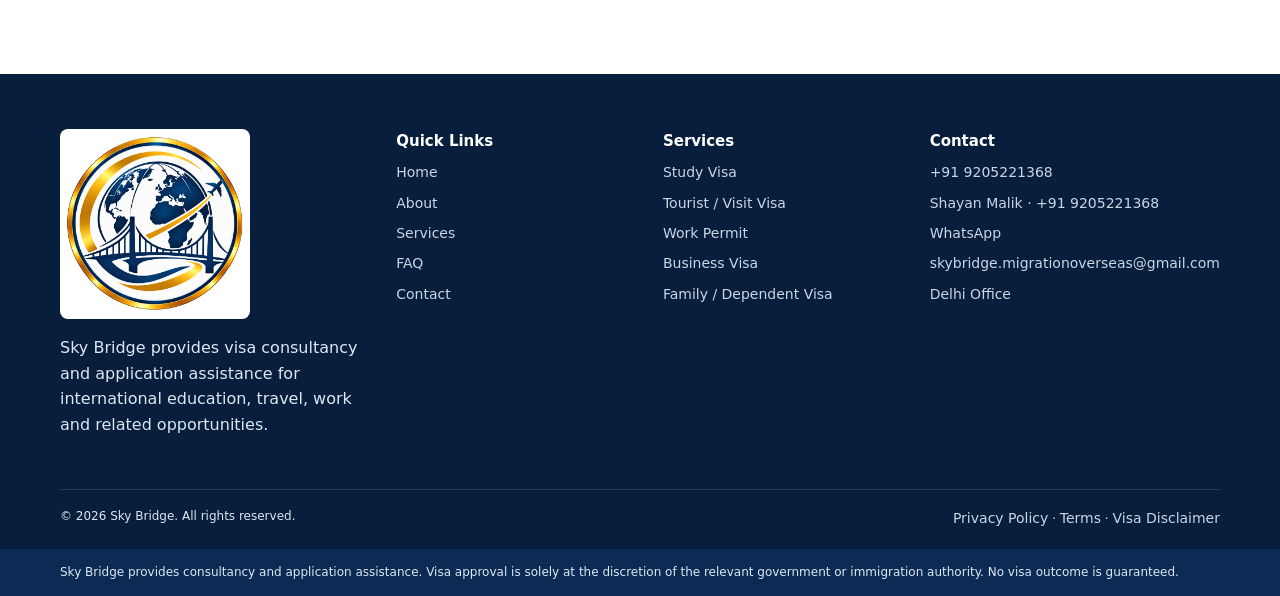
<file: work-permit.html>
<!doctype html>
<html lang="en">
<head>
<meta charset="utf-8">
<meta name="viewport" content="width=device-width, initial-scale=1">
<title>Work Permit / Work Visa | Sky Bridge</title>
<meta name="description" content="General work permit and work visa consultancy and application assistance.">
<meta property="og:title" content="Work Permit / Work Visa | Sky Bridge">
<meta property="og:description" content="General work permit and work visa consultancy and application assistance.">
<meta property="og:type" content="website">
<link rel="icon" href="assets/favicon.svg">
<link rel="stylesheet" href="style.css">
</head>
<body>

<div class="topbar"><div class="container topbar-inner"><span>Professional Visa Consultancy & Application Assistance</span><span>International Inquiry Support Available</span></div></div>
<header class="navbar">
  <div class="container nav-inner">
    <a class="brand" href="index.html" aria-label="Sky Bridge home"><img src="assets/logo.png" alt="Sky Bridge official logo"></a>
    <button class="menu-toggle" aria-label="Open navigation">☰</button>
    <nav class="nav-links" aria-label="Primary navigation">
      <a href="index.html">Home</a><a href="about.html">About</a><a href="study-visa.html">Services</a>
      <a href="faq.html">FAQ</a><a href="contact.html">Contact</a>
      <a class="nav-cta" href="contact.html#consultation">Free Consultation</a>
    </nav>
  </div>
</header>


<main>
<section class="page-hero"><div class="container"><div class="breadcrumb"><a href="index.html">Home</a> / Services</div><span class="kicker">International Employment</span><h1>Work Permit / Work Visa</h1><p class="muted" style="font-size:18px;max-width:760px">Work permit requirements vary by country, job, employer and applicant circumstances.</p><div class="actions"><a class="btn btn-primary" href="contact.html#consultation">Get Free Consultation</a><a class="btn btn-gold" data-wa-counselor>Talk to a Counselor</a></div></div></section>
<section><div class="container split"><div class="card"><span class="kicker">Who it is for</span><h2>Who may consider this service?</h2><p>People exploring eligible overseas employment and work-permit pathways.</p></div><div class="dark-panel"><span class="kicker">Sky Bridge assistance</span><h2>Guidance built around your application.</h2><ul class="list"><li>General process guidance</li><li>Document assessment</li><li>Application assistance</li><li>Counselor escalation for personalized advice</li></ul></div></div></section>
<section style="background:#f7f9fc"><div class="container"><div class="section-head"><span class="kicker">General process</span><h2>Typical steps</h2></div><div class="cards"><div class='card'><div class='step-num'>01</div><h3>Consultation</h3><p class='muted'>Discuss country, job situation and available documentation.</p></div><div class='card'><div class='step-num'>02</div><h3>Document Assessment</h3><p class='muted'>Review general employment and identity documents.</p></div><div class='card'><div class='step-num'>03</div><h3>Application Preparation</h3><p class='muted'>Organize application materials according to applicable requirements.</p></div><div class='card'><div class='step-num'>04</div><h3>Submission & Follow-up</h3><p class='muted'>Proceed through the relevant official process.</p></div></div></div></section>
<section><div class="container split"><div><span class="kicker">Documentation</span><h2>Typical documentation categories</h2><ul class="list"><li>Valid passport</li><li>Employment/job documentation where applicable</li><li>Photographs where required</li><li>Supporting identity and financial documents where required</li><li>Destination-specific work authorization documents</li></ul><p class="muted">Exact requirements should be confirmed for the specific destination, visa category and applicant circumstances.</p></div><div class="notice"><strong>Important visa information</strong><p>Visa approval is solely at the discretion of the relevant government or immigration authority. Sky Bridge provides consultancy and application assistance and does not guarantee visa approval.</p></div></div></section>
<section style="background:#f7f9fc"><div class="container"><div class="section-head"><span class="kicker">FAQ</span><h2>Common questions</h2></div><div class="faq"><details><summary>Can Sky Bridge assist with work permits?</summary><p class='muted'>Yes. Sky Bridge provides guidance and application assistance. Requirements vary by country and job situation.</p></details><details><summary>Is a work permit guaranteed?</summary><p class='muted'>No. No visa or work-permit outcome is guaranteed.</p></details></div></div></section>
<section><div class="container dark-panel"><span class="kicker">Need personalized guidance?</span><h2>Speak with Shayan Malik</h2><p>+91 9205221368 · skybridge.migrationoverseas@gmail.com</p><div class="actions"><a class="btn btn-gold" data-wa-counselor>WhatsApp Counselor</a><a class="btn btn-outline" data-call-counselor>Call Counselor</a></div></div></section>
</main>

<footer class="footer">
  <div class="container footer-grid">
    <div class="footer-brand">
      <img src="assets/logo.png" alt="Sky Bridge logo">
      <p>Sky Bridge provides visa consultancy and application assistance for international education, travel, work and related opportunities.</p>
    </div>
    <div><h3>Quick Links</h3><div class="footer-links"><a href="index.html">Home</a><a href="about.html">About</a><a href="index.html#services">Services</a><a href="faq.html">FAQ</a><a href="contact.html">Contact</a></div></div>
    <div><h3>Services</h3><div class="footer-links"><a href="study-visa.html">Study Visa</a><a href="tourist-visa.html">Tourist / Visit Visa</a><a href="work-permit.html">Work Permit</a><a href="business-visa.html">Business Visa</a><a href="family-visa.html">Family / Dependent Visa</a></div></div>
    <div><h3>Contact</h3><div class="footer-links"><a data-call-counselor>+91 9205221368</a><a data-call-contact-person>Shayan Malik · +91 9205221368</a><a data-wa-counselor>WhatsApp</a><a data-email>skybridge.migrationoverseas@gmail.com</a><a href="contact.html#office">Delhi Office</a></div></div>
  </div>
  <div class="container footer-bottom"><span>© 2026 Sky Bridge. All rights reserved.</span><span><a href="privacy-policy.html">Privacy Policy</a> · <a href="terms.html">Terms</a> · <a href="terms.html#disclaimer">Visa Disclaimer</a></span></div>
</footer>
<div class="disclaimer"><div class="container">Sky Bridge provides consultancy and application assistance. Visa approval is solely at the discretion of the relevant government or immigration authority. No visa outcome is guaranteed.</div></div>
<div id="sky-chatbot-root"></div>
<a class="whatsapp-float" data-wa-counselor aria-label="Chat with Sky Bridge counselor on WhatsApp" title="Chat on WhatsApp">◉</a>

<script src="script.js"></script>
</body>
</html>
</file>
<file: style.css>
:root{
  --navy:#0b2b55;
  --navy-2:#123b6d;
  --gold:#d9a52f;
  --gold-2:#b98117;
  --ink:#172235;
  --muted:#64748b;
  --paper:#f7f9fc;
  --white:#fff;
  --line:#e5eaf1;
  --success:#16845b;
  --shadow:0 18px 50px rgba(11,43,85,.12);
  --radius:18px;
}
*{box-sizing:border-box}
html{scroll-behavior:smooth}
body{margin:0;font-family:Inter,ui-sans-serif,system-ui,-apple-system,BlinkMacSystemFont,"Segoe UI",sans-serif;color:var(--ink);background:#fff;line-height:1.6}
img{max-width:100%;display:block}
a{color:inherit;text-decoration:none}
button,input,select,textarea{font:inherit}
.container{width:min(1160px,calc(100% - 40px));margin:auto}
.topbar{background:var(--navy);color:#fff;font-size:13px}
.topbar-inner{display:flex;justify-content:space-between;gap:18px;padding:8px 0}
.navbar{position:sticky;top:0;z-index:50;background:rgba(255,255,255,.96);backdrop-filter:blur(12px);border-bottom:1px solid var(--line)}
.nav-inner{height:78px;display:flex;align-items:center;justify-content:space-between;gap:24px}
.brand img{width:180px;height:auto}
.nav-links{display:flex;align-items:center;gap:24px;font-size:14px;font-weight:700}
.nav-links a{color:#334155}
.nav-links a:hover,.nav-links a.active{color:var(--navy)}
.nav-cta{background:var(--navy);color:#fff!important;padding:11px 16px;border-radius:10px}
.menu-toggle{display:none;border:0;background:none;font-size:28px;color:var(--navy);cursor:pointer}
.hero{position:relative;overflow:hidden;background:
 radial-gradient(circle at 85% 20%,rgba(217,165,47,.18),transparent 28%),
 linear-gradient(135deg,#f8fbff 0%,#fff 55%,#f8f4e9 100%);padding:88px 0 78px}
.hero-grid{display:grid;grid-template-columns:1.05fr .95fr;align-items:center;gap:60px}
.eyebrow{display:inline-flex;align-items:center;gap:8px;color:var(--gold-2);font-weight:800;font-size:13px;text-transform:uppercase;letter-spacing:.13em}
.hero h1{font-size:clamp(42px,5.3vw,72px);line-height:1.02;margin:16px 0 20px;color:var(--navy);letter-spacing:-.04em}
.hero p{font-size:19px;color:#526176;max-width:650px}
.actions{display:flex;flex-wrap:wrap;gap:12px;margin-top:28px}
.btn{display:inline-flex;align-items:center;justify-content:center;gap:8px;border:1px solid transparent;border-radius:12px;padding:13px 19px;font-weight:800;cursor:pointer;transition:.2s ease}
.btn:hover{transform:translateY(-2px)}
.btn-primary{background:var(--navy);color:#fff;box-shadow:0 10px 25px rgba(11,43,85,.18)}
.btn-gold{background:var(--gold);color:#13233a}
.btn-outline{background:#fff;color:var(--navy);border-color:#cfd8e5}
.hero-card{background:#fff;border:1px solid var(--line);border-radius:26px;padding:22px;box-shadow:var(--shadow)}
.globe-visual{min-height:390px;border-radius:20px;position:relative;overflow:hidden;background:
 radial-gradient(circle at 50% 42%,rgba(255,255,255,.98) 0 25%,transparent 26%),
 radial-gradient(circle at 50% 42%,rgba(11,43,85,.12) 0 39%,transparent 40%),
 linear-gradient(145deg,#0b2b55,#173e70 65%,#d9a52f);
}
.globe-visual:before{content:"";position:absolute;width:280px;height:280px;border:2px solid rgba(255,255,255,.55);border-radius:50%;left:50%;top:48%;transform:translate(-50%,-50%)}
.globe-visual:after{content:"✈";position:absolute;color:#fff;font-size:58px;right:20%;top:18%;transform:rotate(-12deg)}
.visual-label{position:absolute;left:24px;bottom:24px;background:rgba(255,255,255,.94);border-radius:15px;padding:15px 17px;font-weight:800;color:var(--navy);box-shadow:0 10px 30px rgba(0,0,0,.12)}
section{padding:82px 0}
.section-head{max-width:720px;margin-bottom:34px}
.section-head.center{text-align:center;margin-left:auto;margin-right:auto}
.kicker{color:var(--gold-2);font-size:13px;font-weight:900;letter-spacing:.12em;text-transform:uppercase}
h2{font-size:clamp(30px,4vw,46px);line-height:1.1;color:var(--navy);margin:9px 0 14px;letter-spacing:-.03em}
h3{color:var(--navy);margin:0 0 8px}
.section-head p,.muted{color:var(--muted)}
.cards{display:grid;grid-template-columns:repeat(3,1fr);gap:18px}
.card{background:#fff;border:1px solid var(--line);border-radius:var(--radius);padding:25px;box-shadow:0 8px 30px rgba(11,43,85,.06)}
.card:hover{box-shadow:var(--shadow);transform:translateY(-3px);transition:.2s}
.icon{width:46px;height:46px;border-radius:14px;display:grid;place-items:center;background:#edf3fb;color:var(--navy);font-size:22px;margin-bottom:18px}
.service-grid{display:grid;grid-template-columns:repeat(5,1fr);gap:16px}
.service-card{padding:22px;background:#fff;border:1px solid var(--line);border-radius:16px}
.service-card strong{display:block;color:var(--navy);margin-bottom:8px}
.service-card span{font-size:13px;color:var(--muted)}
.split{display:grid;grid-template-columns:1fr 1fr;gap:24px;align-items:stretch}
.dark-panel{background:var(--navy);color:#fff;border-radius:24px;padding:38px}
.dark-panel h2,.dark-panel h3{color:#fff}
.dark-panel p{color:#d9e3f0}
.list{display:grid;gap:13px;margin:20px 0 0;padding:0;list-style:none}
.list li{display:flex;gap:10px;align-items:flex-start}
.list li:before{content:"✓";color:var(--gold);font-weight:900}
.steps{display:grid;grid-template-columns:repeat(4,1fr);gap:18px}
.step{position:relative}
.step-num{font-size:42px;font-weight:900;color:rgba(217,165,47,.34);line-height:1}
.destinations{display:grid;grid-template-columns:repeat(3,1fr);gap:16px}
.destination{min-height:150px;border-radius:18px;padding:22px;color:#fff;display:flex;flex-direction:column;justify-content:end;position:relative;overflow:hidden;background:linear-gradient(135deg,#0b2b55,#56738f)}
.destination:nth-child(2){background:linear-gradient(135deg,#163c68,#8a7043)}
.destination:nth-child(3){background:linear-gradient(135deg,#264b68,#d9a52f)}
.destination:nth-child(4){background:linear-gradient(135deg,#193c66,#7c91a8)}
.destination:nth-child(5){background:linear-gradient(135deg,#183654,#a77d2e)}
.destination:nth-child(6){background:linear-gradient(135deg,#21496b,#698a9e)}
.destination:nth-child(7){background:linear-gradient(135deg,#173f64,#a6854d)}
.destination:nth-child(8){background:linear-gradient(135deg,#234d69,#7f8f9f)}
.destination:nth-child(9){background:linear-gradient(135deg,#0d315c,#c29b45)}
.destination b{font-size:21px}
.destination small{opacity:.88}
.form-wrap{display:grid;grid-template-columns:.75fr 1.25fr;gap:25px}
.form-card{background:#fff;border:1px solid var(--line);border-radius:22px;padding:28px;box-shadow:var(--shadow)}
.form-grid{display:grid;grid-template-columns:1fr 1fr;gap:15px}
.field{display:grid;gap:7px}
.field.full{grid-column:1/-1}
label{font-size:13px;font-weight:800;color:#334155}
input,select,textarea{width:100%;border:1px solid #d7dee8;border-radius:10px;padding:12px 13px;background:#fff;color:var(--ink);outline:none}
input:focus,select:focus,textarea:focus{border-color:#7c9bc0;box-shadow:0 0 0 3px rgba(11,43,85,.08)}
textarea{min-height:130px;resize:vertical}
.error{font-size:12px;color:#b42318;display:none}
.form-note{font-size:12px;color:var(--muted);margin-top:10px}
.success-box{display:none;background:#edf8f2;border:1px solid #bfe6d1;color:#12613f;border-radius:12px;padding:12px;margin-top:14px}
.contact-cards{display:grid;grid-template-columns:repeat(2,1fr);gap:18px}
.contact-card{border:1px solid var(--line);border-radius:20px;padding:26px;background:#fff}
.contact-card.international{background:#fbf7ed;border-color:#ead9ad}
.contact-actions{display:flex;flex-wrap:wrap;gap:9px;margin-top:18px}
.small-btn{padding:9px 12px;border-radius:9px;font-size:13px}
.notice{background:#fff8e7;border:1px solid #eed9a5;padding:16px 18px;border-radius:13px;color:#5e4a1b}
.faq{border-top:1px solid var(--line)}
.faq details{border-bottom:1px solid var(--line);padding:18px 0}
.faq summary{cursor:pointer;font-weight:800;color:var(--navy)}
.page-hero{background:linear-gradient(135deg,#f8fbff,#fff7e8);padding:70px 0}
.page-hero h1{font-size:clamp(38px,5vw,58px);line-height:1.05;color:var(--navy);margin:10px 0}
.breadcrumb{font-size:13px;color:var(--muted)}
.footer{background:#071f3d;color:#dce7f3;padding:55px 0 20px}
.footer-grid{display:grid;grid-template-columns:1.3fr 1fr 1fr 1fr;gap:35px}
.footer h3{color:#fff;font-size:15px}
.footer a{color:#c9d6e6;font-size:14px}
.footer a:hover{color:#fff}
.footer-links{display:grid;gap:8px}
.footer-brand img{width:190px;background:#fff;border-radius:8px;padding:6px}
.footer-bottom{border-top:1px solid rgba(255,255,255,.13);margin-top:35px;padding-top:17px;font-size:12px;display:flex;justify-content:space-between;gap:20px;flex-wrap:wrap}
.disclaimer{background:#0b2b55;color:#dce7f3;padding:14px 0;font-size:12px}
.whatsapp-float{position:fixed;right:22px;bottom:22px;z-index:100;width:58px;height:58px;border-radius:50%;background:#20b85a;color:#fff;display:grid;place-items:center;font-size:27px;box-shadow:0 14px 30px rgba(0,0,0,.2);border:3px solid #fff}
.whatsapp-float:hover{transform:scale(1.05)}
#sky-chatbot-root{position:relative;z-index:120}
.chat-launcher{position:fixed;right:22px;bottom:92px;width:62px;height:62px;border-radius:50%;border:3px solid #fff;background:var(--navy);box-shadow:0 15px 35px rgba(11,43,85,.28);cursor:pointer;z-index:121;overflow:visible}
.chat-launcher img{width:100%;height:100%;object-fit:cover;border-radius:50%;background:#fff}
.chat-badge{position:absolute;right:-2px;top:-5px;background:#e53935;color:#fff;border-radius:50%;min-width:22px;height:22px;display:grid;place-items:center;font-size:11px;font-weight:900;border:2px solid #fff}
.chat-window{position:fixed;right:22px;bottom:165px;width:min(390px,calc(100vw - 32px));height:min(650px,calc(100vh - 190px));background:#fff;border:1px solid var(--line);border-radius:20px;box-shadow:0 25px 70px rgba(0,0,0,.2);overflow:hidden;display:none;flex-direction:column;z-index:122}
.chat-window.open{display:flex;animation:chatIn .2s ease}
@keyframes chatIn{from{opacity:0;transform:translateY(12px) scale(.98)}to{opacity:1;transform:none}}
.chat-header{background:var(--navy);color:#fff;padding:14px 15px;display:flex;align-items:center;gap:10px}
.chat-header img{width:42px;height:42px;border-radius:50%;background:#fff;object-fit:cover}
.chat-title{flex:1}
.chat-title strong{display:block}
.chat-title span{font-size:11px;color:#d7e4f1}
.chat-head-btn{border:0;background:rgba(255,255,255,.1);color:#fff;width:32px;height:32px;border-radius:8px;cursor:pointer}
.chat-messages{flex:1;overflow:auto;padding:15px;background:#f7f9fc}
.msg{max-width:86%;padding:10px 12px;border-radius:14px;margin:0 0 10px;font-size:13px;white-space:pre-wrap}
.msg.assistant{background:#fff;border:1px solid var(--line);border-top-left-radius:5px}
.msg.user{background:var(--navy);color:#fff;margin-left:auto;border-top-right-radius:5px}
.quick-replies{display:flex;flex-wrap:wrap;gap:7px;padding:0 15px 9px;background:#f7f9fc}
.quick-replies button{border:1px solid #cbd6e4;background:#fff;color:var(--navy);border-radius:999px;padding:7px 10px;font-size:11px;font-weight:800;cursor:pointer}
.typing{display:flex;gap:4px;align-items:center}
.typing i{width:6px;height:6px;background:#8190a3;border-radius:50%;animation:bounce 1s infinite}
.typing i:nth-child(2){animation-delay:.12s}.typing i:nth-child(3){animation-delay:.24s}
@keyframes bounce{50%{transform:translateY(-4px)}}
.chat-input{display:flex;gap:8px;padding:11px;border-top:1px solid var(--line);background:#fff}
.chat-input input{padding:10px 11px}
.chat-send{width:42px;border:0;border-radius:10px;background:var(--navy);color:#fff;cursor:pointer}
.chat-tools{display:flex;justify-content:flex-end;padding:0 11px 8px;background:#fff}
.chat-clear{border:0;background:none;color:#64748b;font-size:11px;cursor:pointer}
.chat-contact-actions{display:flex;flex-wrap:wrap;gap:7px;margin-top:8px}
.chat-contact-actions a{display:inline-flex;padding:7px 9px;border-radius:8px;background:#edf3fb;color:var(--navy);font-weight:800;font-size:11px}
.our-work-section {   padding: 75px 5%;   background: #f7f9fc; }  .our-work-section .section-heading {   text-align: center;   margin-bottom: 38px; }  .our-work-section .section-heading span {   color: #c99518;   font-size: 13px;   font-weight: 800;   letter-spacing: 2px;   text-transform: uppercase; }  .our-work-section .section-heading h2 {   margin: 8px 0;   color: #102f56;   font-size: 36px; }  .our-work-section .section-heading p {   color: #64748b;   margin: 0; }  .work-gallery {   max-width: 1400px;   margin: auto;   display: grid;   grid-template-columns: repeat(4, 1fr);   gap: 20px; }  .work-gallery a {   display: block;   height: 230px;   overflow: hidden;   border-radius: 18px;   background: #fff;   box-shadow: 0 10px 30px rgba(15, 40, 70, 0.14);   transition: transform 0.3s ease, box-shadow 0.3s ease; }  .work-gallery a:hover {   transform: translateY(-5px);   box-shadow: 0 18px 40px rgba(15, 40, 70, 0.22); }  .work-gallery img {   width: 100%;   height: 100%;   display: block;   object-fit: cover;   transition: transform 0.4s ease; }  .work-gallery a:hover img {   transform: scale(1.05); }  @media(max-width:950px){
 .nav-links{display:none;position:absolute;left:20px;right:20px;top:78px;background:#fff;border:1px solid var(--line);border-radius:14px;padding:12px;box-shadow:var(--shadow);flex-direction:column;align-items:stretch}
 .nav-links.open{display:flex}
 .nav-links a{padding:10px}
 .menu-toggle{display:block}
 .hero-grid,.split,.form-wrap{grid-template-columns:1fr}
 .service-grid{grid-template-columns:repeat(3,1fr)}
 .steps{grid-template-columns:repeat(2,1fr)}
 .footer-grid{grid-template-columns:repeat(2,1fr)}
}
@media(max-width:640px){
 .container{width:min(100% - 26px,1160px)}
 .topbar-inner{font-size:11px}
 .topbar-inner span:last-child{display:none}
 .nav-inner{height:68px}
 .brand img{width:145px}
 .nav-links{top:68px;left:13px;right:13px}
 .hero{padding:58px 0}
 .hero h1{font-size:43px}
 .hero p{font-size:16px}
 section{padding:58px 0}
 .cards,.destinations,.contact-cards,.service-grid{grid-template-columns:1fr}
 .steps{grid-template-columns:1fr}
 .form-grid{grid-template-columns:1fr}
 .field.full{grid-column:auto}
 .footer-grid{grid-template-columns:1fr}
 .whatsapp-float{right:16px;bottom:16px;width:54px;height:54px}
 .chat-launcher{right:16px;bottom:82px;width:58px;height:58px}
 .chat-window{right:10px;bottom:148px;width:calc(100vw - 20px);height:min(650px,calc(100vh - 175px))}
}


/* Country destination photo cards */
.destination{min-height:195px;background-size:cover;background-position:center;text-decoration:none;transition:transform .3s ease,box-shadow .3s ease}
.destination:hover{transform:translateY(-5px);box-shadow:0 18px 40px rgba(15,40,70,.22)}
.destination-overlay{position:absolute;inset:0;background:linear-gradient(to top,rgba(5,24,48,.9),rgba(5,24,48,.28),rgba(5,24,48,.04));z-index:0}
.destination-content{position:relative;z-index:1;display:flex;flex-direction:column;gap:6px}
.destination-content b{font-size:22px}
.destination-content small{opacity:.92;font-size:14px}
@media(max-width:700px){.destination{min-height:185px}}

/* =====================================
   SKY BRIDGE — CREATIVE SCROLL UPGRADE
===================================== */

html {
  scroll-behavior: smooth;
}

body {
  overflow-x: hidden;
}

/* Scroll reveal animation */
.reveal,
.reveal-left,
.reveal-right,
.reveal-scale {
  opacity: 0;
  transition:
    opacity 0.9s ease,
    transform 0.9s cubic-bezier(.2,.7,.2,1);
}

.reveal {
  transform: translateY(55px);
}

.reveal-left {
  transform: translateX(-65px);
}

.reveal-right {
  transform: translateX(65px);
}

.reveal-scale {
  transform: scale(.88);
}

.reveal.is-visible,
.reveal-left.is-visible,
.reveal-right.is-visible,
.reveal-scale.is-visible {
  opacity: 1;
  transform: translate(0) scale(1);
}

/* Premium hover effects */
.service-card,
.destination-card,
.work-item,
.work-gallery a {
  transition:
    transform .45s ease,
    box-shadow .45s ease;
}

.service-card:hover,
.destination-card:hover,
.work-item:hover,
.work-gallery a:hover {
  transform: translateY(-9px);
  box-shadow: 0 22px 45px rgba(5, 25, 55, .18);
}

/* Image motion */
.work-item img,
.work-gallery img,
.destination-card {
  transition: transform .6s ease;
}

.work-item:hover img,
.work-gallery a:hover img {
  transform: scale(1.06);
}

/* Smooth navigation */
header,
nav,
.navbar {
  transition: background .4s ease, box-shadow .4s ease;
}

/* Mobile performance */
@media (max-width: 768px) {
  .reveal-left,
  .reveal-right {
    transform: translateY(30px);
  }

  .reveal,
  .reveal-left,
  .reveal-right,
  .reveal-scale {
    transition-duration: .65s;
  }
}

/* Accessibility */
@media (prefers-reduced-motion: reduce) {
  html {
    scroll-behavior: auto;
  }

  .reveal,
  .reveal-left,
  .reveal-right,
  .reveal-scale {
    opacity: 1;
    transform: none;
    transition: none;
  }
}
</file>
